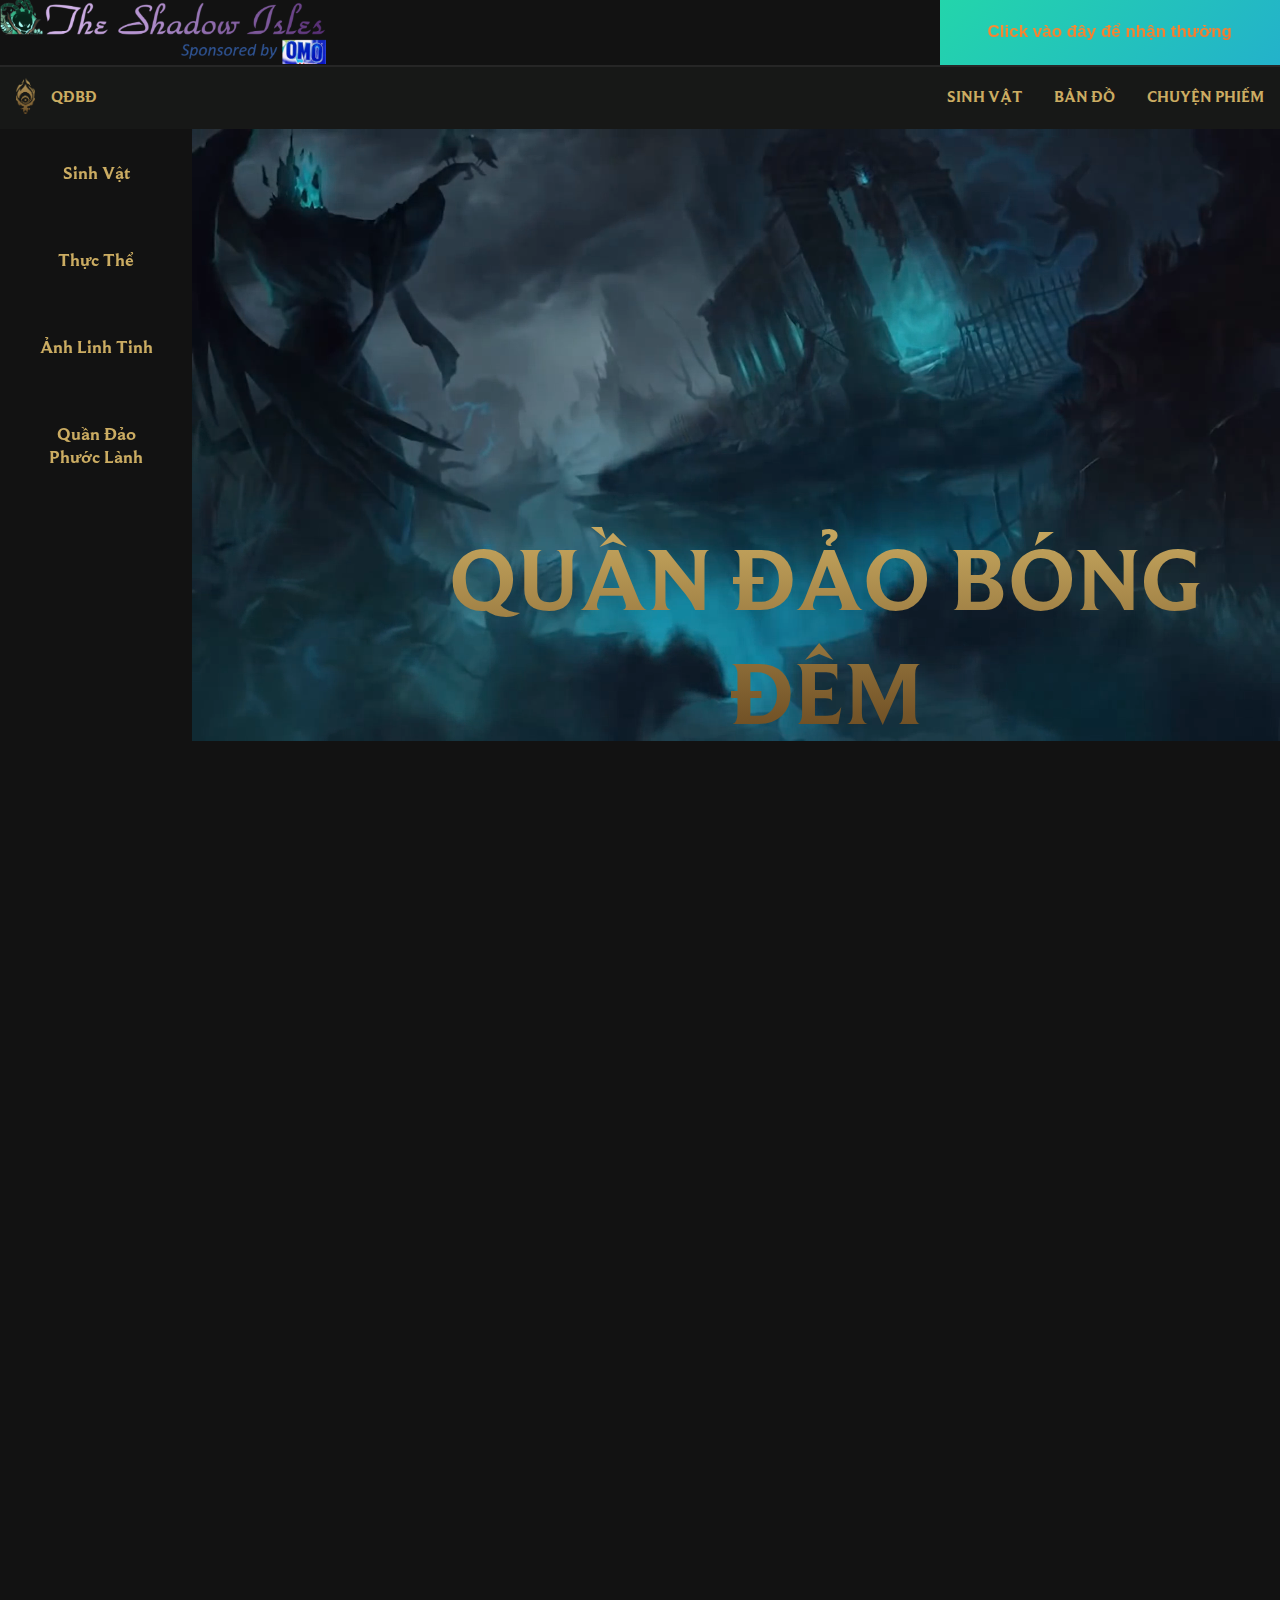
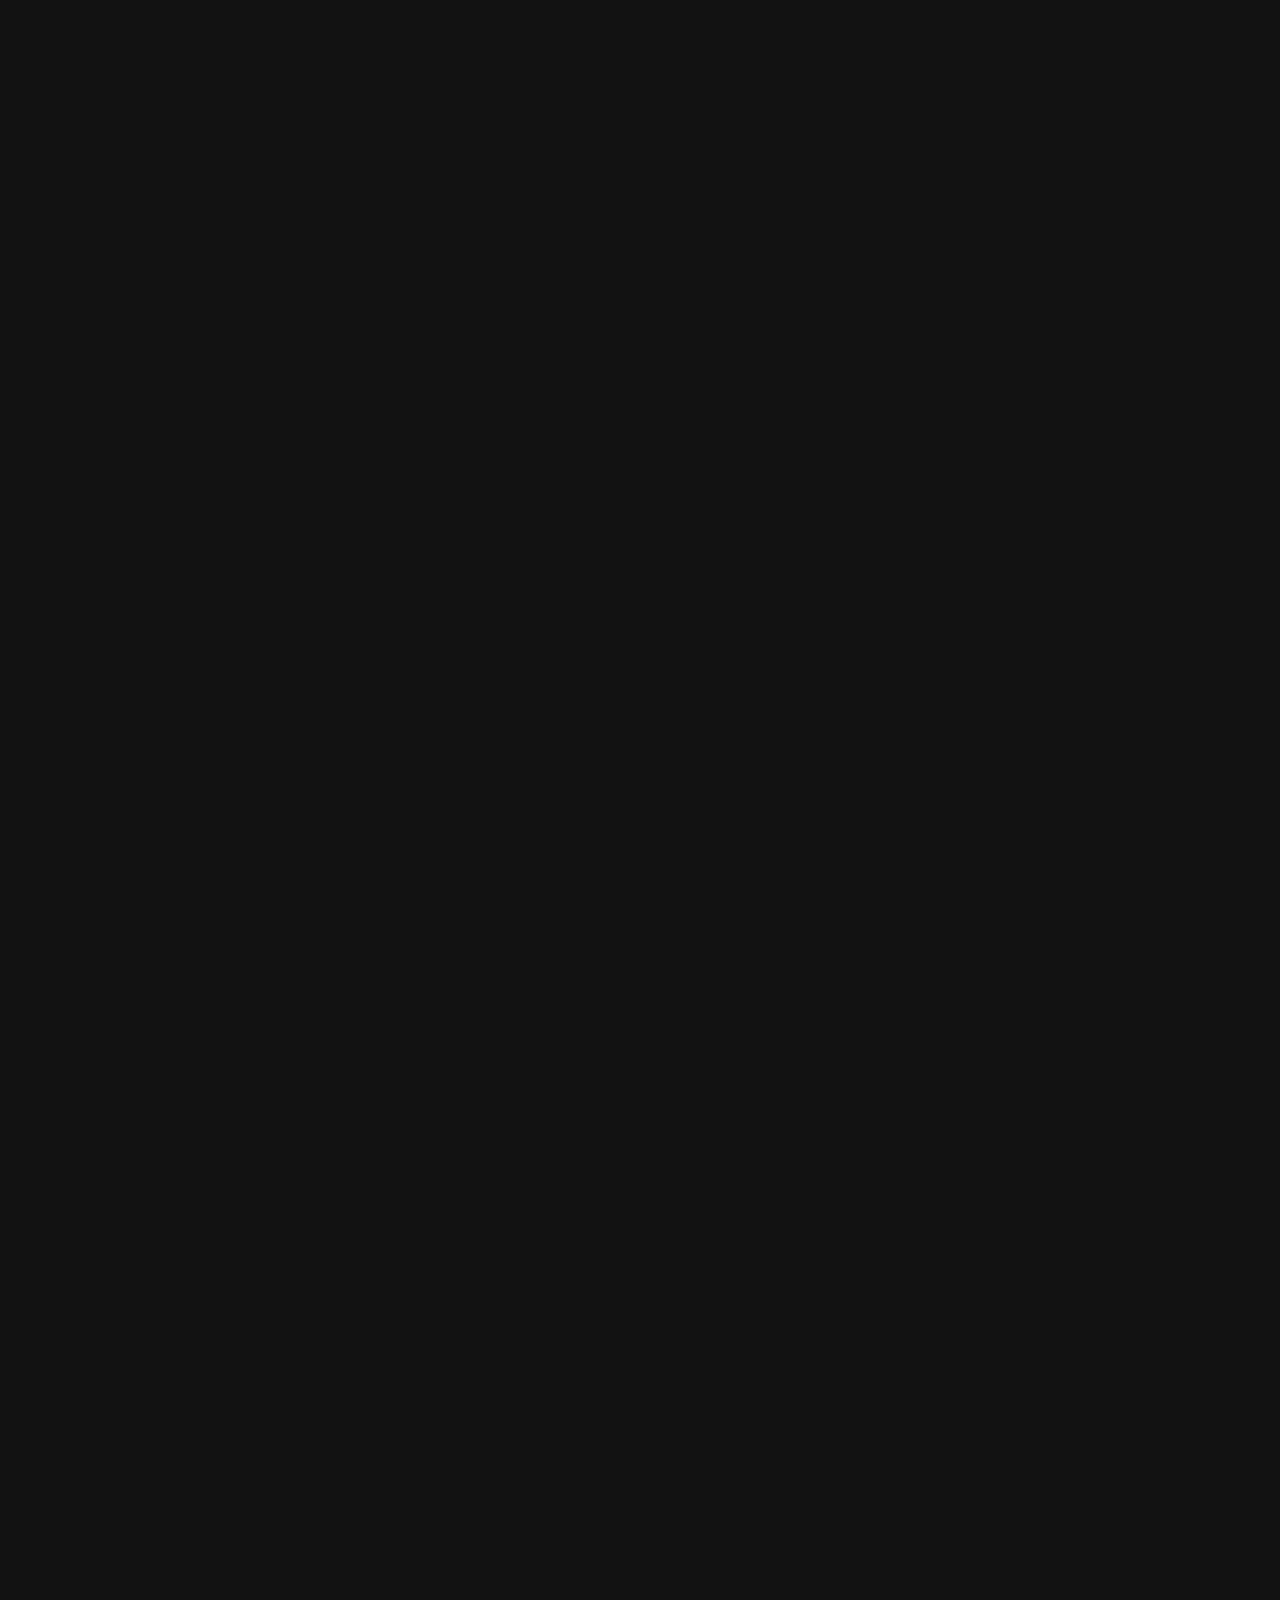
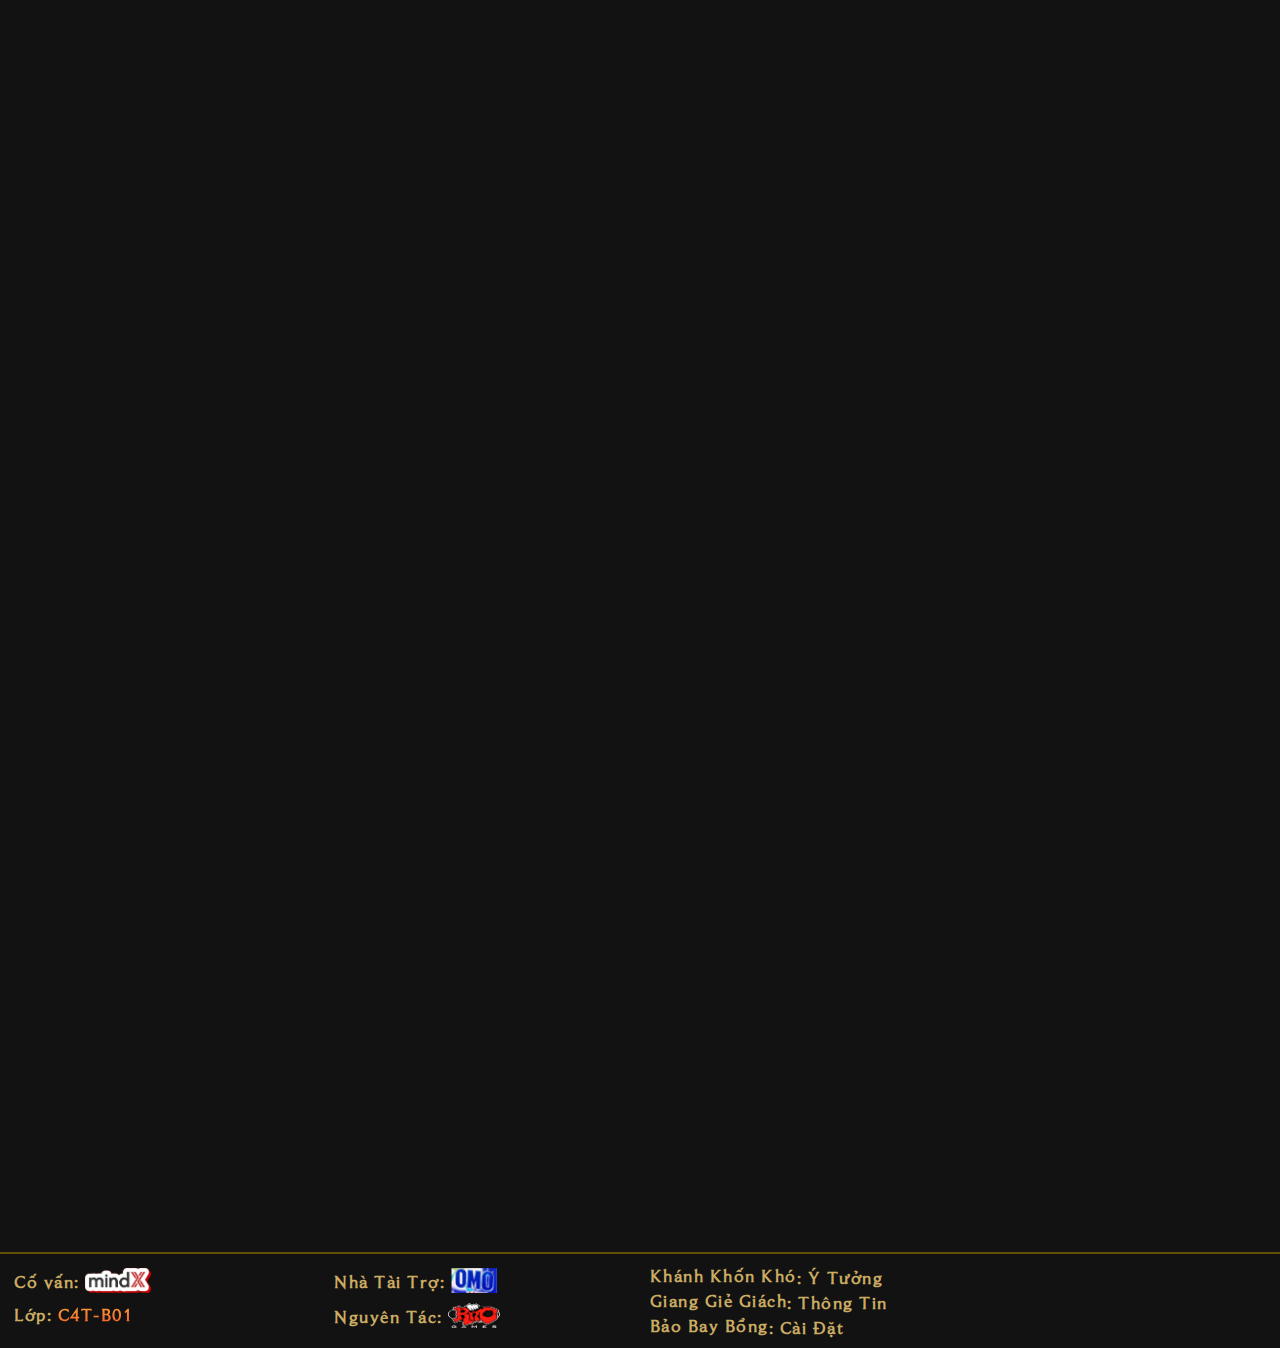
<file: index.html>
<!DOCTYPE html>
<html>
    <head>
    <meta charset="UTF-8">
    <title>Quần Đảo Bóng Đêm</title>
    <link rel="stylesheet" href="css/index.css">
    <link rel="stylesheet" href="css/animation.css">
    <link rel="shortcut icon" href="home/ico.ico"/>
</head>

<body>
    <header>
        <a href="#" style="height: 64px"><img src="home/Shadow_Isles.png" style="height: 4rem"></a>
        <div><button>Click vào đây để nhận thưởng</button></div>
    </header>
    <nav>
        <div>
            <a href="#" style="padding: 0 0"><img src="home/bieutuong.png" class="bieutuong"></a>
            <a href="#" style="padding-left:0">QĐBĐ</a>
        </div>
        <div>
            <a href="#sinhvat">sinh vật</a>
            <a href="bando#bando">bản đồ</a>
            <div class="dropdown">chuyện phiếm<div class="dropdown-content"> 
                    <a href="chuyenphiem/nghile">nghi lễ cuối cùng</a>
                    <a href="chuyenphiem/tangle">tang lễ trên biển</a>
                    <a href="chuyenphiem/nguongoc">nguồn gốc</a>
                </div>
            </div>
        </div>
    </nav>
    <aside>
        <a href="#sinhvat">Sinh Vật</a>
        <a href="#thucthe">Thực Thể</a>
        <a href="#linhtinh">Ảnh Linh Tinh</a>
        <a href="#phuoclanh">Quần Đảo<br>Phước Lành</a>
    </aside>
    <article>
        <video autoplay muted loop preload="auto" style="width:100%">
            <source src="home/video.webm" type="video/webm">
        </video>
        <p class="tit">quần đảo bóng đêm</p>
        <div class="hide"></div>
        <section id="sinhvat">
            <span class="fade">_________________sinh vật_________________</span>
            <div class="slidein">
                <a href="tuong/hecarim"><img src="home/hecarim.png">
                    <div>hecarim</div>
                </a>
                <a href="tuong/karthus"><img src="home/karthus.png">
                    <div>karthus</div>
                </a>
                <a href="tuong/thresh"><img src="home/thresh.png">
                    <div>thresh</div>
                </a>
                <a href="tuong/kalista"><img src="home/kalista.png">
                    <div>kalista</div>
                </a>
                <a href="tuong/mordekaiser"><img src="home/mordekaiser.png">
                    <div>mordekaiser</div>
                </a>
                <a href="tuong/yorick"><img src="home/yorick.png">
                    <div>yorick</div>
                </a>
                <a href="tuong/maokai"><img src="home/maokai.png">
                    <div style="background: rgba(18,18,18,.98)">maokai</div>
                </a>
                <a href="tuong/elise"><img src="home/elise.png">
                    <div>elise</div>
                </a>
            </div>
        </section>
        <section id="thucthe">
            <span class="fade">_________________thực thể_________________</span>
            <img class="slidein" src="home/thucthe.png" style="width:80%;margin-top: 2.4rem" align="middle">
        </section>
        <section id="linhtinh">
            <span class="fade">______________ảnh linh tinh_______________</span>
            <img class="slidein" src="home/linhtinh.png" style="width:80%;margin-top: 2.4rem" align="middle">
        </section>
        <section id="phuoclanh">
            <span class="fade">___________quần đảo phước lành____________</span>
            <img class="slidein" src="home/phuoclanh.png" style="width:80%;margin-top: 2.4rem" align="middle">
        </section>
    </article>
    <div style="color: rgb(18,18,18)">.</div>
    <footer>
        <section>
            <div>Cố vấn: <a href="https://mindx.edu.vn/" target="blank"><img src="home/mindx.png"></a></div>
            <div>Lớp: <span class="lop">C4T-B01</span></div>
        </section>
        <section>
            <div>Nhà Tài Trợ: <a href="https://bit.ly/clipkhoitinnhat19" target="blank"><img src="home/omo.png"></a></div>
            <div>Nguyên Tác: <a href="https://universe.leagueoflegends.com/vn_VN/region/shadow-isles/" target="blank"><img src="home/rito.png"></a></div>
        </section>
        <section class="mem">
            <div><a href="https://fb.com/duong.khanh.94402" target="blank"><span class="text color-text-flow">Khánh Khốn Khó</span></a>: Ý Tưởng</div>
            <div><a href="https://fb.com/profile.php?id=100035484336314" target="blank"><span class="text color-text-flow">Giang Giẻ Giách</span></a>: Thông Tin</div>
            <div><a href="https://fb.com/baobaybong" target="blank"><span class="text color-text-flow">Bảo Bay Bổng</span></a>: Cài Đặt</div>
        </section>
    </footer>
    <script src="js/jquery.js"></script>
    <script src="js/index.js"></script>
    <script src="js/animation.js"></script>
</body>

</html>
</file>
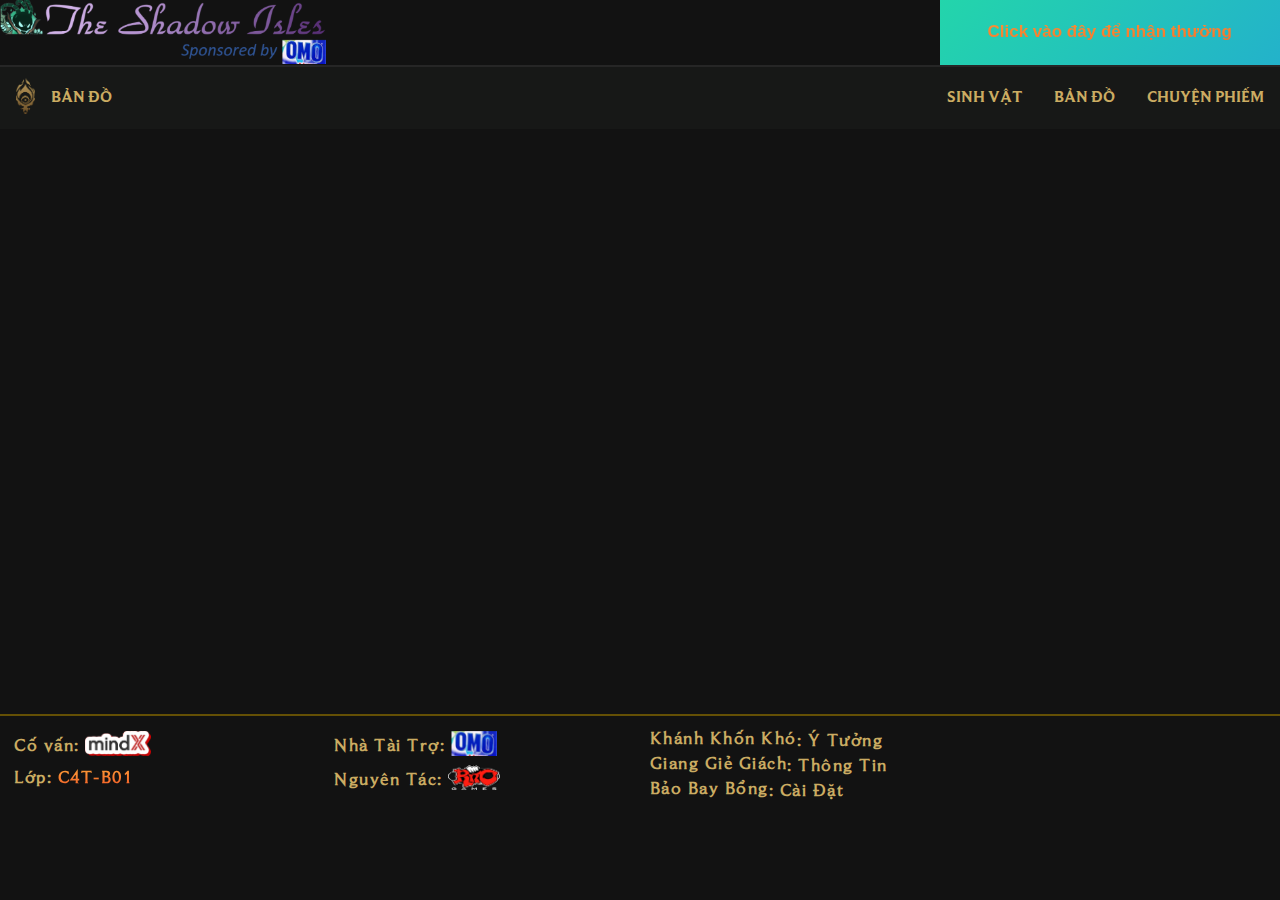
<file: bando.html>
<!DOCTYPE html>
<html>
    <head>
    <meta charset="UTF-8">
    <title>Bản Đồ</title>
    <link rel="stylesheet" href="../css/index.css">
    <link rel="stylesheet" href="../css/animation.css">
    <link rel="shortcut icon" href="../home/ico.ico"/>
</head>

<body>
    <header>
        <a href="../" style="height: 64px"><img src="../home/Shadow_Isles.png" style="height: 4rem"></a>
        <div><button>Click vào đây để nhận thưởng</button></div>
    </header>
    <div id="bando" style="color: rgb(18,18,18); height: 0;">.</div>
    <nav>
        <div>
            <a href="../" style="padding: 0 0"><img src="../home/bieutuong.png" class="bieutuong"></a>
            <a href="#bando" style="padding-left:0">Bản Đồ</a>
        </div>
        <div>
            <a href="../#sinhvat">sinh vật</a>
            <a href="#bando">bản đồ</a>
            <div class="dropdown">chuyện phiếm<div class="dropdown-content"> 
                    <a href="../chuyenphiem/nghile">nghi lễ cuối cùng</a>
                    <a href="../chuyenphiem/tangle">tang lễ trên biển</a>
                    <a href="../chuyenphiem/nguongoc">nguồn gốc</a>
                </div>
            </div>
        </div>
    </nav>
    <img class="fade" src="bando.png" style="width: 100%; cursor: pointer" onclick="location.href='#bando'">
    <footer>
        <section>
            <div>Cố vấn: <a href="https://mindx.edu.vn/" target="blank"><img src="../home/mindx.png"></a></div>
            <div>Lớp: <span class="lop">C4T-B01</span></div>
        </section>
        <section>
            <div>Nhà Tài Trợ: <a href="https://bit.ly/clipkhoitinnhat19" target="blank"><img src="../home/omo.png"></a></div>
            <div>Nguyên Tác: <a href="https://universe.leagueoflegends.com/vn_VN/region/shadow-isles/" target="blank"><img src="../home/rito.png"></a></div>
        </section>
        <section class="mem">
            <div><a href="https://fb.com/duong.khanh.94402" target="blank"><span class="text color-text-flow">Khánh Khốn Khó</span></a>: Ý Tưởng</div>
            <div><a href="https://fb.com/profile.php?id=100035484336314" target="blank"><span class="text color-text-flow">Giang Giẻ Giách</span></a>: Thông Tin</div>
            <div><a href="https://fb.com/baobaybong" target="blank"><span class="text color-text-flow">Bảo Bay Bổng</span></a>: Cài Đặt</div>
        </section>
    </footer>
    <script src="../js/jquery.js"></script>
    <script src="../js/index.js"></script>
    <script src="../js/animation.js"></script>
</body>

</html>
</file>
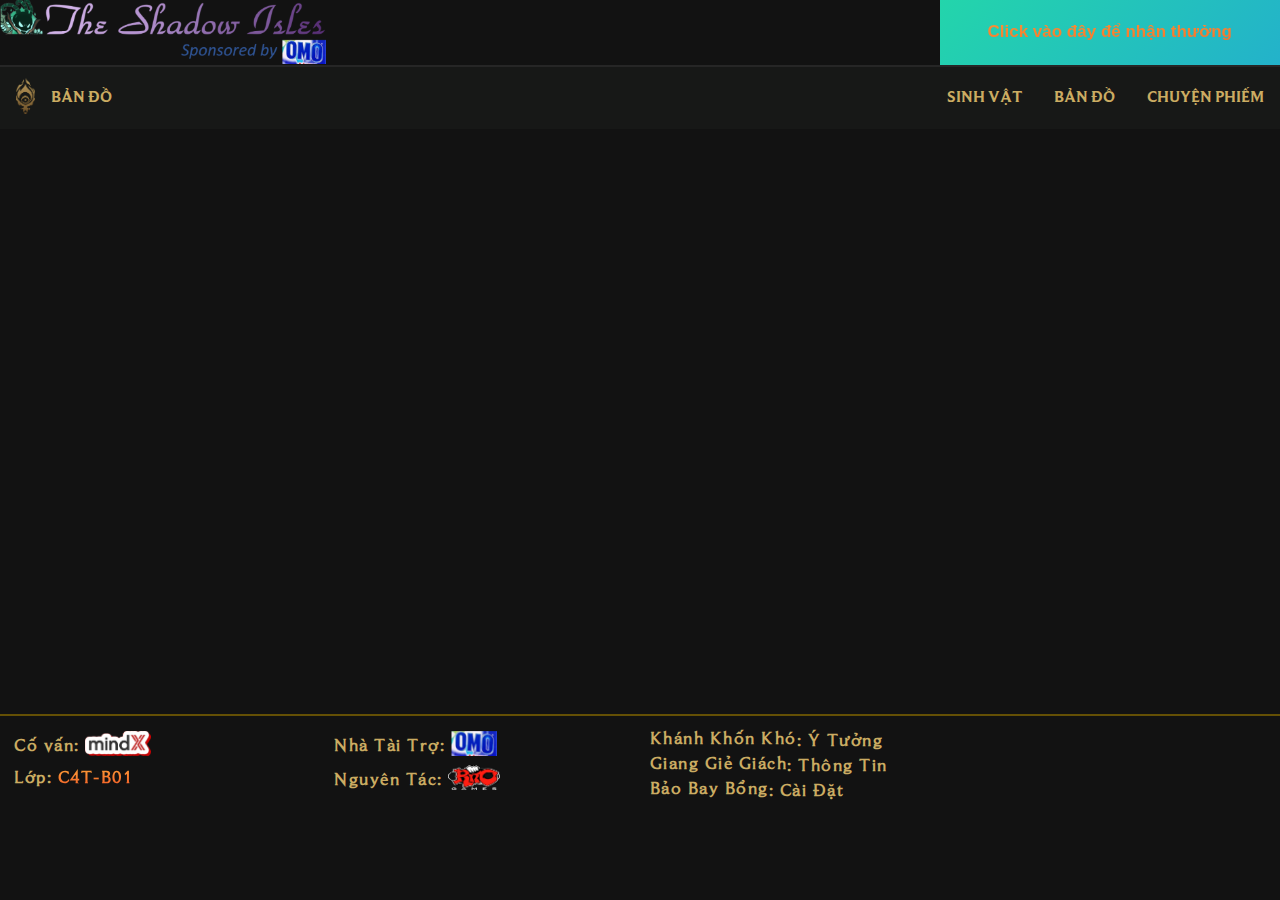
<file: bando/bando.html>
<!DOCTYPE html>
<html>
    <head>
    <meta charset="UTF-8">
    <title>Bản Đồ</title>
    <link rel="stylesheet" href="../css/index.css">
    <link rel="stylesheet" href="../css/animation.css">
    <link rel="shortcut icon" href="../home/ico.ico"/>
</head>

<body>
    <header>
        <a href="../index.html" style="height: 64px"><img src="../home/Shadow_Isles.png" style="height: 4rem"></a>
        <div><button>Click vào đây để nhận thưởng</button></div>
    </header>
    <div id="bando" style="color: rgb(18,18,18); height: 0;">.</div>
    <nav>
        <div>
            <a href="../index.html" style="padding: 0 0"><img src="../home/bieutuong.png" class="bieutuong"></a>
            <a href="#bando" style="padding-left:0">Bản Đồ</a>
        </div>
        <div>
            <a href="../index.html#s1">sinh vật</a>
            <a href="#bando">bản đồ</a>
            <div class="dropdown">chuyện phiếm<div class="dropdown-content"> 
                    <a href="../chuyenphiem/nghile.html">nghi lễ cuối cùng</a>
                    <a href="../chuyenphiem/tangle.html">tang lễ trên biển</a>
                    <a href="../chuyenphiem/nguongoc.html">nguồn gốc</a>
                </div>
            </div>
        </div>
    </nav>
    <img class="fade" src="bando.png" style="width: 100%; cursor: pointer" onclick="location.href='#bando'">
    <footer>
        <section>
            <div>Cố vấn: <a href="https://mindx.edu.vn/" target="blank"><img src="../home/mindx.png"></a></div>
            <div>Lớp: <span class="lop">C4T-B01</span></div>
        </section>
        <section>
            <div>Nhà Tài Trợ: <a href="https://bit.ly/clipkhoitinnhat19" target="blank"><img src="../home/omo.png"></a></div>
            <div>Nguyên Tác: <a href="https://universe.leagueoflegends.com/vn_VN/region/shadow-isles/" target="blank"><img src="../home/rito.png"></a></div>
        </section>
        <section class="mem">
            <div><a href="https://fb.com/duong.khanh.94402" target="blank"><span class="text color-text-flow">Khánh Khốn Khó</span></a>: Ý Tưởng</div>
            <div><a href="https://fb.com/profile.php?id=100035484336314" target="blank"><span class="text color-text-flow">Giang Giẻ Giách</span></a>: Thông Tin</div>
            <div><a href="https://fb.com/baobaybong" target="blank"><span class="text color-text-flow">Bảo Bay Bổng</span></a>: Cài Đặt</div>
        </section>
    </footer>
    <script src="../js/jquery.js"></script>
    <script src="../js/index.js"></script>
    <script src="../js/animation.js"></script>
</body>

</html>
</file>
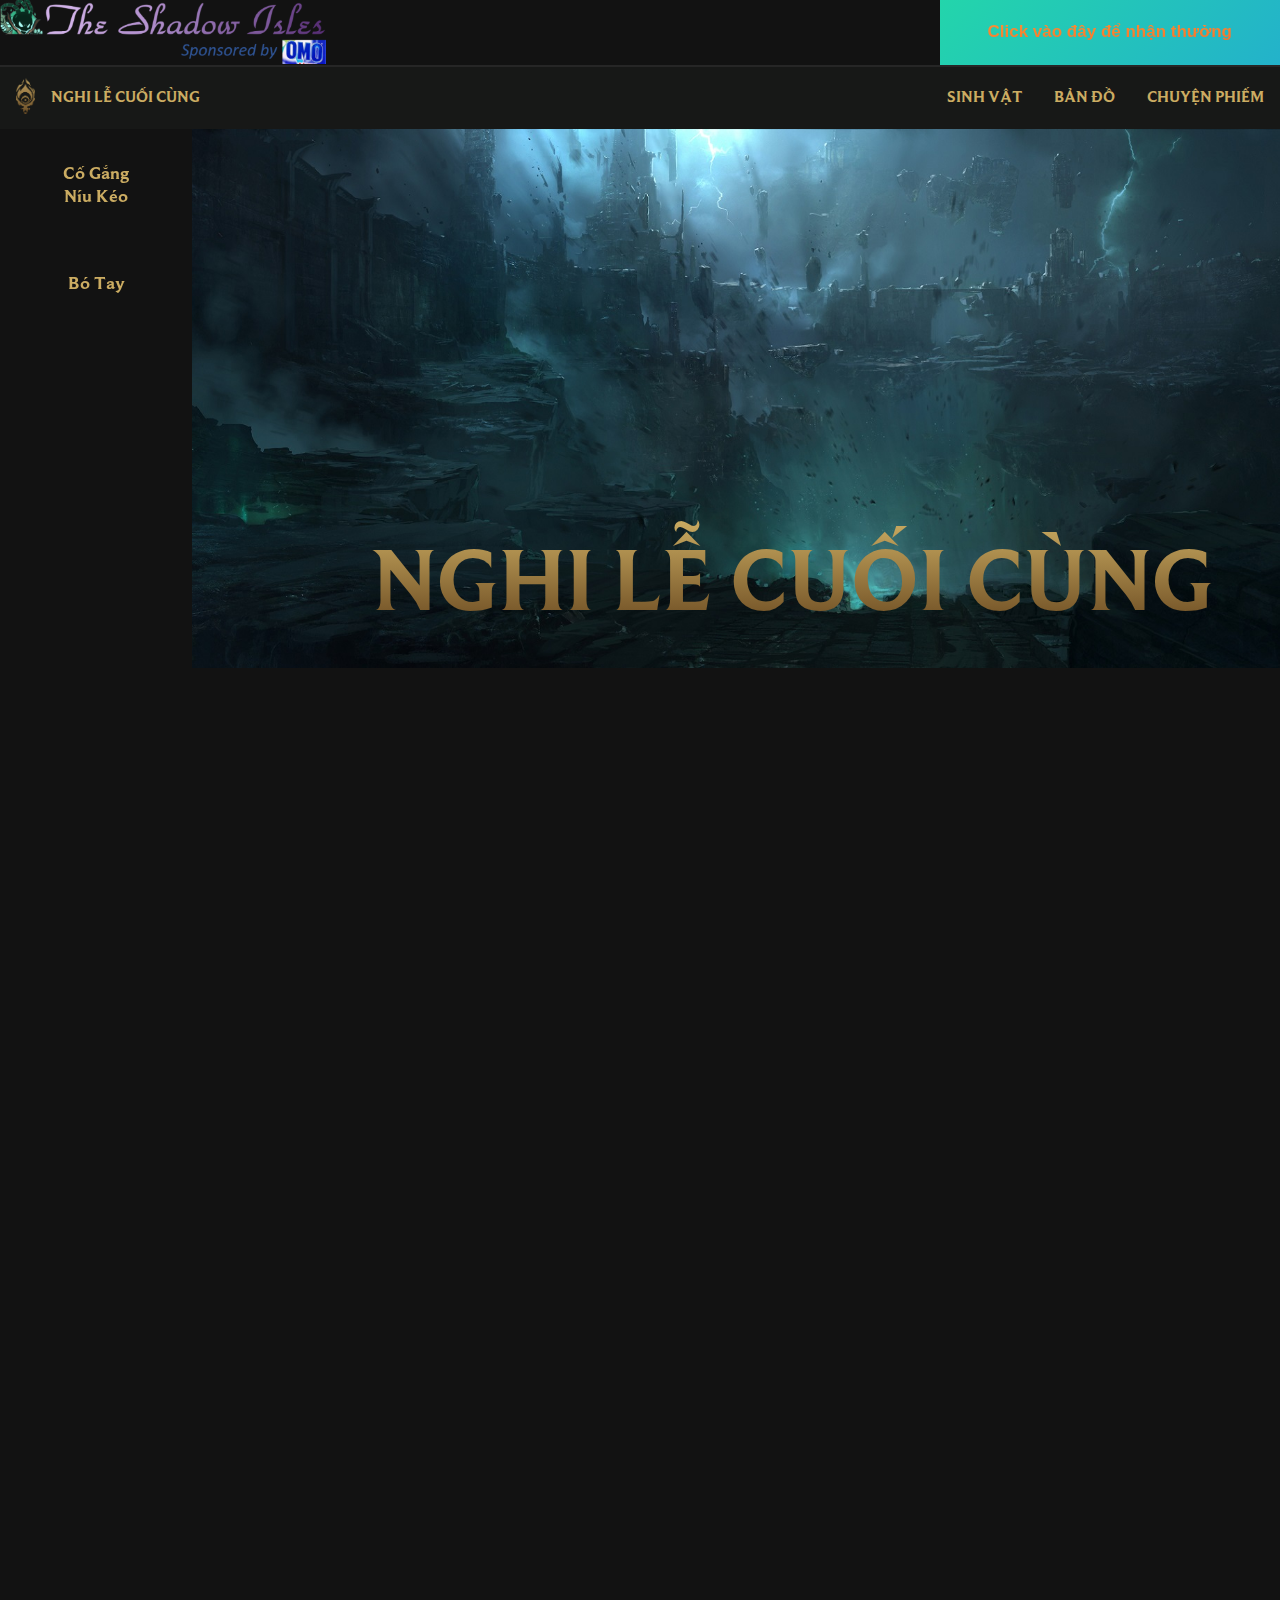
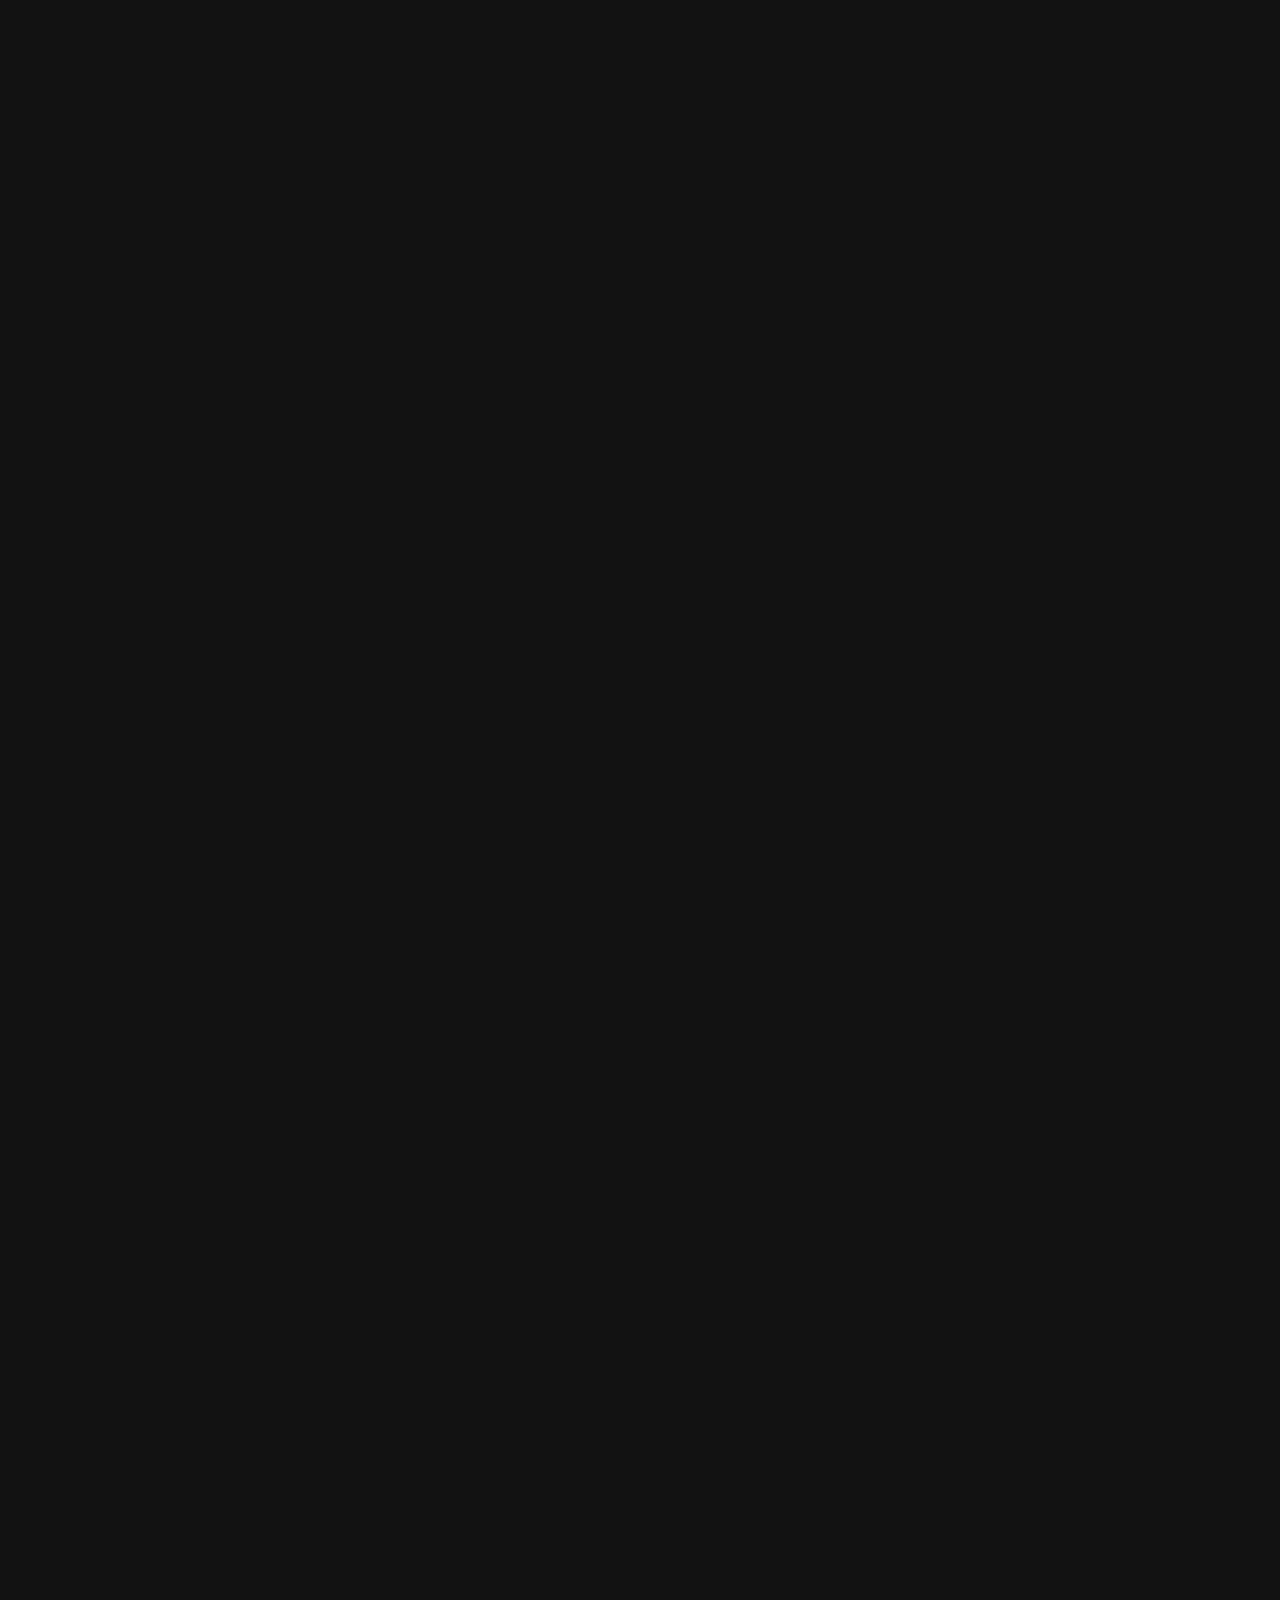
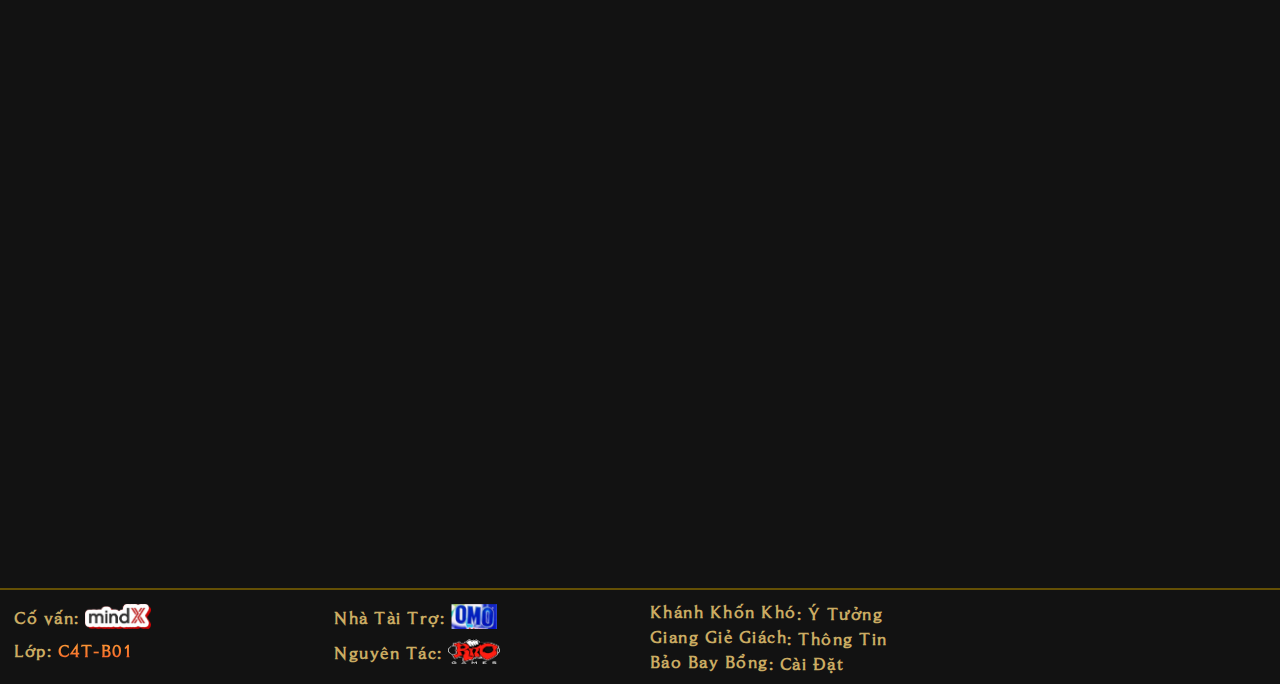
<file: chuyenphiem/nghile.html>
<!DOCTYPE html>
<html>
    <head>
    <meta charset="UTF-8">
    <title>Nghi Lễ Cuối Cùng</title>
    <link rel="stylesheet" href="../css/index.css">
    <link rel="stylesheet" href="../css/animation.css">
    <link rel="shortcut icon" href="../home/ico.ico"/>
</head>

<body>
    <header>
        <a href="../" style="height: 64px"><img src="../home/Shadow_Isles.png" style="height: 4rem"></a>
        <div><button>Click vào đây để nhận thưởng</button></div>
    </header>
    <nav>
        <div>
            <a href="../" style="padding: 0 0"><img src="../home/bieutuong.png" class="bieutuong"></a>
            <a href="#" style="padding-left:0">nghi lễ cuối cùng</a>
        </div>
        <div>
            <a href="../#sinhvat">sinh vật</a>
            <a href="../bando#bando">bản đồ</a>
            <div class="dropdown">chuyện phiếm<div class="dropdown-content"> 
                    <a href="#">nghi lễ cuối cùng</a>
                    <a href="tangle">tang lễ trên biển</a>
                    <a href="nguongoc">nguồn gốc</a>
                </div>
            </div>
        </div>
    </nav>
    <aside>
        <a href="#niukeo">Cố Gắng<br>Níu Kéo</a>
        <a href="#botay">Bó Tay</a>
    </aside>
    <article>
        <img src="anh/nghile.jpg" style="width: 100%">
        <p class="tit">nghi lễ cuối cùng</p>
        <div class="hide"></div>
        <section id="niukeo">
            <p class="fade">_____________cố gắng níu kéo______________</p>
            <h1 class="slidein">“Giúp… tôi,” kẻ bị đắm tàu khẩn nài.</h1><br>
            <h1 class="slidein">Yorick không biết kẻ sống sót đã nằm đây bao lâu, xương gãy, máu chảy xuống đống tàn tích của chiếc thuyền buồm vỡ nát. Gã đang lớn tiếng rên rỉ, nhưng kêu la thế nào cũng chìm nghỉm giữa muôn tầng ai oán của những bóng ma đang trú ngụ trên đảo. Một vòng xoáy linh hồn tụ lại quanh gã, bị thu hút bởi chút sức sống đang lập lòe như đèn hiệu, chực chờ thu lấy một thành viên mới. Mắt gã trợn tròn vì kinh hoảng.</h1><br>
            <h1 class="slidein">Gã sợ là đúng. Yorick đã chứng kiến chuyện xảy ra cho những linh hồn lạc lối bị Màn Sương Đen bắt lấy, còn đây—đây là máu thịt nóng hổi, của hiếm trên Quần Đảo Bóng Đêm. Bao lâu rồi—một trăm năm chăng?—kể từ khi Yorick nhìn thấy một sinh vật sống? Hắn cảm nhận Màn Sương sau lưng run lên, háo hức được bao bọc kẻ lạ mặt trong vòng tay lạnh lẽo. Nhưng, nhìn thấy gã thanh niên đã gợi lên trong Yorick thứ gì đó hắn lãng quên nhiều năm rồi, và dù là gì thì nó cũng không cho phép hắn từ bỏ mạng sống này. Lão thầy tu lực lưỡng vác kẻ đang thập tử nhất sinh lên vai và đưa gã trở lên đồi, đến chỗ tu viện cũ của hắn.</h1><br>
            <h1 class="slidein">Yorick nhìn kỹ gương mặt của kẻ bị thương trong lúc gã kêu rên thống khổ theo mỗi bước chân của hắn. Kẻ sống kia, sao ngươi lại tới đây?</h1><br>
            <h1 class="slidein">Leo lên đến nơi, Yorick mang vị khách của mình đi qua nhiều hành lang trong tu viện, trước khi dừng lại ở một trạm xá cũ kỹ. Hắn đặt kẻ bị đắm tàu nằm dài trên cái bàn đá khổng lồ và bắt đầu xem xét những chỗ trọng yếu. Xương sườn gã đã gãy gần hết, và một bên phổi đã bị chọc thủng.</h1><br>
            <h1 class="slidein">“Sao ngươi phải phí thời gian?” một dàn giọng nói đồng loạt cất lên từ Màn Sương sau lưng Yorick.</h1><br>
            <h1 class="slidein">Yorick im lặng. Hắn rời bàn và đi tới trước một cánh cửa nặng nề bên hông trạm xá. Hắn đẩy cửa, nhưng nó kẹt cứng, bàn tay hắn chỉ để lại một dấu hằn trên lớp bụi dày. Hắn tì vai lên mặt gỗ và dồn hết trọng lượng vào đó.</h1><br>
            <h1 class="slidein">“Cố gắng nhiều thế mà chẳng làm được gì,” Màn Sương châm chọc. “Để chúng ta bắt gã đi.”</h1><br>
            <h1 class="slidein">Một lần nữa, Yorick đáp trả bằng sự im lặng khinh khỉnh trong lúc hắn húc tung cánh cửa. Phiến gỗ sồi nặng nề bị kéo lê trên nền đá của tu viện, để lộ một căn phòng đầy những cuộn giấy, thảo dược, và thuốc đắp. Trong chốc lát, Yorick nhìn chăm chăm vào những đồ vật từ cuộc đời trước đây của hắn, chật vật nhớ lại cách sử dụng. Hắn nhặt nhạnh vài thứ trông quen thuộc—băng vải, đã vàng xỉn và giòn vụn theo thời gian, cùng ít thuốc mỡ đã khô cứng từ lâu—rồi quay lại chỗ gã thanh niên đang nằm trên bàn đá.</h1><br>
            <h1 class="slidein">“Kệ gã đi,” Màn Sương nói. “Gã là của chúng ta kể từ giây phút gã dạt lên bờ rồi.”</h1><br>
            <h1 class="slidein">“Im!” Yorick gắt.</h1><br>
            <h1 class="slidein">Kẻ bị thương trên bàn đang thở hổn hển. Hiểu rằng mình có rất ít thời gian để cứu gã, Yorick cố băng các vết thương lại, nhưng đống băng vải mục nát tuột ra nhanh như khi hắn buộc vào.</h1><br>
            <h1 class="slidein">Theo hơi thở ngày một khó nhọc hơn, gã thanh niên co giật. Gã túm lấy cánh tay lão thầy tu trong cơn đau tuyệt vọng. Yorick biết chỉ có một thứ đủ sức cứu sống gã. Hắn mở nút lọ pha lê đeo trên cổ, cân nhắc lượng nước bảo mệnh chứa trong đó. Còn lại chút ít quý giá mà thôi. Yorick không chắc có cứu nổi kẻ kia không, mà kể cả nếu có...</h1>
        </section>
        <section id="botay">
            <p class="fade">__________________bó tay__________________</p>
            <h1 class="slidein">Yorick buộc phải đối mặt với sự thật. Cố gắng cứu gã thanh niên chỉ là chạy theo ký ức về cuộc đời trước đây, khi chốn bị nguyền rủa này còn có tên Quần Đảo Phước Lành. Đám linh hồn trong Màn Sương chế nhạo hắn, nhưng chế nhạo đúng lắm. Kẻ kia đã xong rồi, và nếu Yorick dùng Nước Mắt Sinh Mệnh, hắn cũng xong luôn. Hắn đóng nút lọ lại và để nó yên vị trên cổ.</h1><br>
            <h1 class="slidein">Bước lùi khỏi bàn, Yorick nhìn lồng ngực kẻ hấp hối phập phồng một lần cuối. Màn Sương Đen choán đầy căn phòng, những hồn ma giương vuốt lên trông đợi. Màn Sương run lên háo hức, rồi giật linh hồn kẻ đã chết ra khỏi thể xác. Nó kêu lên một tiếng yếu ớt trước khi bị vật chủ mới nuốt chửng.</h1><br>
            <h1 class="slidein">Yorick đứng bất động trong phòng, môi mấp máy bài cầu nguyện hắn còn nhớ mang máng. Hắn nhìn cái đống vô hồn trên bàn, lời nhắc nhở chua cay về phần việc hắn chưa hoàn thành. Chừng nào oán chú từ Đại Suy Vong còn tồn tại, bất kỳ ai đặt chân lên quần đảo đều chịu số phận tương tự. Hắn phải đem hòa bình đến với chốn bị nguyền rủa này, nhưng suốt nhiều năm tìm kiếm, tất cả những gì hắn có được là những đồn đại về một vị vua đã tiêu tan.</h1><br>
            <h1 class="slidein">Hắn cần câu trả lời.</h1><br>
            <h1 class="slidein">Yorick phất tay. Một dải sương mỏng chui vào trong cơ thể gã thanh niên. Không lâu sau, nó đứng dậy khỏi cái bàn, gần như vô tri vô giác. Nhưng nó nhìn được, nó nghe được, và nó đi được.</h1><br>
            <h1 class="slidein">“Giúp ta,” Yorick nói.</h1><br>
            <h1 class="slidein">Cái xác lê bước ra ngoài trạm xá, tiếng chân nặng nề của nó vang khắp các sảnh trong tu viện. Nó tiếp tục đi sâu vào bầu không khí ghê tởm của nghĩa trang, qua những hàng huyệt mộ trống không.</h1><br>
            <h1 class="slidein">Yorick nhìn theo thây ma lết đến trung tâm hòn đảo cho tới khi nó biến mất giữa Màn Sương. Biết đâu gã này sẽ trở về cùng câu trả lời.</h1>
        </section>
    </article>
    <div style="color: rgb(18,18,18)">.</div>
    <footer>
        <section>
            <div>Cố vấn: <a href="https://mindx.edu.vn/" target="blank"><img src="../home/mindx.png"></a></div>
            <div>Lớp: <span class="lop">C4T-B01</span></div>
        </section>
        <section>
            <div>Nhà Tài Trợ: <a href="https://bit.ly/clipkhoitinnhat19" target="blank"><img src="../home/omo.png"></a></div>
            <div>Nguyên Tác: <a href="https://universe.leagueoflegends.com/vn_VN/region/shadow-isles/" target="blank"><img src="../home/rito.png"></a></div>
        </section>
        <section class="mem">
            <div><a href="https://fb.com/duong.khanh.94402" target="blank"><span class="text color-text-flow">Khánh Khốn Khó</span></a>: Ý Tưởng</div>
            <div><a href="https://fb.com/profile.php?id=100035484336314" target="blank"><span class="text color-text-flow">Giang Giẻ Giách</span></a>: Thông Tin</div>
            <div><a href="https://fb.com/baobaybong" target="blank"><span class="text color-text-flow">Bảo Bay Bổng</span></a>: Cài Đặt</div>
        </section>
    </footer>
    <script src="../js/jquery.js"></script>
    <script src="../js/index.js"></script>
    <script src="../js/animation.js"></script>
</body>

</html>
</file>
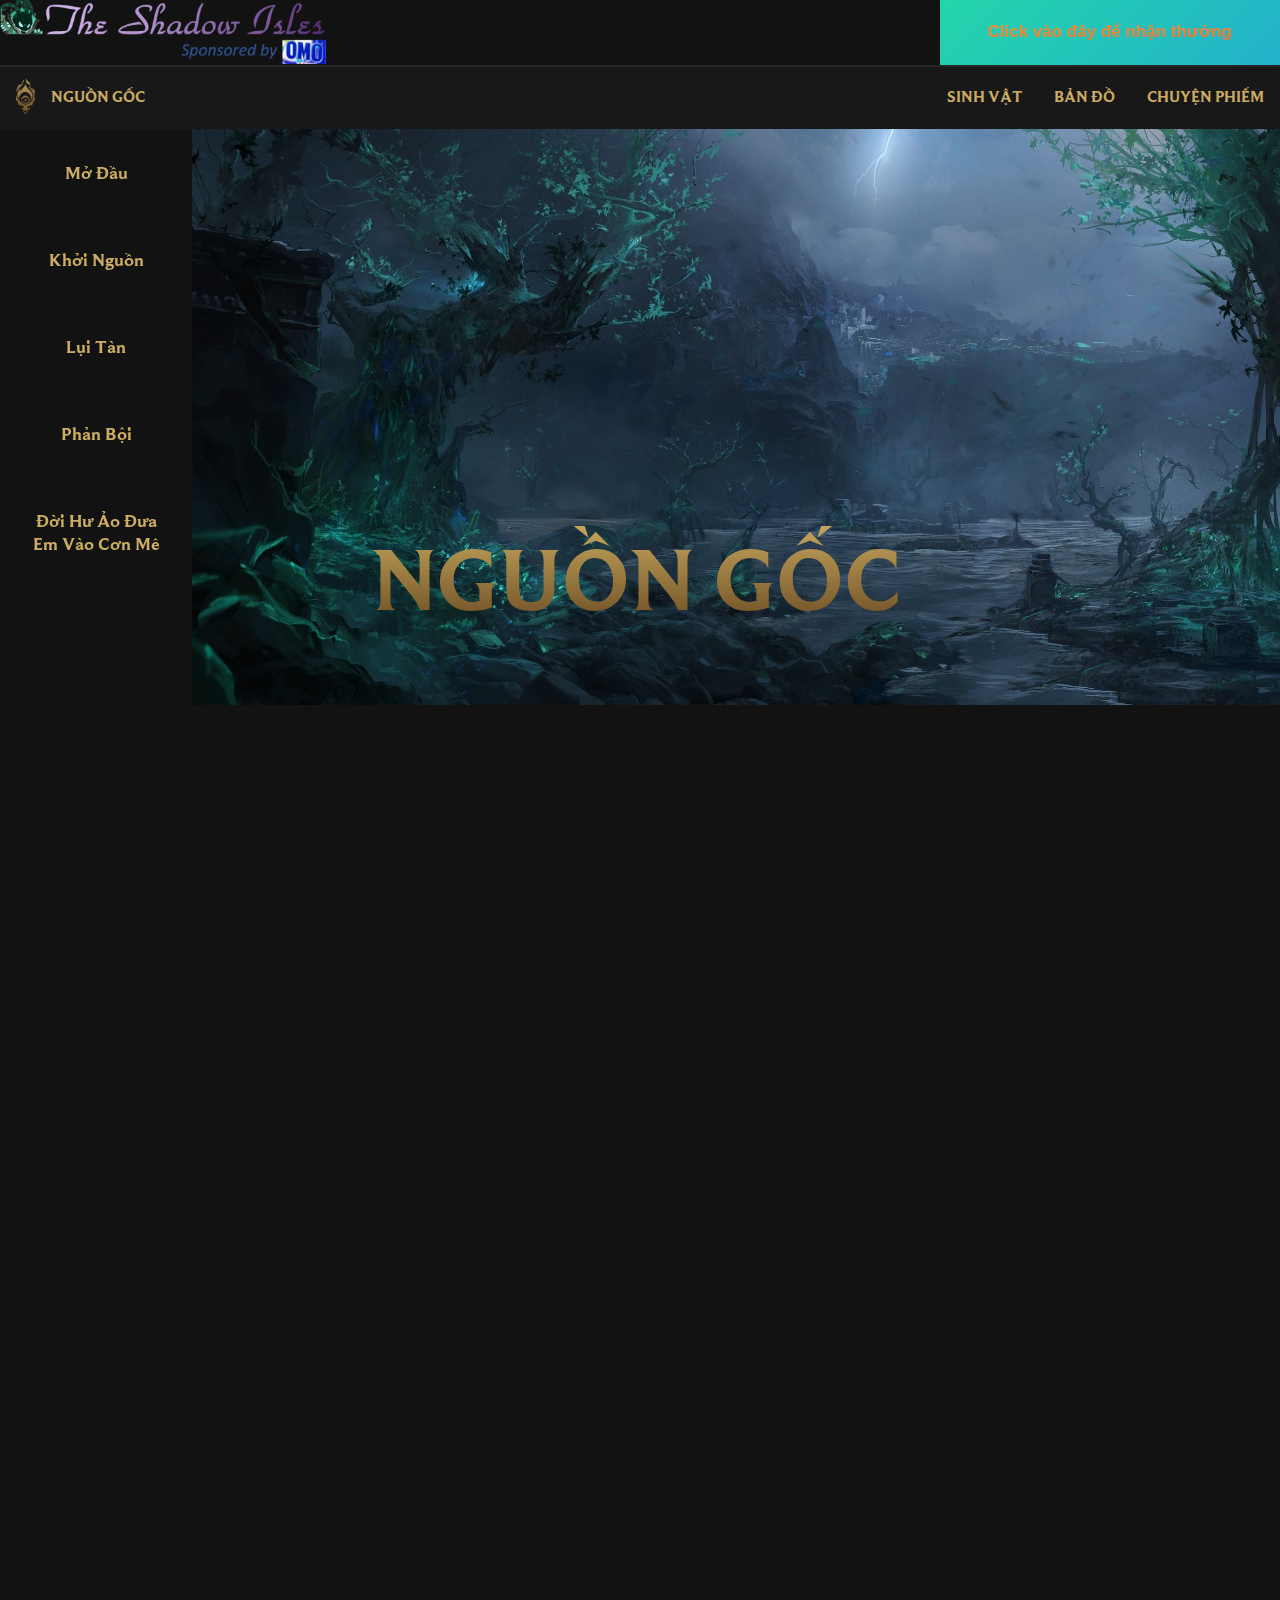
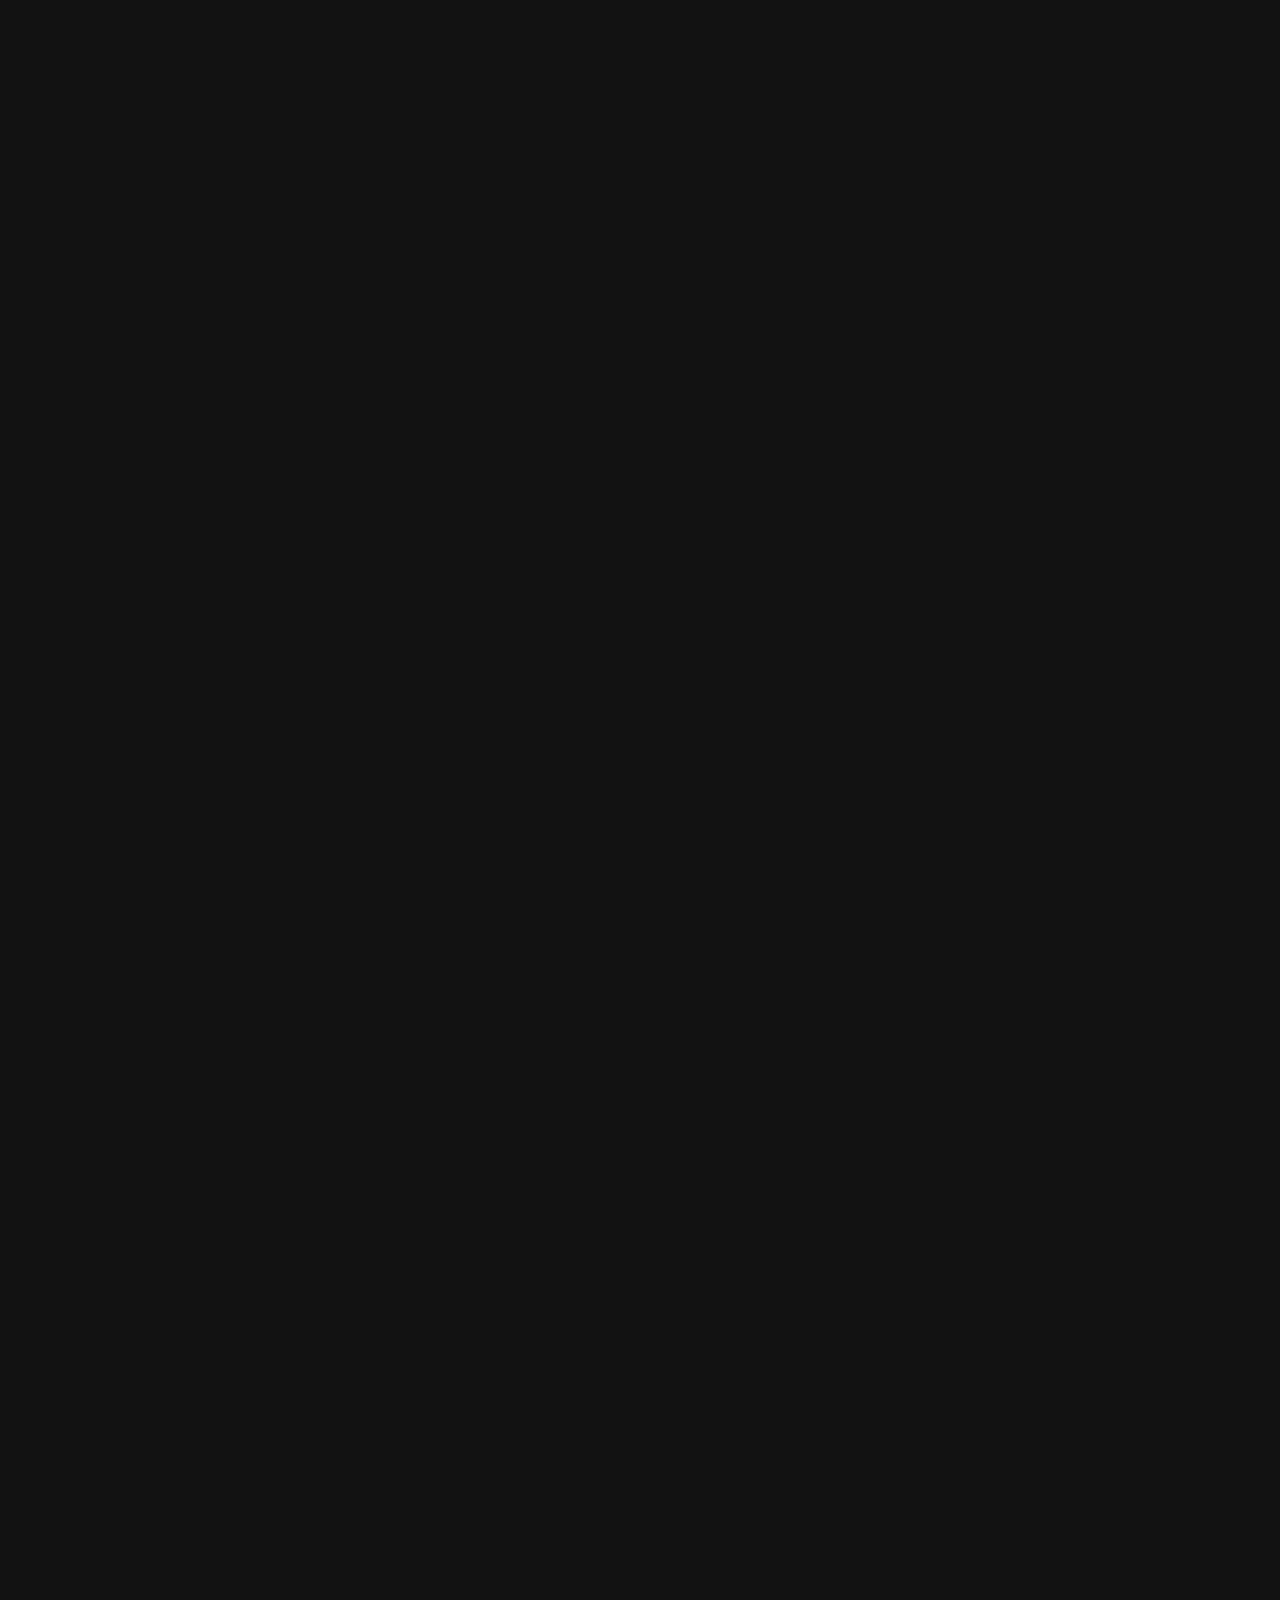
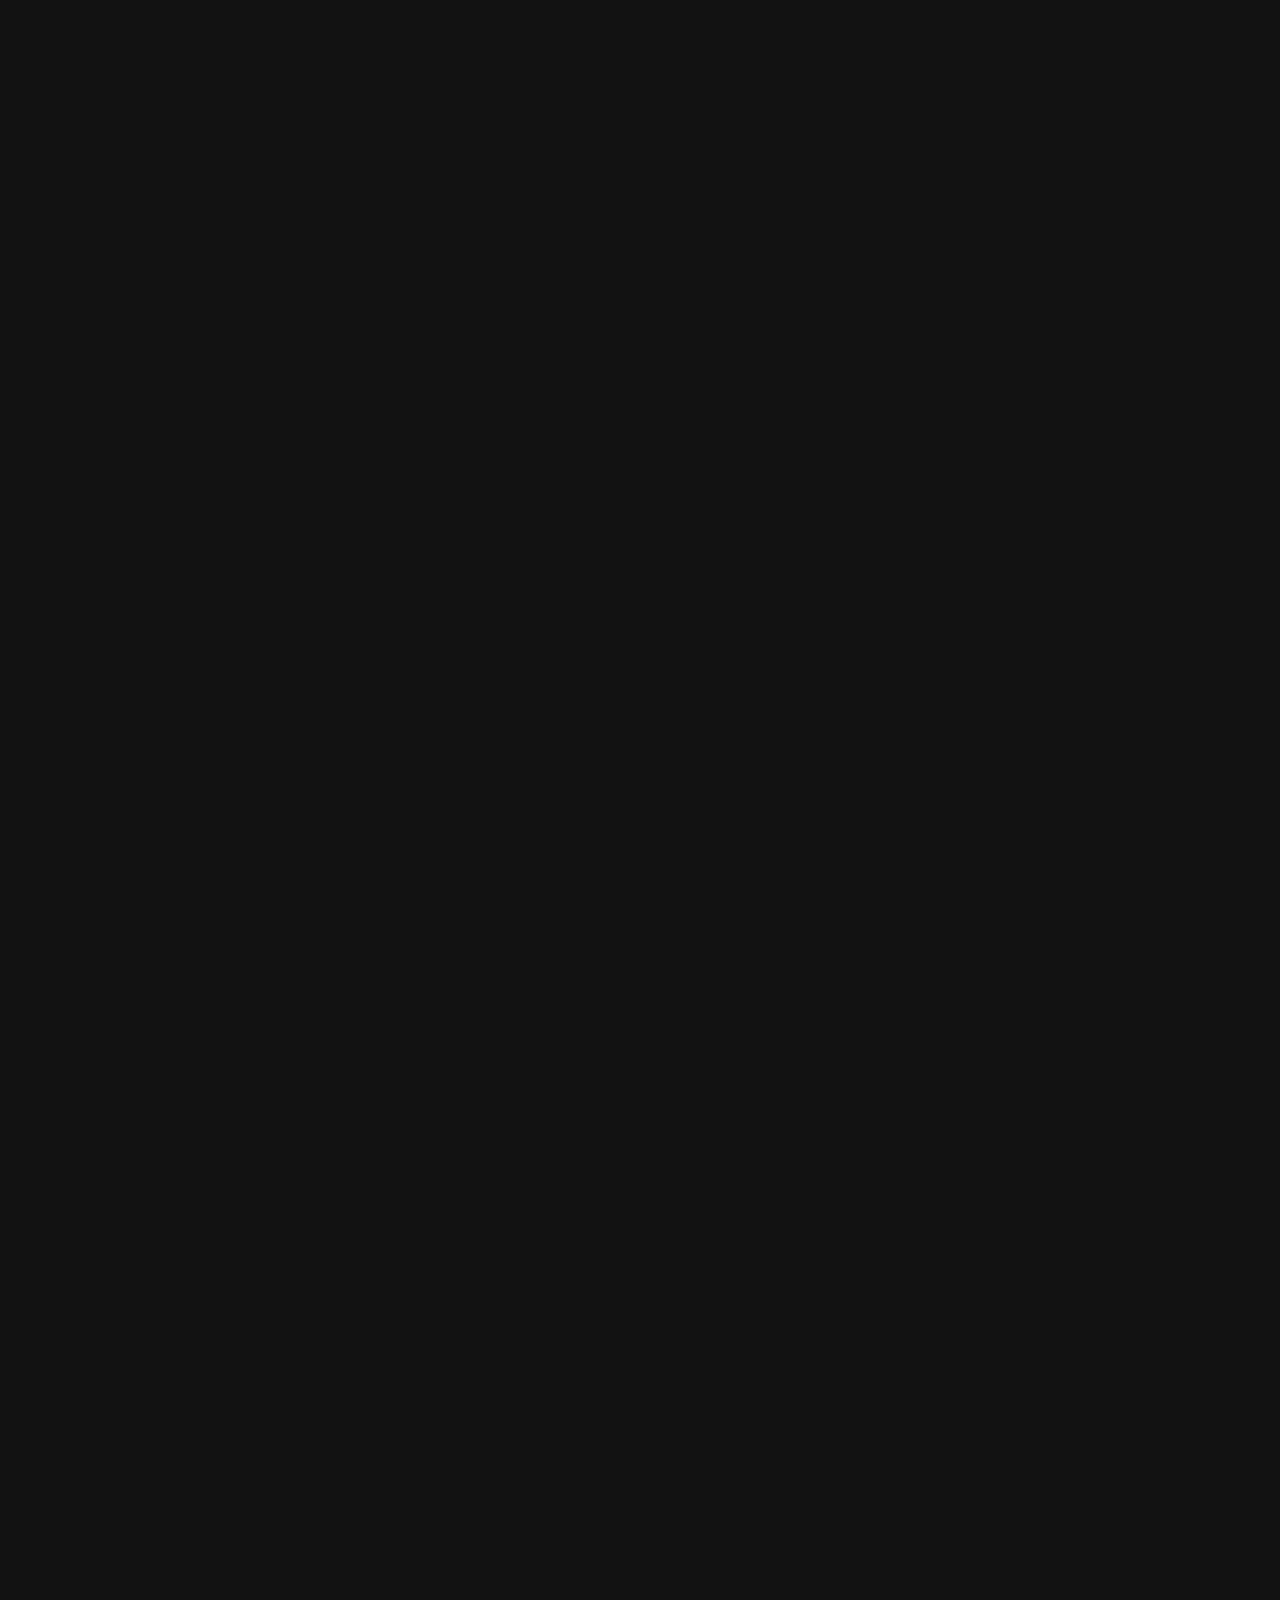
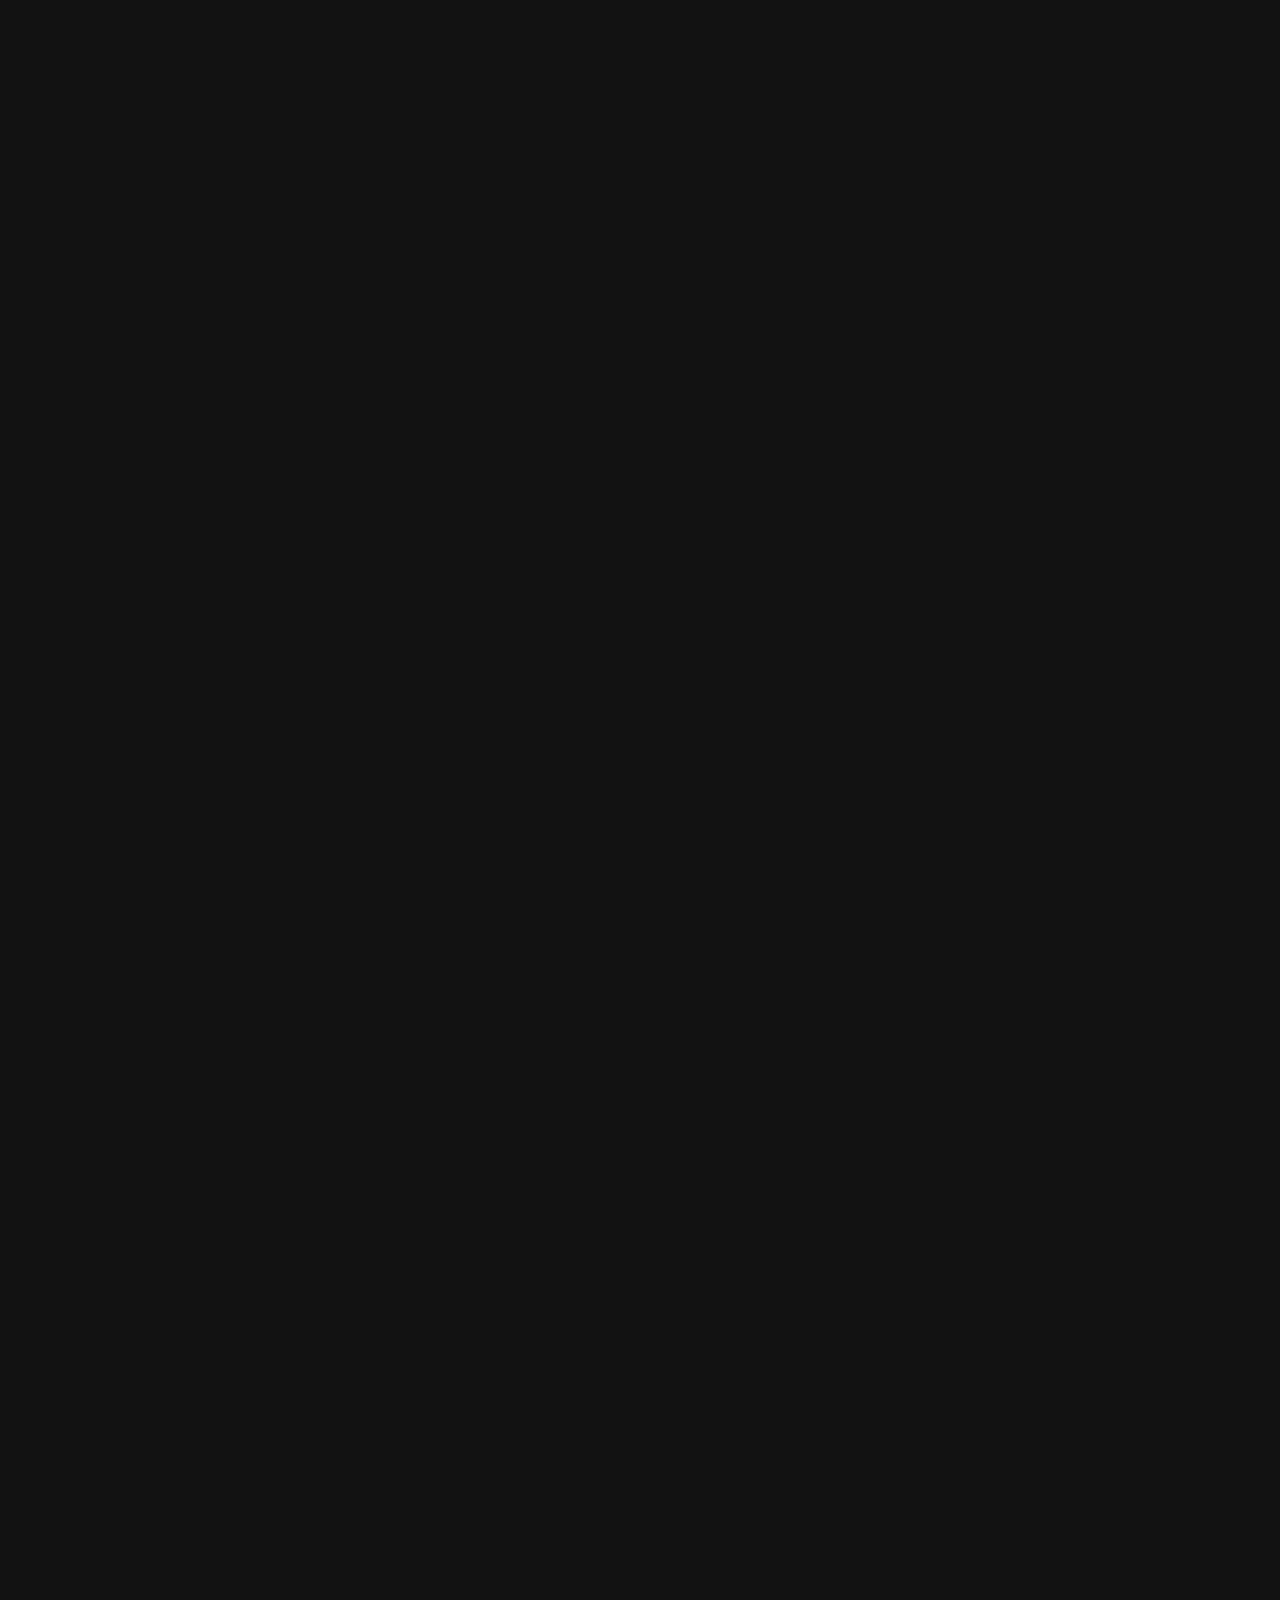
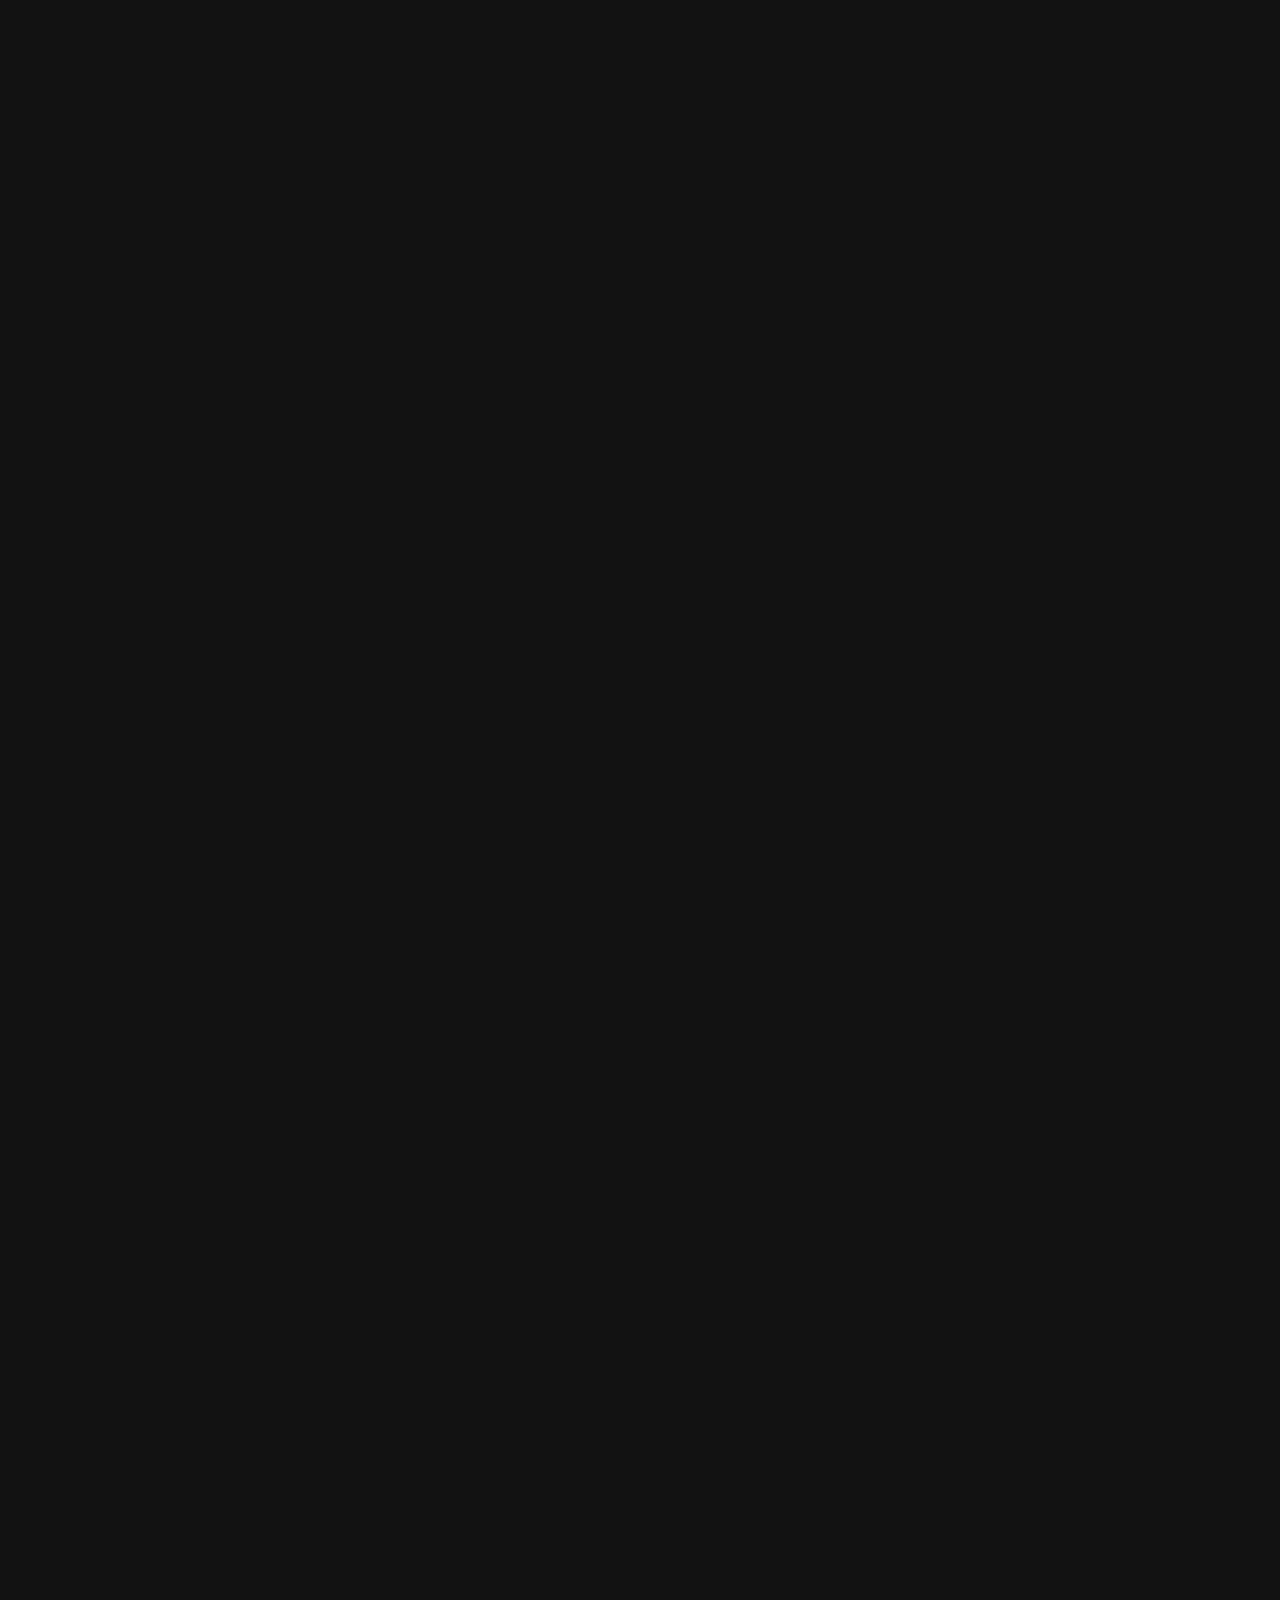
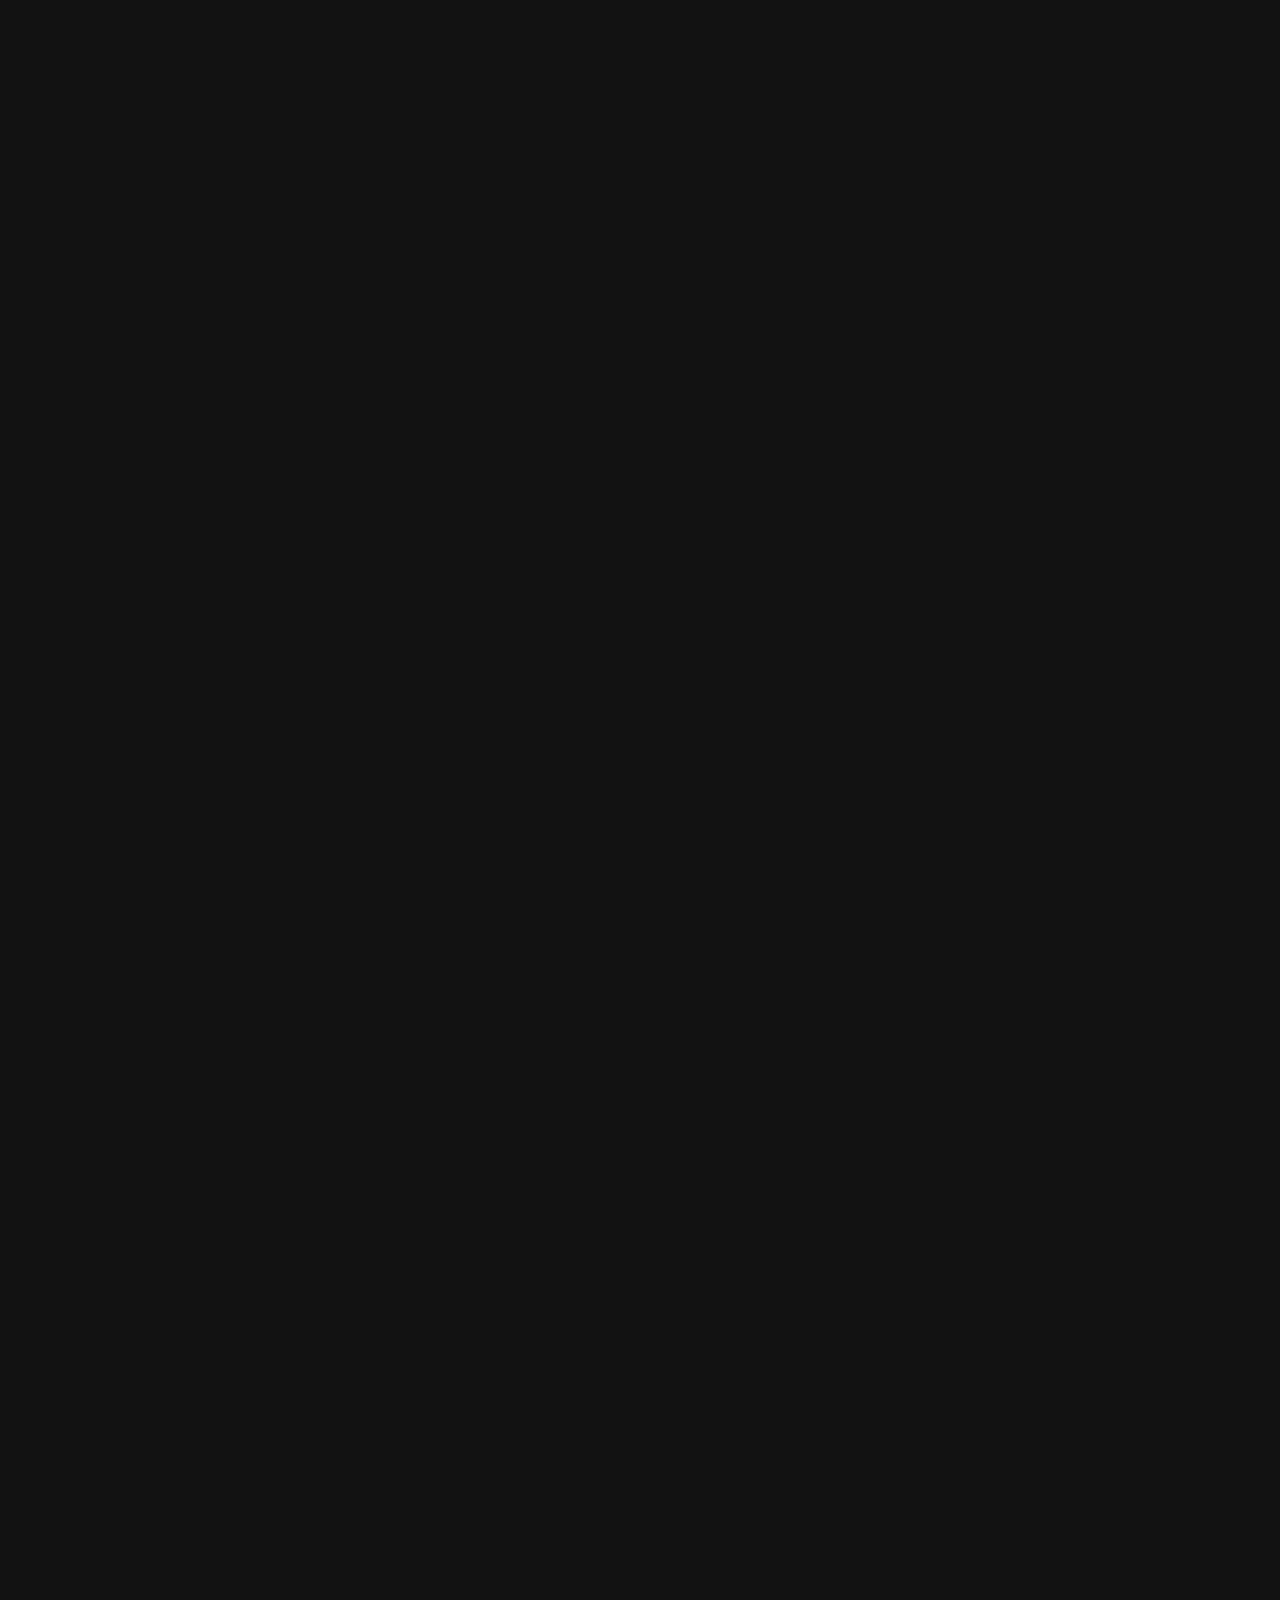
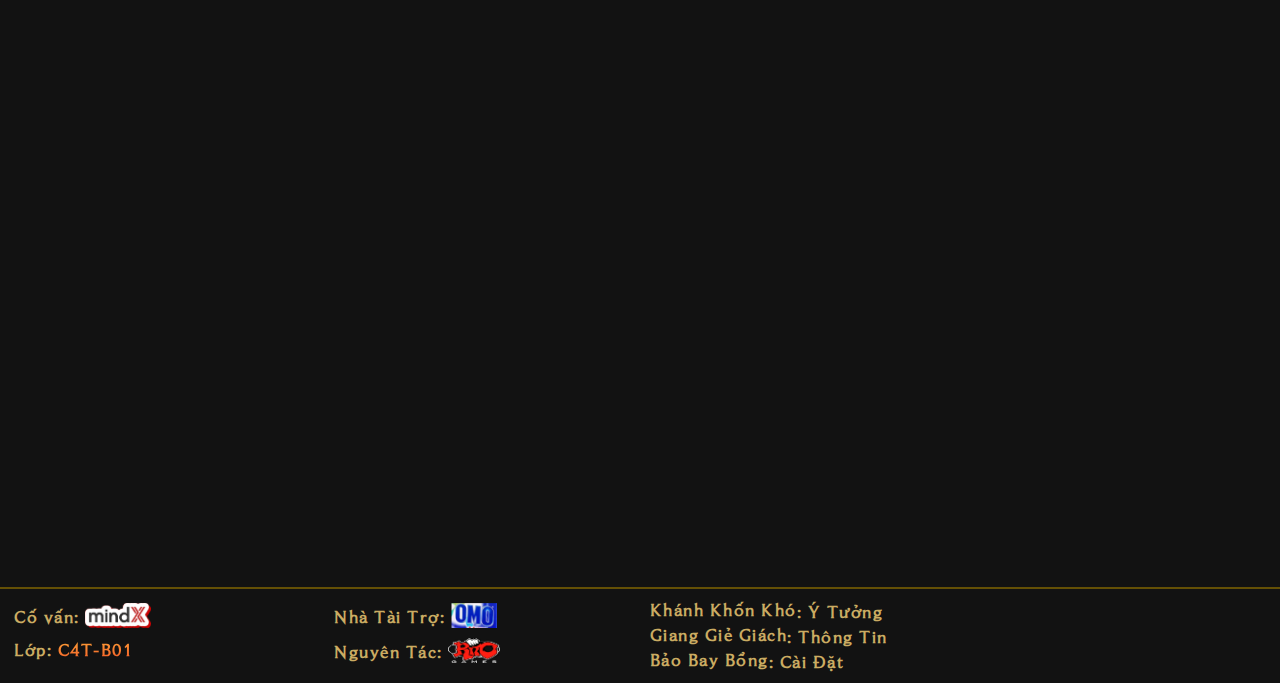
<file: chuyenphiem/nguongoc.html>
<!DOCTYPE html>
<html>
    <head>
    <meta charset="UTF-8">
    <title>Nguồn Gốc</title>
    <link rel="stylesheet" href="../css/index.css">
    <link rel="stylesheet" href="../css/animation.css">
    <link rel="shortcut icon" href="../home/ico.ico"/>
</head>

<body>
    <header>
        <a href="../" style="height: 64px"><img src="../home/Shadow_Isles.png" style="height: 4rem"></a>
        <div><button>Click vào đây để nhận thưởng</button></div>
    </header>
    <nav>
        <div>
            <a href="../" style="padding: 0 0"><img src="../home/bieutuong.png" class="bieutuong"></a>
            <a href="#" style="padding-left:0">nguồn gốc</a>
        </div>
        <div>
            <a href="../#sinhvat">sinh vật</a>
            <a href="../bando#bando">bản đồ</a>
            <div class="dropdown">chuyện phiếm<div class="dropdown-content"> 
                    <a href="nghile">nghi lễ cuối cùng</a>
                    <a href="tangle">tang lễ trên biển</a>
                    <a href="#">nguồn gốc</a>
                </div>
            </div>
        </div>
    </nav>
    <aside>
        <a href="#modau">Mở Đầu</a>
        <a href="#khoinguon">Khởi Nguồn</a>
        <a href="#luitan">Lụi Tàn</a>
        <a href="#phanboi">Phản Bội</a>
        <a href="#conme">Đời Hư Ảo Đưa Em Vào Cơn Mê</a>
    </aside>
    <article>
        <img src="anh/nguongoc.jpg" style="width: 100%">
        <p class="tit">nguồn gốc</p>
        <div class="hide"></div>
        <section id="modau">
            <p class="fade">____________MỞ ĐẦU____________</p>
            <h1 class="slidein">Rất ít người biết những bí ẩn được giấu đằng sau những lớp sương mù dày đặc của Quần Đảo Bóng Đêm. Hầu hết đều chỉ biết rằng, 
                nơi đó là một vùng tử địa, nơi cư ngụ của vô vàn những sinh vật bóng tối, những kẻ mãi mãi không thể bước vào vòng luân hồi. 
                Và sự thật đằng sau những câu chuyện xuất phát từ nơi đó, đến tận bây giờ, vẫn khiến cho con người ta cảm thấy mờ mịt.</h1><br>
            <h1 class="slidein">Bên trong Khu Rừng Quỷ Dị của Quần Đảo Bóng Đêm, tồn tại hai điện thờ ma thuật. Chúng được xây dựng từ lúc nào ? Bởi ai ? Không ai biết cả. 
                Nhưng bên trong đó chứa đựng những mảnh ghép cho một câu chuyện dài, đầy bi thương và uất hận của Quần Đảo Bóng Đêm, nơi đã từng được gọi 
                là Quần Đảo Phước Lành.</h1>

        </section>
        <section id="khoinguon">
                <p class="fade">____________Khởi nguồn____________</p>
                <h1 class="slidein">Xưa kia, Quần Đảo Bóng Đêm là một nơi sinh khí dạt dào và xinh đẹp. Các sinh vật ở nơi đây, cây cối, muôn thú lẫn các tinh linh đều sống vui vẻ và hạnh phúc. Có thể nói, nó như một thiên đường của những thần thánh. Và tất nhiên Quần Đảo Phước Lành này được bảo vệ bởi những phép thuật và kết giới đầy quyền năng mà chỉ vài người biết cách đi qua.</h1><br>
                <h1 class="slidein">Ở một nơi khác, cách rất xa Quần Đảo Phước Lành, có một vương quốc, mà cho đến nay chẳng ai có thể nhớ nổi tên của nó. Nơi đây là nhà của một vị tướng rất nổi danh, Kalista. Suốt cuộc đời, cô sống, chiến đấu bằng tất cả danh dự và rất trung thành với nhà vua của mình.</h1>
                <img class="slidein" src="anh/1.jpg">
                <h1 class="slidein">Vị vua này là một người hùng mạnh và có rất nhiều kẻ thù, dẫn đến việc có không ít người muốn ám sát ngài. Trong một cuộc tấn công của sát thủ, dưới sự hộ giá đắc lực của Kalista, nhà vua được bảo vệ an toàn, nhưng hoàng hậu thì không may mắn như thế.</h1><br>
                <img class="slidein" src="anh/2.jpg">
                <h1 class="slidein">Lưỡi gươm kịch độc của tên sát thủ đã đâm trúng cánh tay của hoàng hậu. Những giáo sĩ, những y sĩ và những thuật sĩ giỏi nhất đều được triệu tới, nhưng chẳng có lời nói nào cất lên, chỉ là sự im lặng và những cái lắc đầu. Kể cả phép thuật tối thượng của nhà vua cũng chỉ có thể khiến cho quá trình xâm hại của độc bị chậm đi một chút mà thôi. Cõi lòng tan nát và đau đớn, nhà vua ra lệnh cho Kalista phải đi tìm thuốc giải độc.</h1><br>
                <img class="slidein" src="anh/3.jpg">
                <h1 class="slidein">Trước khi rời đi, Kalista đã giao nhiệm vụ cho Hecarim, chỉ huy đội kị binh của Iron Order, phải luôn bảo vệ bệ hạ thay cho cô. Và cô không biết rằng, mặc dù miễn cưỡng tuân lệnh, nhưng với bản tính khát máu thích giết chóc của Hecarim, hắn cảm thấy không ít khó chịu với Kalista, điều đó đã tạo ra một trong những kẻ bội phản nổi tiếng khắp thế gian sau này...</h1><br>
                
        </section>

        <section id="luitan">
                <p class="fade">_________________Lụi tàn__________________</p>
                <h1 class="slidein">Sau khi Kalista dấn thân vào hành trình đi tìm thuốc giải độc, nhà vua ngày càng xuống dốc trong sự đau buồn. Đến mức phát điên, người tự giam mình trong tòa tháp với xác chết thối rữa của nữ hoàng.</h1>
                <img class="slidein" src="anh/4.jpg">
                <h1 class="slidein">Bị sự hoang tưởng nhấn chìm, nhà vua cuồng nộ với tất cả những ai mở lời khuyên người nên ra khỏi tòa tháp. Người cho rằng, hành động đó là muốn chia cắt ngài khỏi hoàng hậu, là một hành động phản bội thấp hèn.</h1><br>
                <h1 class="slidein">Không còn có thể phân biệt đúng sai, nhà vua ra lệnh cho lực lượng Iron Order đàn áp tất cả những kẻ dám trái ý kiến trên toàn vương quốc. Hecarim đã dẫn đầu đội quân này và hắn chẳng ngần ngại tắm máu bất cứ nơi nào hắn thích. Vương quốc bao trùm bởi bóng tối, máu, đau buồn và tang thương.</h1>
                <img class="slidein" src="anh/5.jpg">
                <h1 class="slidein">Những ngôi làng bị đốt cháy, những người dân than khóc trong đau thương và tang tóc. Những người mạnh mẽ dám đứng lên chống lại đều bị giày xéo dưới vó ngựa hung ác của Hecarim và những kị sĩ của hắn. Hắn báo cáo những điều dối trá để tiếp tục được phép dấy quân và giết chóc. Nhưng trước khi hắn kịp thực hiện được âm mưu của mình, Kalista đã trở về.</h1><br>
                <h1 class="slidein">Qua một hành trình dài và nhiều gian nguy, Kalista cuối cùng tìm ra được phương thuốc giải độc, nhưng tất cả đã quá muộn. Không thể cứu chữa được cho nữ hoàng, cũng như không được phép nói ra những gì mà mình đã tìm hiểu được. Cô bị gán cho tội danh phản bội và bị tống vào nhà ngục tăm tối nhất...</h1><br>
                <h1 class="slidein">Lấy lí do để tìm lại sự thanh thản trong tâm hồn của đức vua, Hecarim đã dẫn dụ Kalista đưa nhà vua cùng hắn đến đảo Quần Đảo Phước Lành và chôn cất nữ hoàng nơi đó. Mặc dù có chút ngập ngừng do nhận thấy có điểm gì đó không đúng, nhưng vì nhà vua, Kalista vẫn đồng ý. Và thỏa thuận đó đã trở thành một khởi đầu cho bi kịch làm rung động toàn cõi Runeterra.</h1><br>
            </section>
        <section id="phanboi">
                <p class="fade">_________________Phản bội_________________</p>
                <h1 class="slidein">Trên con thuyền của nhà vua, Kalista đọc những chú ngữ mở ra kết giới phòng hộ của quần đảo. Phía trước xa xa, là một thành phố màu trắng nổi bật rực rỡ, hiện lên tại trung tâm hòn đảo như biểu trưng cho sức mạnh toàn năng của các thánh thần.</h1><br>
                <img class="slidein" src="anh/6.jpg">
                <h1 class="slidein">Diện kiến được người đứng đầu của toàn hòn đảo, nhà vua yêu cầu họ hãy giúp ngài hồi sinh cho hoàng hậu. Dù cảm thông sâu sắc trước sự mất mát của nhà vua, nhưng những người hộ vệ của Thánh đảo vẫn phải khước từ yêu cầu này của người. Bởi lẽ điều đó là đi ngược lại quy luật tự nhiên của vũ trụ.</h1><br>
                <h1 class="slidein">Trong cơn giận dữ và điên cuồng, nhà vua ra lệnh cho Kalista phải giết chết tất cả những người hộ vệ đảo. Kalista không thể nào chấp nhận một mệnh lệnh như thế. Đứng chắn giữa người đàn ông mà cô từng hết mực kính phục và những cư dân đảo, bằng tất cả những danh dự, cô chống lại nhà vua và kêu gọi Hecarim hãy đứng về phía mình.</h1><br>
                <h1 class="slidein">Hecarim hiểu được đây là lúc mà hắn phải đưa ra một lựa chọn cực kỳ quan trọng. Hắn đã mong mỏi thời điểm này quá lâu rồi. Đây chính là cơ hội cho hắn thay thế vị trí của Kalista và có được sự sủng ái của nhà vua. Hắn bước đến Kalista cứ như đã sẵn sàng về phe cô, nhưng sau đó là một hành động đã khiến cho hắn bị nguyền rủa vĩnh viễn.</h1><br>
                <h1 class="slidein">Trong lúc Kalista không chú ý, Hecarim đã xuyên ngọn giáo của mình vào lưng cô. Tiếp bước theo hành động phản bội đáng ghê tởm đó là những tên lính trong hội Iron Order, không ngần ngại đâm những mũi thương sắc nhọn vào người vị tướng kiêu hùng này. Và cứ mỗi một ngọn giáo, là sự hận thù trong linh hồn cô lại lớn thêm một phần.</h1><br>
                <h1 class="slidein">Sau khi hạ gục Kalista, Hecarim đã chuẩn bị cho một cuộc thảm sát những cư dân Quần Đảo Phước Lành, thì một gã quái dị cầm lồng đèn xuất hiện, hắn tên là Thresh. Thresh có một gương mặt hốc hác và kì dị với làn da trắng bệt khiến cho người ta có thể lầm tưởng hắn là một bộ xương được bọc sau lớp quần áo. Với một nụ cười mang chút giễu cợt và đôi mắt ánh lên sự quỷ quyệt, Thresh dẫn nhà vua đến với điều mà ông vẫn luôn tìm kiếm – Bí mật của sự hồi sinh.</h1><br>
                <img class="slidein" src="anh/7.png">
        </section>
        <section id="conme">
                <p class="fade">_______Đời hư ảo đưa em vào cơn mê________</p>
                <h1 class="slidein">Bên trong căn hầm tăm tối của Thresh, hắn và các pháp sư vẽ lên nền đất một đồ hình kì dị. Những biểu tượng cổ ngữ, những hoa văn phép thuật ẩn hiện một sức mạnh khiến cho người ta phải cảm thấy rùng mình.</h1><br>
                <h1 class="slidein">Bằng phương pháp mà Thresh đã chỉ dẫn, những pháp sư của nhà vua lợi dụng sức mạnh của những cánh rừng thiêng, phá vỡ rào cản ngăn cách giữa sự sống và cái chết, đem hoàng hậu mà nhà vua hằng yêu quý trở về. Nhưng trớ trêu thay, người trở về trong hình dáng của một vật thể kinh tởm được tạo nên bởi sự mục rữa và hư thối. Trong đôi mắt nàng là sự thống khổ, và tiếng nói của nàng thì đau đớn khi van xin được chết một lần nữa.</h1><br>
                <h1 class="slidein">Hối hận trước những gì đã gây nên cho người vợ mình yêu thương, nhà vua đã vận dụng một phép thuật gắn kết hai người mãi mãi trong cái chết. Phép thuật của người đã thành công, nhưng năng lượng của hòn đảo đã vượt quá khỏi sự kiểm soát. Sức mạnh của những kết giới và phép thuật bảo vệ hòn đảo bỗng cộng hưởng vào những bùa chú tà dị trước đó, nhân sức mạnh của chúng lên hàng trăm lần và đem năng lượng của hai cõi kịch liệt trộn lẫn vào nhau.</h1><br>
                <img class="slidein" src="anh/8.jpg">
                <h1 class="slidein">Một cơn lốc màu đen khổng lồ hình thành, và ngày càng lớn hơn, lan rộng dần trên khắp cả quần đảo. Nơi đâu cơn lốc này đi qua, những sinh vật đều bị tước hết sự sống. Cây cối xanh tươi bỗng khô héo chỉ còn lại lớp vỏ khô sần sùi. Muôn thú và con người thì bị tan xương nát thịt, chỉ còn lại mỗi hồn ma vất vưởng không thể siêu sinh. Những tinh linh thì bị vấy bẩn trở thành những vong linh ai oán. Từng người, từng thứ một như bị gieo một thứ bóng tối tà độc vào trong linh hồn.</h1><br>
                <h1 class="slidein">Hecarim không thể chạy thoát khỏi cơn lốc đó, hắn và con ngựa của hắn bị phép thuật hắc ám đem hòa làm một và biến đổi hắn thành thứ quái vật đúng với bản chất: Tàn Bạo, Hung Ác và Dũng Mãnh. Bóng Ma Chiến Tranh đã ra đời.</h1><br>
                <video class="slidein" autoplay muted loop preload="auto" style="width:45%">
                        <source src="../tuong/anh/hecarim.webm" type="video/webm">
                </video>
                <h1 class="slidein">Kalista cũng không thoát khỏi cảnh kẹt giữa luân hồi như những kẻ khác. Mở mắt ra, cô kinh ngạc trước những gì đã xảy ra bởi lẽ kí ức cuối cùng còn lại trong Kalista là hình ảnh mình bị phản bội. Bước đi với lòng căm thù lấp đầy tâm trí, Kalista quyết định sẽ trả lại tất cả những gì kẻ khác đã làm với cô. Từ đó, bắt đầu câu chuyện của Mũi Giáo Phục Hận.</h1>
                <video class="slidein" autoplay muted loop preload="auto" style="width:45%">
                        <source src="../tuong/anh/kalista.webm" type="video/webm">
                </video>
                <h1 class="slidein">Thresh trở thành một ác ma. Chẳng những không kinh sợ trước sự biến đổi này, mà sự tà ác bên trong hắn lại càng bộc lộ mạnh mẽ hơn. Hắn đã có được quyền năng để đày đọa những linh hồn thống khổ đến mãi mãi. Hắn, giờ đây, là nỗi kinh hoàng tận sâu trong linh hồn, là sự khiếp sợ đày đọa tâm trí kẻ khác, là hiện thân cái ác tột cùng, là Thresh - Cai Ngục Xiềng Xích.</h1>
                <video class="slidein" autoplay muted loop preload="auto" style="width:45%;">
                        <source src="../tuong/anh/thresh.webm" type="video/webm">
                </video>
                <h1 class="slidein">Quần Đảo Phước Lành đã không còn nữa, tất cả bị bao trùm trong bóng tối với đầy rẫy những tiếng tru ai oán, thê lương. Tất cả chỉ còn là những bóng ma, vong hồn phải chịu đày đọa trong cơn ác mộng vĩnh hằng. Và giờ người ta gọi nơi này bằng một cái tên khác: Quần Đảo Bóng Đêm.</h1>
            </section>
        
    </article>
    <div style="color: rgb(18,18,18)">.</div>
    <footer>
        <section>
            <div>Cố vấn: <a href="https://mindx.edu.vn/" target="blank"><img src="../home/mindx.png"></a></div>
            <div>Lớp: <span class="lop">C4T-B01</span></div>
        </section>
        <section>
            <div>Nhà Tài Trợ: <a href="https://bit.ly/clipkhoitinnhat19" target="blank"><img src="../home/omo.png"></a></div>
            <div>Nguyên Tác: <a href="https://universe.leagueoflegends.com/vn_VN/region/shadow-isles/" target="blank"><img src="../home/rito.png"></a></div>
        </section>
        <section class="mem">
            <div><a href="https://fb.com/duong.khanh.94402" target="blank"><span class="text color-text-flow">Khánh Khốn Khó</span></a>: Ý Tưởng</div>
            <div><a href="https://fb.com/profile.php?id=100035484336314" target="blank"><span class="text color-text-flow">Giang Giẻ Giách</span></a>: Thông Tin</div>
            <div><a href="https://fb.com/baobaybong" target="blank"><span class="text color-text-flow">Bảo Bay Bổng</span></a>: Cài Đặt</div>
        </section>
    </footer>
    <script src="../js/jquery.js"></script>
    <script src="../js/index.js"></script>
    <script src="../js/animation.js"></script>
</body>

</html>
</file>
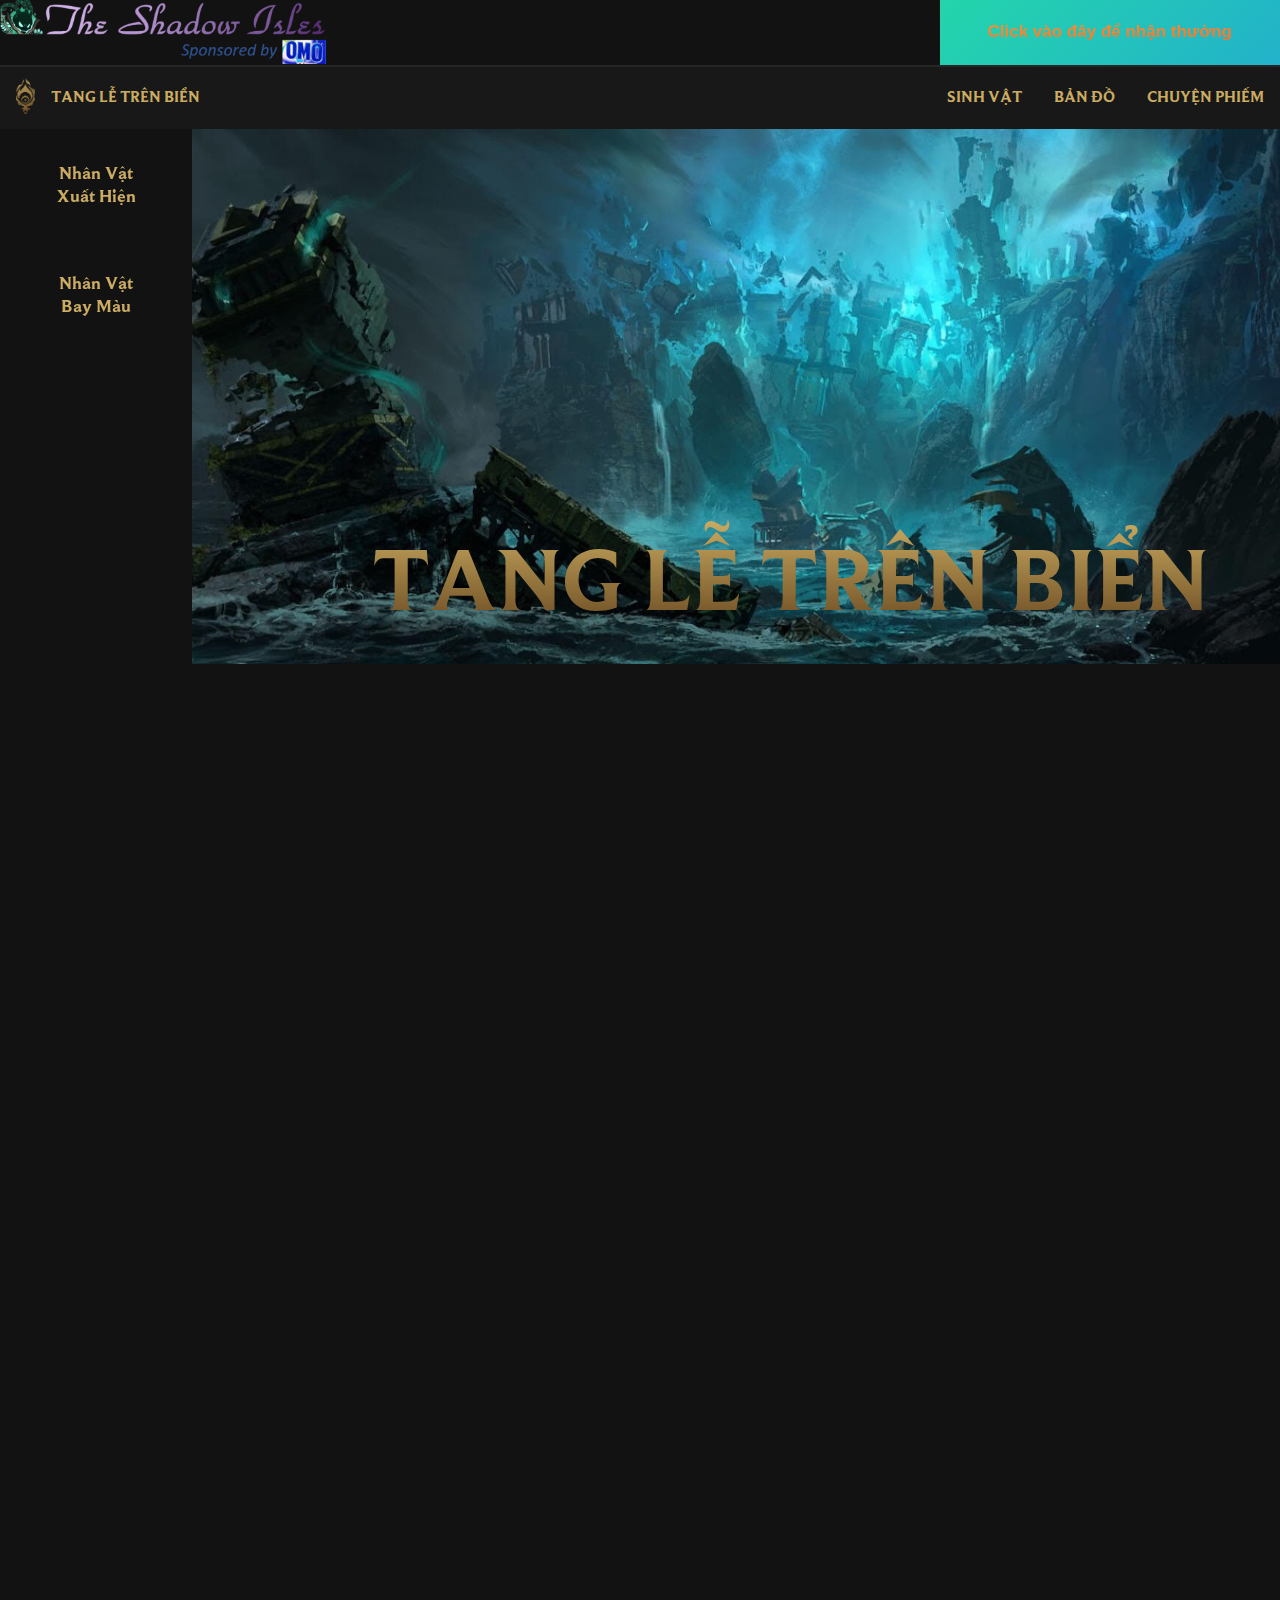
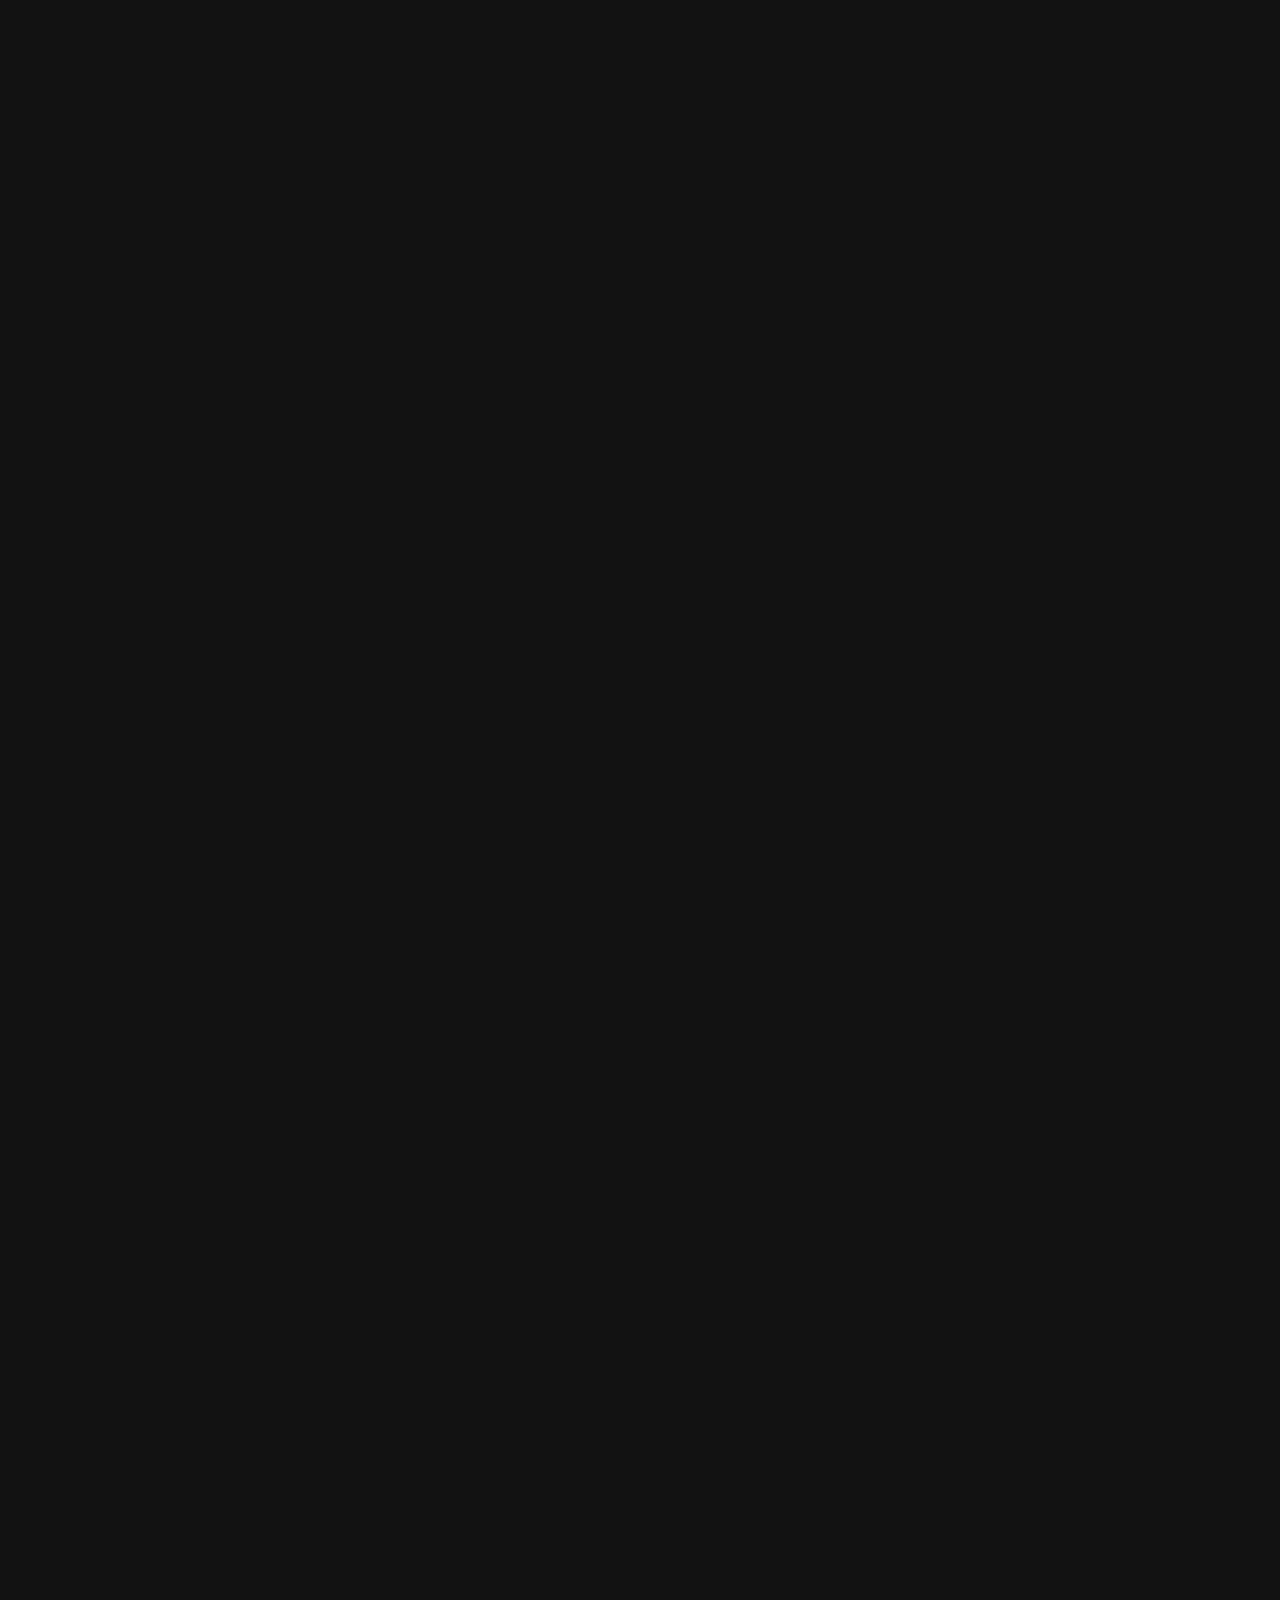
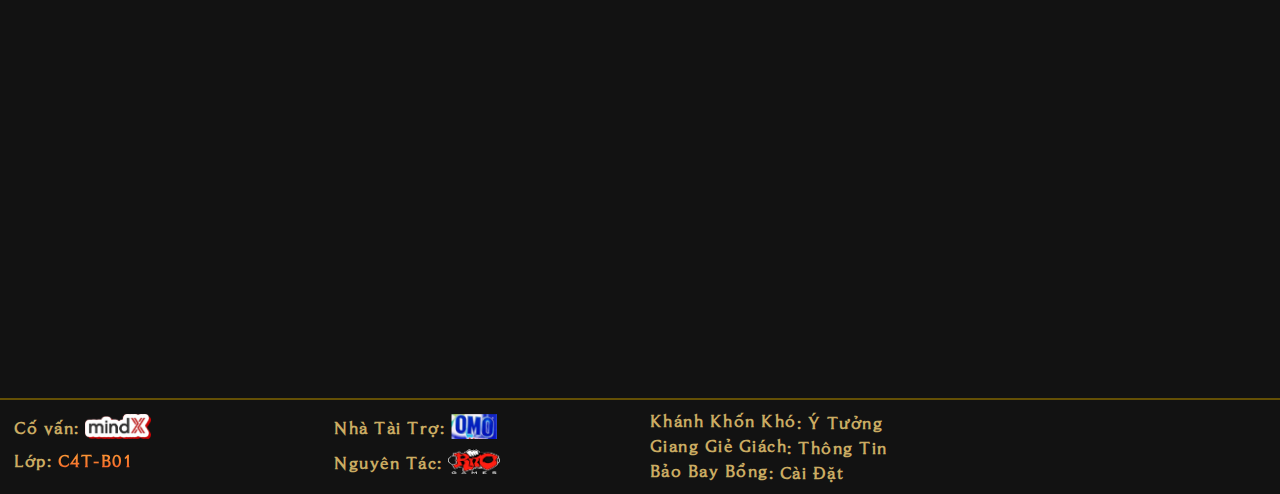
<file: chuyenphiem/tangle.html>
<!DOCTYPE html>
<html>
    <head>
    <meta charset="UTF-8">
    <title>Tang Lễ Trên Biển</title>
    <link rel="stylesheet" href="../css/index.css">
    <link rel="stylesheet" href="../css/animation.css">
    <link rel="shortcut icon" href="../home/ico.ico"/>
</head>

<body>
    <header>
        <a href="../" style="height: 64px"><img src="../home/Shadow_Isles.png" style="height: 4rem"></a>
        <div><button>Click vào đây để nhận thưởng</button></div>
    </header>
    <nav>
        <div>
            <a href="../" style="padding: 0 0"><img src="../home/bieutuong.png" class="bieutuong"></a>
            <a href="#" style="padding-left:0">tang lễ trên biển</a>
        </div>
        <div>
            <a href="../#sinhvat">sinh vật</a>
            <a href="../bando#bando">bản đồ</a>
            <div class="dropdown">chuyện phiếm<div class="dropdown-content"> 
                    <a href="nghile">nghi lễ cuối cùng</a>
                    <a href="#">tang lễ trên biển</a>
                    <a href="nguongoc">nguồn gốc</a>
                </div>
            </div>
        </div>
    </nav>
    <aside>
        <a href="#xuathien">Nhân Vật<br>Xuất Hiện</a>
        <a href="#baymau">Nhân Vật<br>Bay Màu</a>
    </aside>
    <article>
        <img src="anh/tangle.jpg" style="width: 100%">
        <p class="tit">tang lễ trên biển</p>
        <div class="hide"></div>
        <section id="xuathien">
            <p class="fade">____________nhân vật xuất hiện____________</p>
            <h1 class="slidein">Mặt nước đen đặc và phẳng lặng như gương. Vầng trăng thủy thủ là nơi đường chân trời hệt như sáu chín đêm trước. Không chút nhạc sàn khuấy động không gian, chỉ có khúc hát đưa tang chết tiệt chẳng rõ từ đâu vẳng tới. Thảo đã rong ruổi trên những đại dương bao quanh châu Á đủ lâu để biết rằng gần đây có đám ma.</h1><br>
            <h1 class="slidein">Đứng trên boong tàu Gum, Thảo dụi tay lên mặt một lúc. Cơn đói sôi trong bụng kết hợp cùng bóng tối triền miên khiến người ta chẳng cách nào tính toán chính xác thời gian trôi. Thậm chí chiếc tàu Gum cũng đâu phải tàu của cô. Cô giữ vị trí thuyền phó cho đến khi Hà Tiều Phu bổ rìu vào đầu Thuyền trưởng Tài, bất thình lình đưa cô lên chức. Thuyền trưởng và mười lăm chiến binh châu Á khác được bọc trong những cái võng khâu kín đặt trên boong chính. Mùi hôi thối ngày càng nồng nặc bốc ra từ đống thi thể là thước đo chuẩn duy nhất về thời gian.</h1><br>
            <h1 class="slidein">Cô ngước nhìn đại dương trải rộng và trợn tròn mắt khi thấy sương đen dày đặc cuộn trên mặt nước. Nhiều hình thù di động trong màn sương, lờ mờ ẩn hiện những cánh tay xăm trổ và những cái miệng há hốc. Khúc hát đưa tang chết tiệt kia lại vang lên, nhưng giờ lớn hơn và đi kèm những hồi chuông điện thoại.</h1><br>
            <h1 class="slidein">"Màn Sương Đen," cô hét. "Tất cả lên boong!"</h1><br>
            <h1 class="slidein">Tiếng nhạc chuông đầy ám ảnh của những linh hồn lạc lối quét qua con tàu trong lúc thủy thủ đoàn loạng choạng leo lên từ các khoang bên dưới. Dẫu cho nỗi kinh hoàng khiến cô lạnh sống lưng, Thảo vẫn không thể phủ nhận chất thơ ẩn trong giọng hát. Cảm thụ văn học đối với dân Chuyên Ngoại Ngữ như Thảo chỉ là chuyện nhỏ. Lệ nhòa mắt cô, chảy dài xuống hai bên má, không phải vì sợ, mà vì buồn đau vô hạn.</h1>
        </section>
        <section id="baymau">
            <p class="fade">_____________nhân vật bay màu_____________</p>
            <h1 class="slidein">"Để ta chấm dứt u sầu cho cô."</h1><br>
            <h1 class="slidein">Tiếng nói trong đầu cô lạnh lẽo không chút sức sống, tiếng của một kẻ đã chết. Nó gợi lên hình ảnh một chiếc xe rác đi gom xác, một con dao khắc thêm dấu tử nữa lên cây trượng.</h1><br>
            <h1 class="slidein">Cô khựng lại khi đám hồn ma lượn lờ trên đầu xoáy tròn thành một dàn đồng ca tử thần, thủy thủ đoàn của tàu Gum thét lên kinh hoàng. Thảo rút súng lục ra và lên cò khi một bóng hình lù lù bước ra khỏi màn sương; cao lớn, vai rộng, choàng bộ lễ phục rách rưới không khác nào giám mục thời xưa, dù trên vai và cái sọ hốc hác mang giáp trụ như chiến binh. Nó đeo một quyển sách buộc xích bên hông và cầm cây trượng dài với phần cán chi chít dấu khắc. Một thứ ánh sáng ma quái tỏa ra từ đầu trượng, đồng thời cháy như vẫn tinh bên tay kia.</h1><br>
            <h1 class="slidein">"Sao cô lại khóc?" nó cất tiếng. "Ta là Karthus, và ta mang đến cho cô một món quà tuyệt vời đây."</h1><br>
            <h1 class="slidein">"Tao không muốn quà của mày," Thảo nói và bóp cò. Khẩu súng lục nổ vang, nòng tóe lửa. Nhưng cô đã bắn nhầm vào một thủy thủ thay vì con ma xấu xí.</h1><br>
            <h1 class="slidein">"Lũ phàm nhân các người," Karthus lắc đầu. "Các người sợ những gì các người không hiểu và quay lưng với một ân huệ được hào phóng ban tặng."</h1><br>
            <h1 class="slidein">Tên quái vật lướt đến gần hơn, vầng hào quang tà dâm trên cây trượng nhấn chìm cả boong tàu trong ánh sáng nhợt nhạt bệnh hoạn. Thảo lùi lại trước cái lạnh từ con ma trong lúc thủ hạ của cô gục xuống, linh hồn như hơi nước thoát khỏi thể xác. Cô trượt chân, ngã ngồi xuống sàn. Cô bò qua thi thể của những thủy thủ đồng hành, cố gắng tránh thật xa Karthus.</h1><br>
            <h1 class="slidein">Cái võng bên dưới cô chuyển động.</h1><br>
            <h1 class="slidein">Tất cả chúng đều đang chuyển động, quằn quại như thể lũ cá mới bị bắt đang đớp không khí dưới đáy thuyền. Tua sương mù trườn ra từ những lỗ thủng trên tấm vải và những đường may tạm mà người làm buồm đã dùng để khâu võng lại. Những gương mặt đảo qua đảo lại trong sương, những gương mặt đã cùng cô ra khơi bao năm nay, những người đàn ông và phụ nữ cô từng kề vai chiến đấu.</h1><br>
            <h1 class="slidein">"Không việc gì phải sợ cái chết cả, Phu nhân Thảo," Karthus ngâm nga. "Nó sẽ giúp cô thoát khỏi mọi đớn đau. Nó sẽ đưa tầm mắt cô vượt trên sự tồn tại tầm thường này và cho cô thấy sự huy hoàng của cuộc sống vĩnh hằng. Hãy đón nhận vẻ đẹp và kỳ quan của cái chết. Rũ bỏ xác phàm đi. Cô không cần đến nó đâu. Đưa đây mượn tí."</h1><br>
            <h1 class="slidein">Nó chìa tay ra để ánh sáng trên đó bao bọc lấy cô. Cô thét lên khi hào quang ma thuật xuyên qua <strike>quần áo</strike> da thịt, xuyên qua cả xương, vào tận linh hồn cô. Con ma nắm tay lại và Thảo kêu gào trước cảm giác bị xé từ trong ra ngoài.</h1><br>
            <h1 class="slidein">"Hãy để linh hồn cô tự do bay lượn," Karthus dùng chân khắc một vết nữa lên cây trượng. "Cô sẽ thấy không đau đớn, không sợ hãi, không khao khát cảm nhận bất kỳ điều gì ngoài vẻ đẹp của thứ tôi phải cho cô thấy. Bao phép màu đang chờ đón, phàm nhân ạ. Sao cô lại không ao ước một lạc thú như vậy chứ...?"</h1><br>
            <h1 class="slidein">"Không," cô nói trong hơi thở cuối cùng. "Tôi không muốn thấy."</h1><br>
            <h1 class="slidein">(2 tiếng sau) "Mọi thứ đã xong cả rồi," Karthus đáp.</h1>
        </section>
    </article>
    <div style="color: rgb(18,18,18)">.</div>
    <footer>
        <section>
            <div>Cố vấn: <a href="https://mindx.edu.vn/" target="blank"><img src="../home/mindx.png"></a></div>
            <div>Lớp: <span class="lop">C4T-B01</span></div>
        </section>
        <section>
            <div>Nhà Tài Trợ: <a href="https://bit.ly/clipkhoitinnhat19" target="blank"><img src="../home/omo.png"></a></div>
            <div>Nguyên Tác: <a href="https://universe.leagueoflegends.com/vn_VN/region/shadow-isles/" target="blank"><img src="../home/rito.png"></a></div>
        </section>
        <section class="mem">
            <div><a href="https://fb.com/duong.khanh.94402" target="blank"><span class="text color-text-flow">Khánh Khốn Khó</span></a>: Ý Tưởng</div>
            <div><a href="https://fb.com/profile.php?id=100035484336314" target="blank"><span class="text color-text-flow">Giang Giẻ Giách</span></a>: Thông Tin</div>
            <div><a href="https://fb.com/baobaybong" target="blank"><span class="text color-text-flow">Bảo Bay Bổng</span></a>: Cài Đặt</div>
        </section>
    </footer>
    <script src="../js/jquery.js"></script>
    <script src="../js/index.js"></script>
    <script src="../js/animation.js"></script>
</body>

</html>
</file>
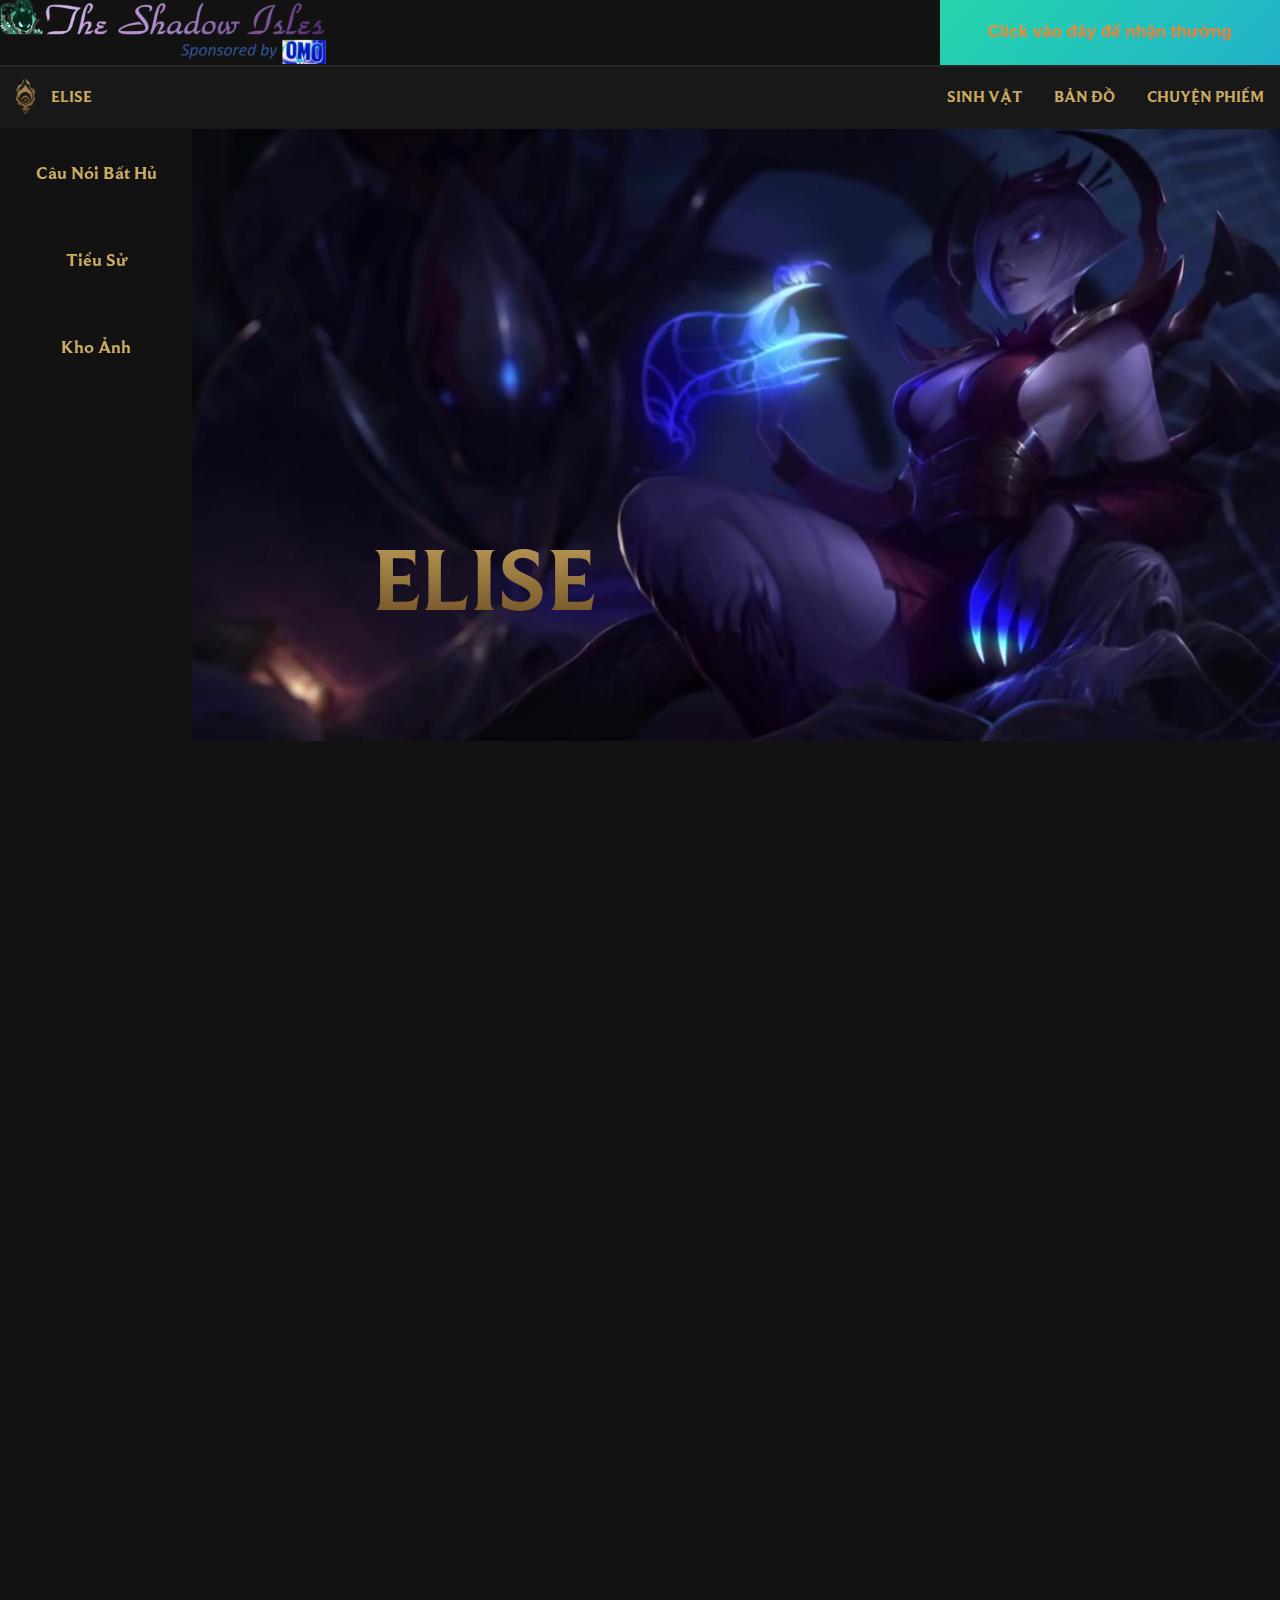
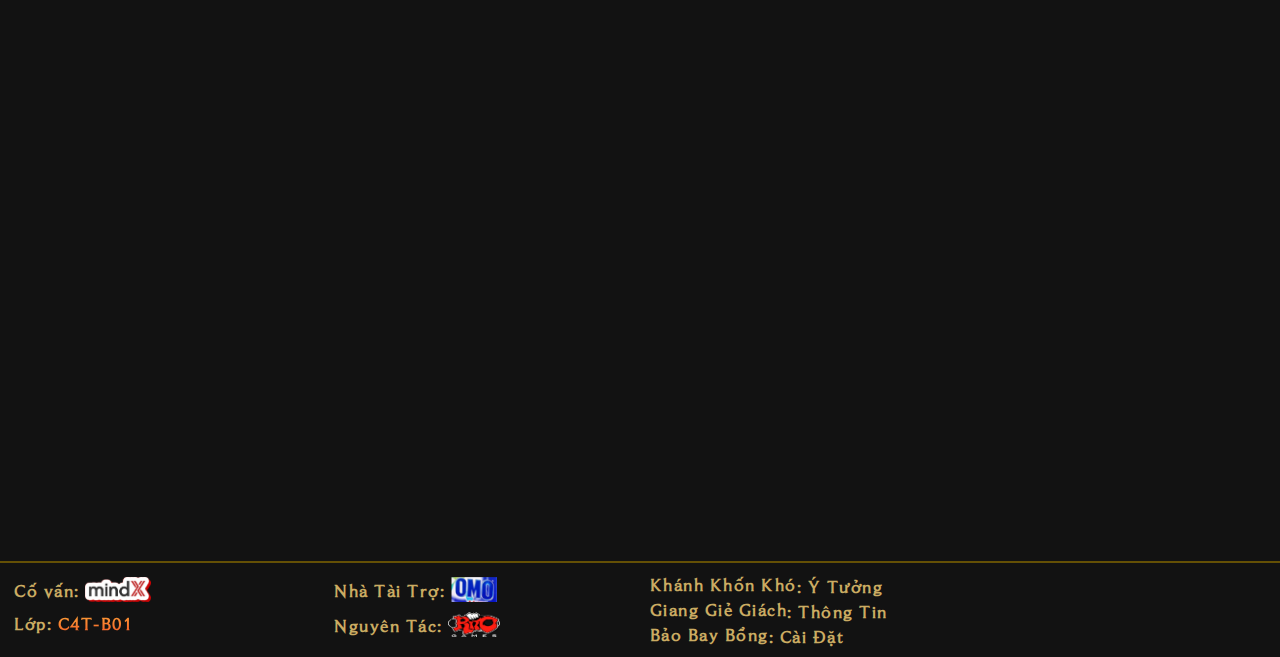
<file: tuong/elise.html>
<!DOCTYPE html>
<html>
    <head>
    <meta charset="UTF-8">
    <title>Elise</title>
    <link rel="stylesheet" href="../css/index.css">
    <link rel="stylesheet" href="../css/animation.css">
    <link rel="shortcut icon" href="../home/ico.ico"/>
</head>

<body>
    <header>
        <a href="../" style="height: 64px"><img src="../home/Shadow_Isles.png" style="height: 4rem"></a>
        <div><button>Click vào đây để nhận thưởng</button></div>
    </header>
    <nav>
        <div>
            <a href="../" style="padding: 0 0"><img src="../home/bieutuong.png" class="bieutuong"></a>
            <a href="#" style="padding-left:0">elise</a>
        </div>
        <div>
            <a href="../#sinhvat">sinh vật</a>
            <a href="../bando#bando">bản đồ</a>
            <div class="dropdown">chuyện phiếm<div class="dropdown-content"> 
                    <a href="../chuyenphiem/nghile">nghi lễ cuối cùng</a>
                    <a href="../chuyenphiem/tangle">tang lễ trên biển</a>
                    <a href="../chuyenphiem/nguongoc">nguồn gốc</a>
                </div>
            </div>
        </div>
    </nav>
    <aside>
        <a href="#bathu">Câu Nói Bất Hủ</a>
        <a href="#tieusu">Tiểu Sử</a>
        <a href="#khoanh">Kho Ảnh</a>
    </aside>
    <article>
        <video autoplay muted loop preload="auto" style="width:100%">
            <source src="anh/elise.webm" type="video/webm">
        </video>
        <p class="tit">elise</p>
        <div class="hide"></div>
        <section id="bathu">
                <p class="fade">______________câu nói bất hủ______________</p>
                <h2 class="slidein">“Sắc đẹp cũng là sức mạnh, và nó ra tay nhanh hơn bất kỳ lưỡi kiếm nào.”</h2><br>
                <p class="slidein" style="color:rgb(147,115,65)">~Elise</p>
        </section>
        <section id="tieusu">
            <p class="fade">_________________Tiểu sử__________________</p>
            <h1 class="first slidein">Elise là một thợ săn mồi đáng sợ cư trú giữa cung điện tăm tối sâu trong Pháo Đài Bất Diệt của Noxus. Ả từng là người thường, cai quản một gia tộc hùng mạnh, nhưng vết cắn từ chúa nhện đã biến đổi ả thành một thứ khác, xinh đẹp, bất tử và hoàn toàn phi nhân loại. Để duy trì tuổi trẻ vĩnh hằng, Elise săn lùng người vô tội, và hiếm ai có thể kháng cự sự quyến rũ của ả.</h1><br>
            <h1 class="slidein">Nhiều thế kỉ trôi qua kể từ chuyến du hành đầu tiên tới Quần Đảo Bóng Đêm, cứ mỗi khi Elise thấy tóc mình điểm bạc hay vết chân chim ở đuôi mắt ả lại ra ngoài tuyển mộ những linh hồn cuồng tín của Hoa Hồng Đen, rồi lên thuyền đến quần đảo bị màn sương đen bao phủ. Không ai đi theo ả mà trở về được, và sau mỗi chuyến đi, nghe đồn ả lại tươi trẻ như xưa, mang theo một cổ vật khác dâng lên Đạm Nữ.</h1>
        </section>
        <section id="khoanh">
            <span class="fade">_________________kho ảnh__________________</span>
            <img class="slidein" src="anh/elise_anh.png" style="width:100%;margin-top: 2.4rem" align="middle">
        </section>
    </article>
    <div style="color: rgb(18,18,18)">.</div>
    <footer>
        <section>
            <div>Cố vấn: <a href="https://mindx.edu.vn/" target="blank"><img src="../home/mindx.png"></a></div>
            <div>Lớp: <span class="lop">C4T-B01</span></div>
        </section>
        <section>
            <div>Nhà Tài Trợ: <a href="https://bit.ly/clipkhoitinnhat19" target="blank"><img src="../home/omo.png"></a></div>
            <div>Nguyên Tác: <a href="https://universe.leagueoflegends.com/vn_VN/region/shadow-isles/" target="blank"><img src="../home/rito.png"></a></div>
        </section>
        <section class="mem">
            <div><a href="https://fb.com/duong.khanh.94402" target="blank"><span class="text color-text-flow">Khánh Khốn Khó</span></a>: Ý Tưởng</div>
            <div><a href="https://fb.com/profile.php?id=100035484336314" target="blank"><span class="text color-text-flow">Giang Giẻ Giách</span></a>: Thông Tin</div>
            <div><a href="https://fb.com/baobaybong" target="blank"><span class="text color-text-flow">Bảo Bay Bổng</span></a>: Cài Đặt</div>
        </section>
    </footer>
    <script src="../js/jquery.js"></script>
    <script src="../js/index.js"></script>
    <script src="../js/animation.js"></script>
</body>

</html>
</file>
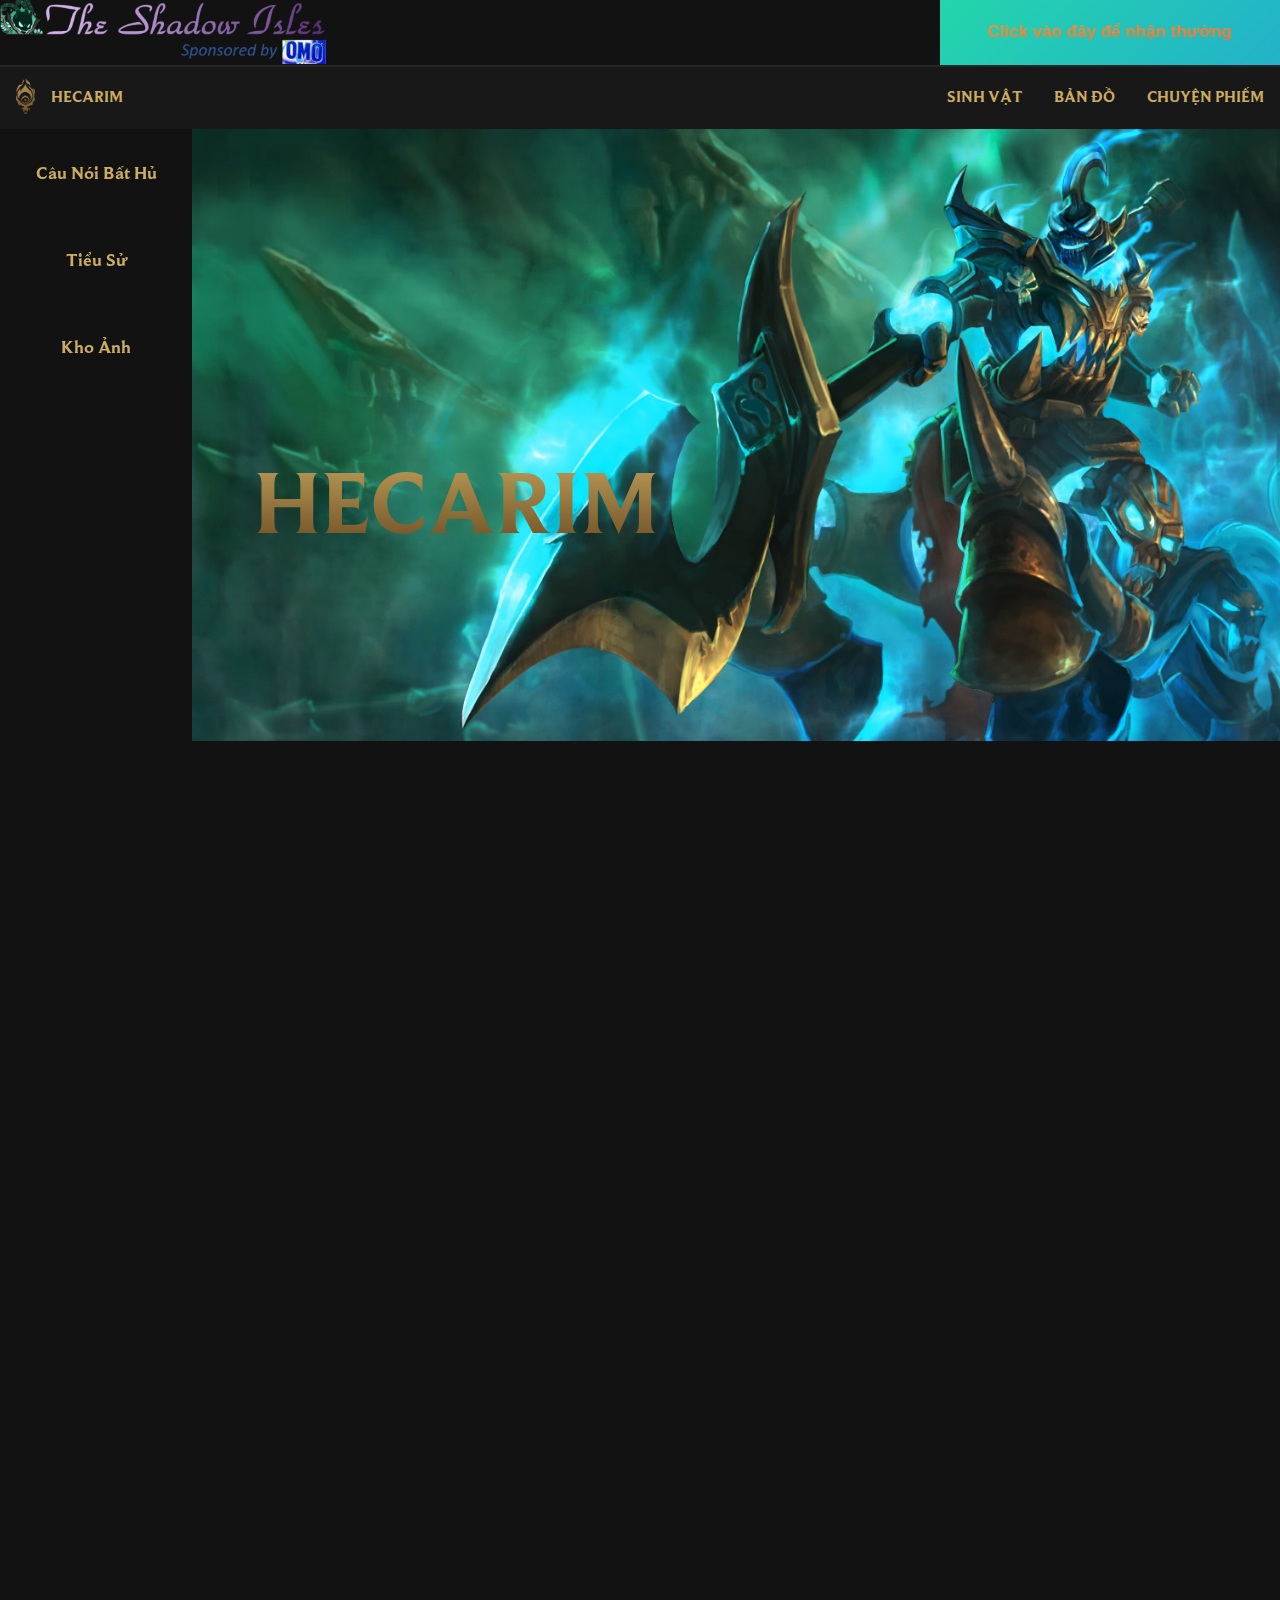
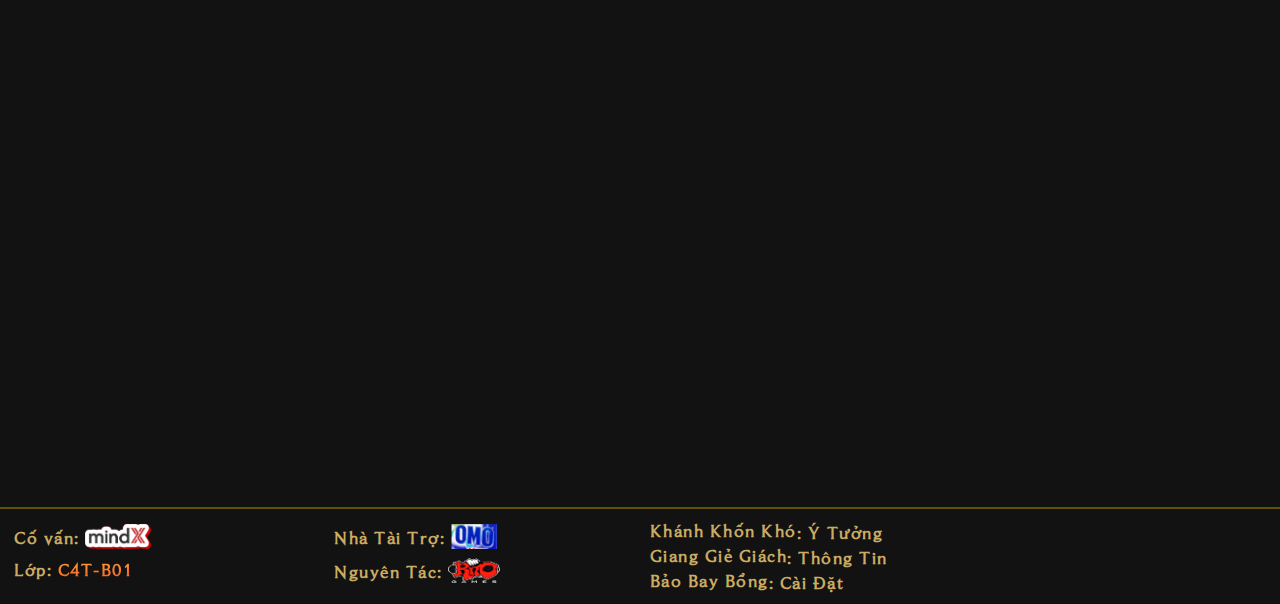
<file: tuong/hecarim.html>
<!DOCTYPE html>
<html>
    <head>
    <meta charset="UTF-8">
    <title>Hecarim</title>
    <link rel="stylesheet" href="../css/index.css">
    <link rel="stylesheet" href="../css/animation.css">
    <link rel="shortcut icon" href="../home/ico.ico"/>
</head>

<body>
    <header>
        <a href="../" style="height: 64px"><img src="../home/Shadow_Isles.png" style="height: 4rem"></a>
        <div><button>Click vào đây để nhận thưởng</button></div>
    </header>
    <nav>
        <div>
            <a href="../" style="padding: 0 0"><img src="../home/bieutuong.png" class="bieutuong"></a>
            <a href="#" style="padding-left:0">hecarim</a>
        </div>
        <div>
            <a href="../#sinhvat">sinh vật</a>
            <a href="../bando#bando">bản đồ</a>
            <div class="dropdown">chuyện phiếm<div class="dropdown-content"> 
                    <a href="../chuyenphiem/nghile">nghi lễ cuối cùng</a>
                    <a href="../chuyenphiem/tangle">tang lễ trên biển</a>
                    <a href="../chuyenphiem/nguongoc">nguồn gốc</a>
                </div>
            </div>
        </div>
    </nav>
    <aside>
        <a href="#bathu">Câu Nói Bất Hủ</a>
        <a href="#tieusu">Tiểu Sử</a>
        <a href="#khoanh">Kho Ảnh</a>
    </aside>
    <article>
        <video autoplay muted loop preload="auto" style="width:100%; transform: rotateY(180deg);">
            <source src="anh/hecarim.webm" type="video/webm">
        </video>
        <p class="tit" style="top: 223px;left:62px">hecarim</p>
        <div class="hide"></div>
        <section id="bathu">
                <p class="fade">______________câu nói bất hủ______________</p>
                <h2 class="slidein">"Phá tan hàng ngũ. Giày xéo không thương tiếc. Nghiền nát kẻ sống. Tận hưởng nỗi kinh hoàng."</h2><br>
                <p class="slidein" style="color:rgb(147,115,65)">~Hecarim</p>
        </section>
        <section id="tieusu">
            <p class="fade">_________________Tiểu sử__________________</p>
            <h1 class="first slidein">Sinh ra từ một đế chế đã từ lâu chỉ còn là cát bụi và dĩ vãng, Hecarim là một thành viên của Hội Sắt—hội kỵ binh đã tuyên thệ sẽ bảo vệ vương quốc được cai trị bởi vị vua của họ. Do khát vọng của vị vua vô danh nọ, Hecarim đã bị cuốn vào Màn Sương Đêm của Quần đảo bóng đêm.</h1><br>
            <h1 class="slidein">Vĩnh viễn bị trói buộc nơi Quần Đảo Bóng Đêm, Hecarim trải qua hàng thế kỷ, trong một hình hài nhạo báng cuộc đời trước đây của hắn, bị nguyền rủa phải đời đời canh giữ quần đảo kinh hoàng nơi hắn từng khát khao chinh phục. Và mỗi khi Màn Sương Đen lan tràn khỏi bờ biển của nó, hắn và những con quái vật đã từng là Hội Sắt trước đây lại một lần nữa chinh phạt, săn đuổi, hạ sát sự sống, như kí ức về những vinh quang từ lâu chỉ còn là dĩ vãng.</h1>
        </section>
        <section id="khoanh">
            <span class="fade">_________________kho ảnh__________________</span>
            <img class="slidein" src="anh/hecarim_anh.png" style="width:100%;margin-top: 2.4rem" align="middle">
        </section>
    </article>
    <div style="color: rgb(18,18,18)">.</div>
    <footer>
        <section>
            <div>Cố vấn: <a href="https://mindx.edu.vn/" target="blank"><img src="../home/mindx.png"></a></div>
            <div>Lớp: <span class="lop">C4T-B01</span></div>
        </section>
        <section>
            <div>Nhà Tài Trợ: <a href="https://bit.ly/clipkhoitinnhat19" target="blank"><img src="../home/omo.png"></a></div>
            <div>Nguyên Tác: <a href="https://universe.leagueoflegends.com/vn_VN/region/shadow-isles/" target="blank"><img src="../home/rito.png"></a></div>
        </section>
        <section class="mem">
            <div><a href="https://fb.com/duong.khanh.94402" target="blank"><span class="text color-text-flow">Khánh Khốn Khó</span></a>: Ý Tưởng</div>
            <div><a href="https://fb.com/profile.php?id=100035484336314" target="blank"><span class="text color-text-flow">Giang Giẻ Giách</span></a>: Thông Tin</div>
            <div><a href="https://fb.com/baobaybong" target="blank"><span class="text color-text-flow">Bảo Bay Bổng</span></a>: Cài Đặt</div>
        </section>
    </footer>
    <script src="../js/jquery.js"></script>
    <script src="../js/index.js"></script>
    <script src="../js/animation.js"></script>
</body>

</html>
</file>
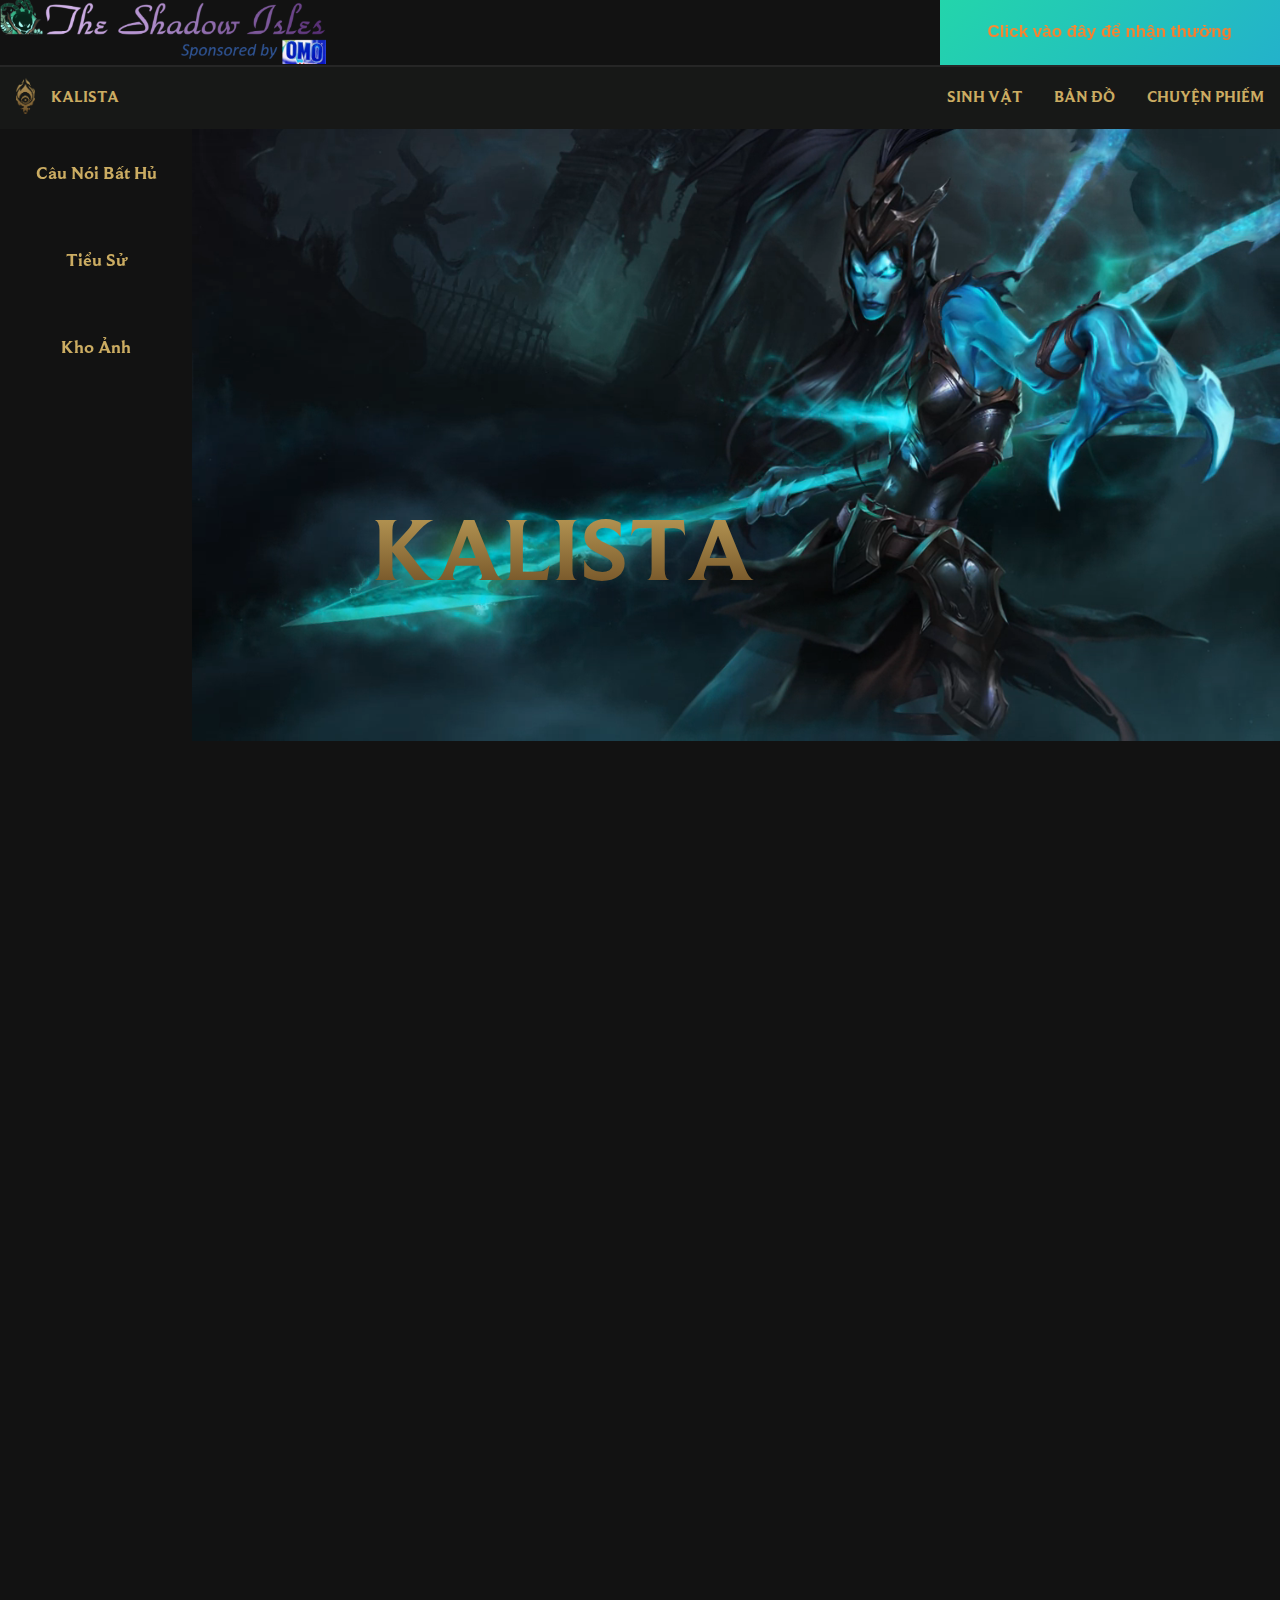
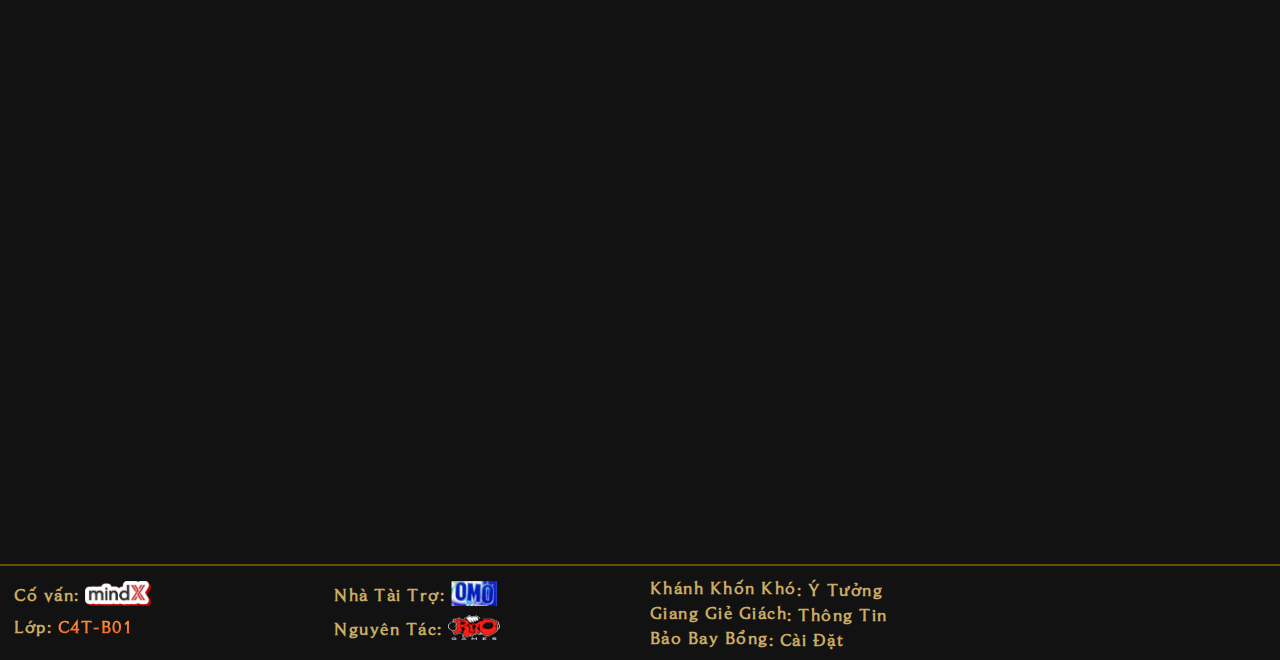
<file: tuong/kalista.html>
<!DOCTYPE html>
<html>
    <head>
    <meta charset="UTF-8">
    <title>Kalista</title>
    <link rel="stylesheet" href="../css/index.css">
    <link rel="stylesheet" href="../css/animation.css">
    <link rel="shortcut icon" href="../home/ico.ico"/>
</head>

<body>
    <header>
        <a href="../" style="height: 64px"><img src="../home/Shadow_Isles.png" style="height: 4rem"></a>
        <div><button>Click vào đây để nhận thưởng</button></div>
    </header>
    <nav>
        <div>
            <a href="../" style="padding: 0 0"><img src="../home/bieutuong.png" class="bieutuong"></a>
            <a href="#" style="padding-left:0">kalista</a>
        </div>
        <div>
            <a href="../#sinhvat">sinh vật</a>
            <a href="../bando#bando">bản đồ</a>
            <div class="dropdown">chuyện phiếm<div class="dropdown-content"> 
                    <a href="../chuyenphiem/nghile">nghi lễ cuối cùng</a>
                    <a href="../chuyenphiem/tangle">tang lễ trên biển</a>
                    <a href="../chuyenphiem/nguongoc">nguồn gốc</a>
                </div>
            </div>
        </div>
    </nav>
    <aside>
        <a href="#bathu">Câu Nói Bất Hủ</a>
        <a href="#tieusu">Tiểu Sử</a>
        <a href="#khoanh">Kho Ảnh</a>
    </aside>
    <article>
        <video autoplay muted loop preload="auto" style="width:100%">
            <source src="anh/kalista.webm" type="video/webm">
        </video>
        <p class="tit" style="top: 270px">kalista</p>
        <div class="hide"></div>
        <section id="bathu">
                <p class="fade">______________câu nói bất hủ______________</p>
                <h2 class="slidein">"Phản đồ, bội thề, và phụ bạc... chúng ta ghét tất cả chúng."</h2><br>
                <p class="slidein" style="color:rgb(147,115,65)">~Kalista</p>
        </section>
        <section id="tieusu">
            <p class="fade">_________________Tiểu sử__________________</p>
            <h1 class="first slidein">Khi còn sống, Kalista từng là một chiến tướng kiêu hãnh, cháu gái vị vua của một đế chế giờ chẳng còn ai nhớ đến. Cô sống theo những nguyên tắc nghiêm ngặt của danh dự, phục vụ vương quốc với một lòng trung thành tối cao. Nhà vua có rất nhiều kẻ thù, và khi họ cử một sát thủ đến để hạ sát ông, chính sự cảnh giác cao độ của Kalista đã ngăn chặn một thảm kịch. Tuy vậy, Kalista không thể bảo vệ người vợ yêu quý của nhà vua.</h1><br>
            <h1 class="slidein">Bây giờ đã là một bóng ma của trừng phạt và báo thù, Kalista là linh hồn bất tử của sự phục hận, một cơn ác mộng được triệu hồi từ Quần Đảo Bóng Đêm để săn đuổi những kẻ lật lọng và phản bội. Những nạn nhân của chúng có thể khóc lóc cầu xin được trả thù, nhưng Kalista chỉ trả lời những ai cô thấy xứng đáng với kỹ năng của mình nhất. Đau khổ sẽ đến với những ai trở thành mục tiêu của Kalista, vì mọi giao kèo với người thợ săn tàn nhẫn này chỉ có thể kết thúc với ngọn lửa lạnh lẽo trên mũi giáo của cô.</h1>
        </section>
        <section id="khoanh">
            <span class="fade">_________________kho ảnh__________________</span>
            <img class="slidein" src="anh/kalista_anh.png" style="width:100%;margin-top: 2.4rem" align="middle">
        </section>
    </article>
    <div style="color: rgb(18,18,18)">.</div>
    <footer>
        <section>
            <div>Cố vấn: <a href="https://mindx.edu.vn/" target="blank"><img src="../home/mindx.png"></a></div>
            <div>Lớp: <span class="lop">C4T-B01</span></div>
        </section>
        <section>
            <div>Nhà Tài Trợ: <a href="https://bit.ly/clipkhoitinnhat19" target="blank"><img src="../home/omo.png"></a></div>
            <div>Nguyên Tác: <a href="https://universe.leagueoflegends.com/vn_VN/region/shadow-isles/" target="blank"><img src="../home/rito.png"></a></div>
        </section>
        <section class="mem">
            <div><a href="https://fb.com/duong.khanh.94402" target="blank"><span class="text color-text-flow">Khánh Khốn Khó</span></a>: Ý Tưởng</div>
            <div><a href="https://fb.com/profile.php?id=100035484336314" target="blank"><span class="text color-text-flow">Giang Giẻ Giách</span></a>: Thông Tin</div>
            <div><a href="https://fb.com/baobaybong" target="blank"><span class="text color-text-flow">Bảo Bay Bổng</span></a>: Cài Đặt</div>
        </section>
    </footer>
    <script src="../js/jquery.js"></script>
    <script src="../js/index.js"></script>
    <script src="../js/animation.js"></script>
</body>

</html>
</file>
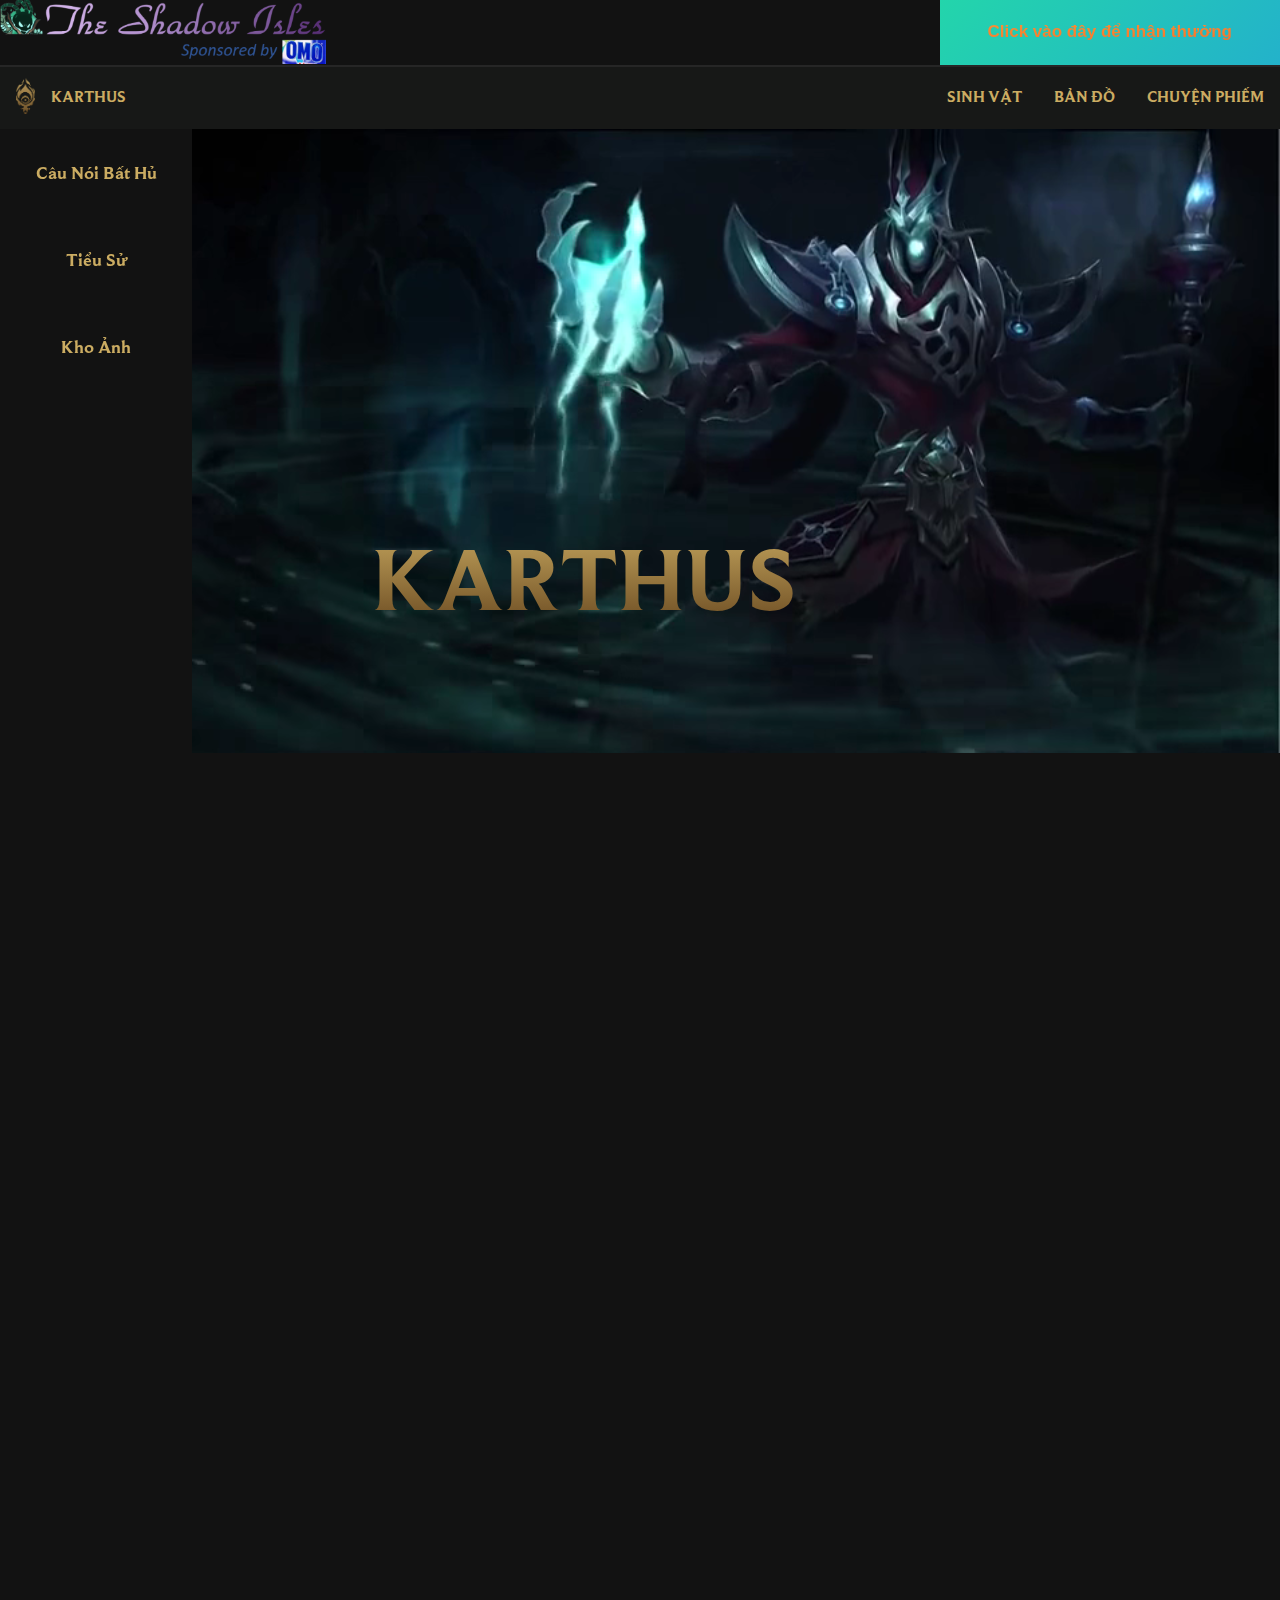
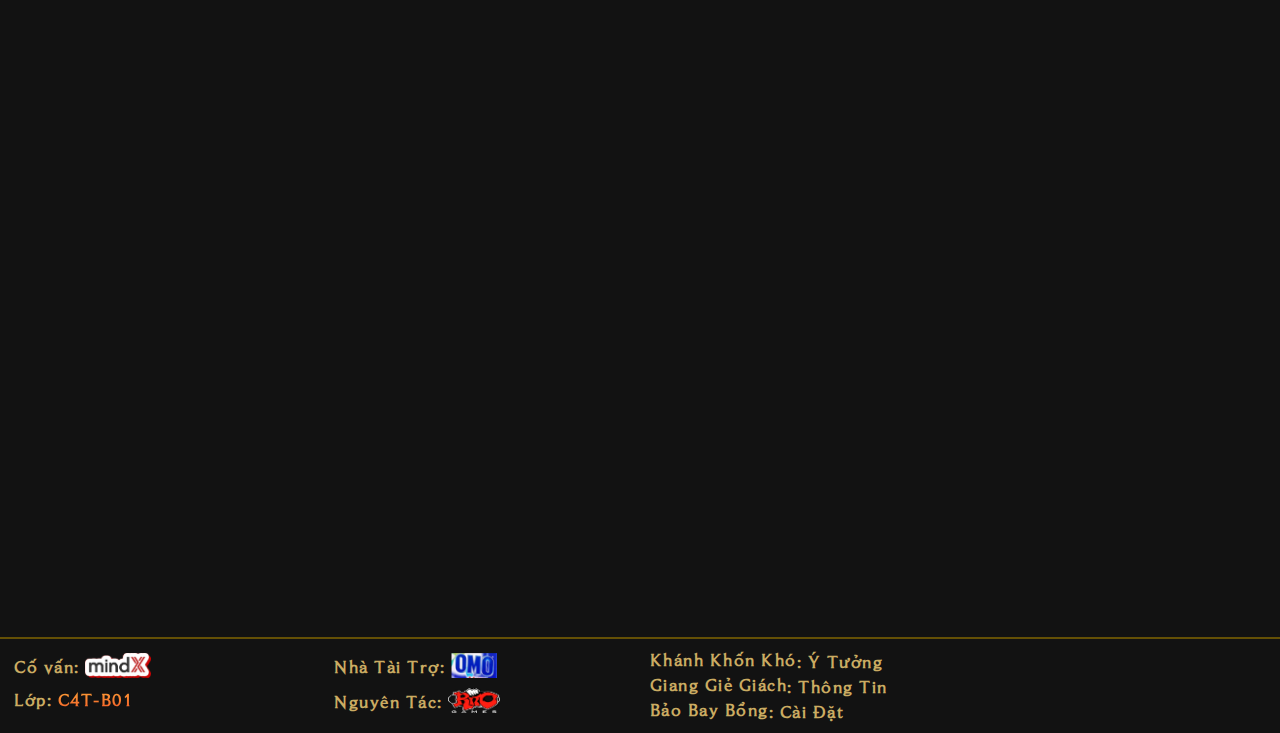
<file: tuong/karthus.html>
<!DOCTYPE html>
<html>
    <head>
    <meta charset="UTF-8">
    <title>Karthus</title>
    <link rel="stylesheet" href="../css/index.css">
    <link rel="stylesheet" href="../css/animation.css">
    <link rel="shortcut icon" href="../home/ico.ico"/>
</head>

<body>
    <header>
        <a href="../" style="height: 64px"><img src="../home/Shadow_Isles.png" style="height: 4rem"></a>
        <div><button>Click vào đây để nhận thưởng</button></div>
    </header>
    <nav>
        <div>
            <a href="../" style="padding: 0 0"><img src="../home/bieutuong.png" class="bieutuong"></a>
            <a href="#" style="padding-left:0">karthus</a>
        </div>
        <div>
            <a href="../#sinhvat">sinh vật</a>
            <a href="../bando#bando">bản đồ</a>
            <div class="dropdown">chuyện phiếm<div class="dropdown-content"> 
                    <a href="../chuyenphiem/nghile">nghi lễ cuối cùng</a>
                    <a href="../chuyenphiem/tangle">tang lễ trên biển</a>
                    <a href="../chuyenphiem/nguongoc">nguồn gốc</a>
                </div>
            </div>
        </div>
    </nav>
    <aside>
        <a href="#bathu">Câu Nói Bất Hủ</a>
        <a href="#tieusu">Tiểu Sử</a>
        <a href="#khoanh">Kho Ảnh</a>
    </aside>
    <article>
        <video autoplay muted loop preload="auto" style="width:100%">
            <source src="anh/karthus.webm" type="video/webm">
        </video>
        <p class="tit">karthus</p>
        <div class="hide"></div>
        <section id="bathu">
                <p class="fade">______________câu nói bất hủ______________</p>
                <h2 class="slidein">“Cái chết không phải là kết thúc của một chuyến hành trình, nó mới là sự bắt đầu...”</h2><br>
                <p class="slidein" style="color:rgb(147,115,65)">~Karthus</p>
        </section>
        <section id="tieusu">
            <p class="fade">_________________Tiểu sử__________________</p>
            <h1 class="first slidein">Kẻ báo hiệu cho sự diệt vong, Karthus là một linh hồn bất tử ngân nga những bài hát ám ảnh như khúc dạo đầu cho nỗi kinh hoàng của sự hiện diện ác mộng của hắn. Người sống sợ sự vĩnh hằng của những hoạt tử nhân, nhưng Karthus chỉ thấy vẻ đẹp và sự thuần khiết trong đó, một kết hợp hoàn hảo giữa sinh và tử. Karthus rời khỏi Quần Đảo Bóng Đêm để mang đến niềm vui của cái chết cho đám người phàm, vị thánh tông đồ của những kẻ ''không sống''.</h1><br>
            <h1 class="slidein">Karthus đã trở thành người truyền đạo của Quần Đảo Bóng Đêm, sứ giả của sự diệt vong với những lời than vãn ca tụng vinh quang của cái chết. Đạo quân những linh hồn được giải thoát hòa giọng cùng hắn khúc hát truy điệu, tiếng ca đầy ám ảnh của chúng vượt ra ngoài màn sương đen và văng vẳng trong những đêm lạnh trên khắp các nghĩa địa và nhà xác ở Valoran.</h1>
        </section>
        <section id="khoanh">
            <span class="fade">_________________kho ảnh__________________</span>
            <img class="slidein" src="anh/karthus_anh.png" style="width:100%;margin-top: 2.4rem" align="middle">
        </section>
    </article>
    <div style="color: rgb(18,18,18)">.</div>
    <footer>
        <section>
            <div>Cố vấn: <a href="https://mindx.edu.vn/" target="blank"><img src="../home/mindx.png"></a></div>
            <div>Lớp: <span class="lop">C4T-B01</span></div>
        </section>
        <section>
            <div>Nhà Tài Trợ: <a href="https://bit.ly/clipkhoitinnhat19" target="blank"><img src="../home/omo.png"></a></div>
            <div>Nguyên Tác: <a href="https://universe.leagueoflegends.com/vn_VN/region/shadow-isles/" target="blank"><img src="../home/rito.png"></a></div>
        </section>
        <section class="mem">
            <div><a href="https://fb.com/duong.khanh.94402" target="blank"><span class="text color-text-flow">Khánh Khốn Khó</span></a>: Ý Tưởng</div>
            <div><a href="https://fb.com/profile.php?id=100035484336314" target="blank"><span class="text color-text-flow">Giang Giẻ Giách</span></a>: Thông Tin</div>
            <div><a href="https://fb.com/baobaybong" target="blank"><span class="text color-text-flow">Bảo Bay Bổng</span></a>: Cài Đặt</div>
        </section>
    </footer>
    <script src="../js/jquery.js"></script>
    <script src="../js/index.js"></script>
    <script src="../js/animation.js"></script>
</body>

</html>
</file>
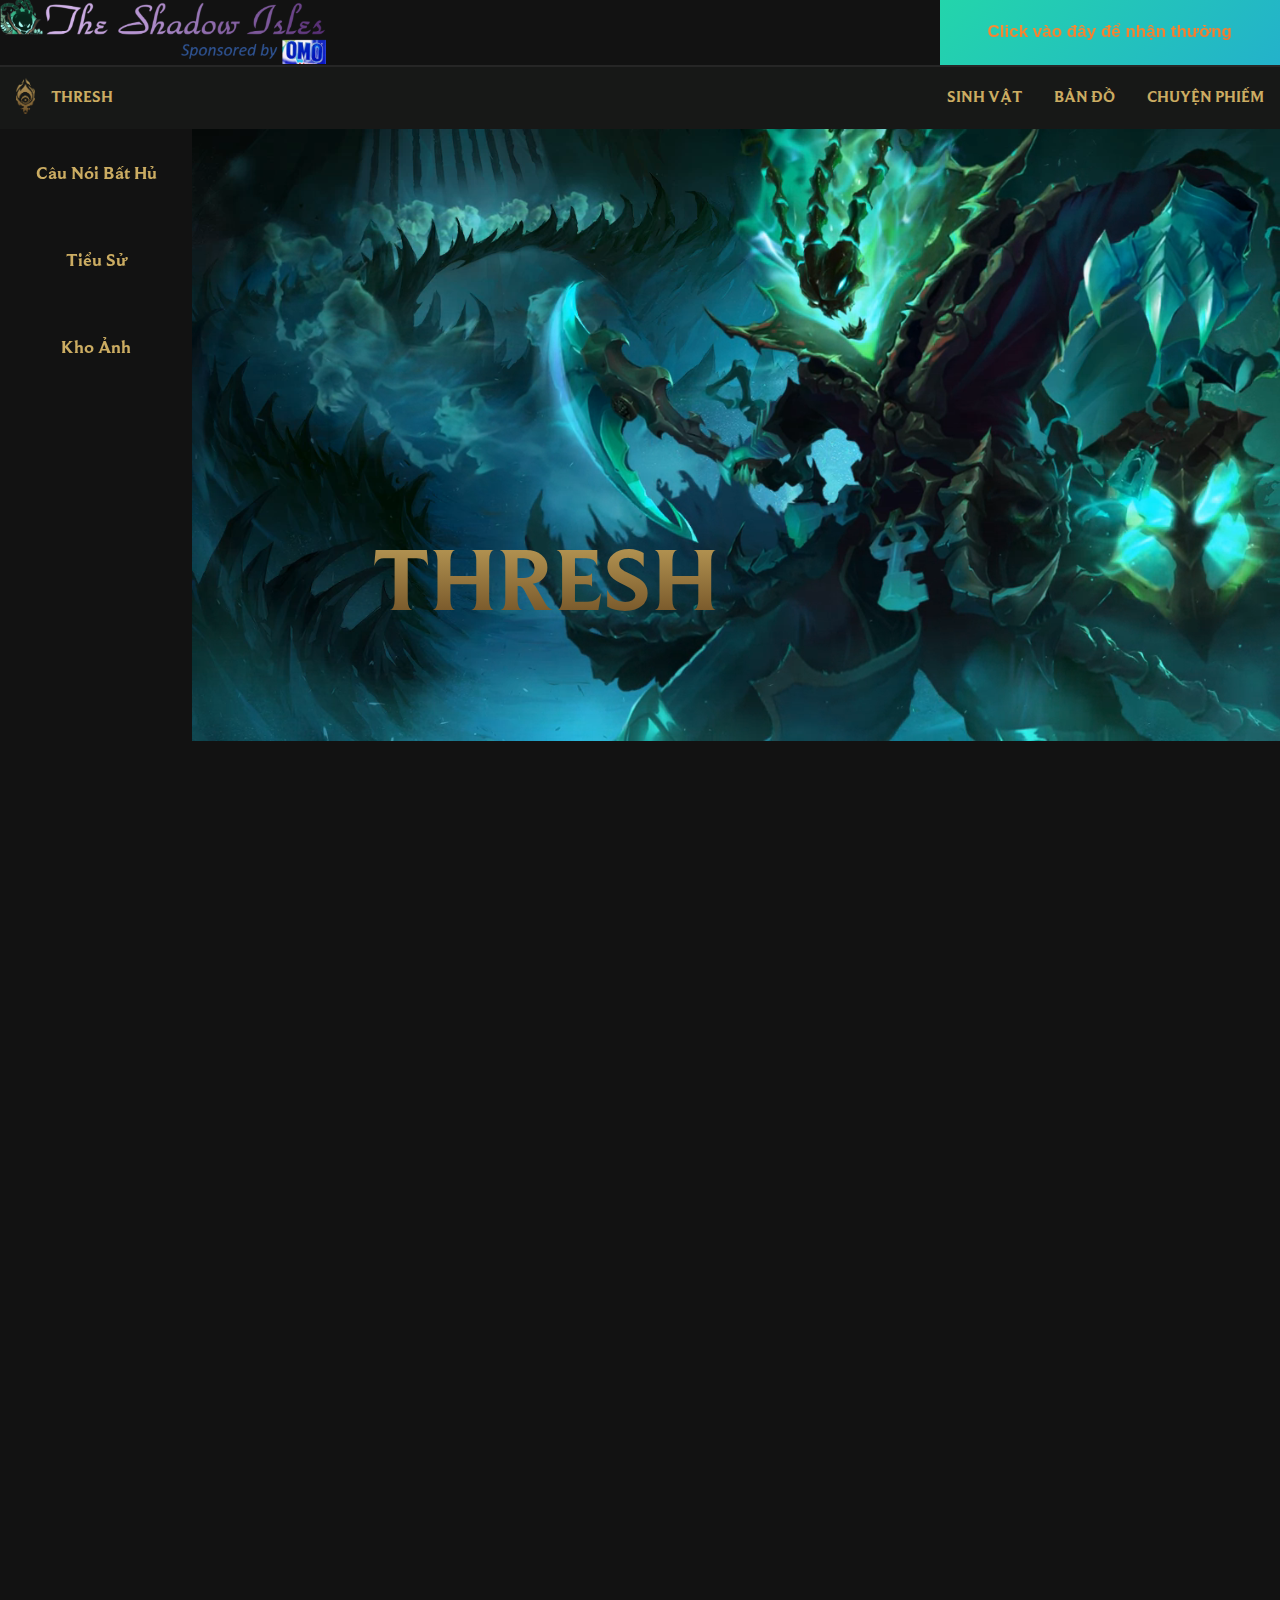
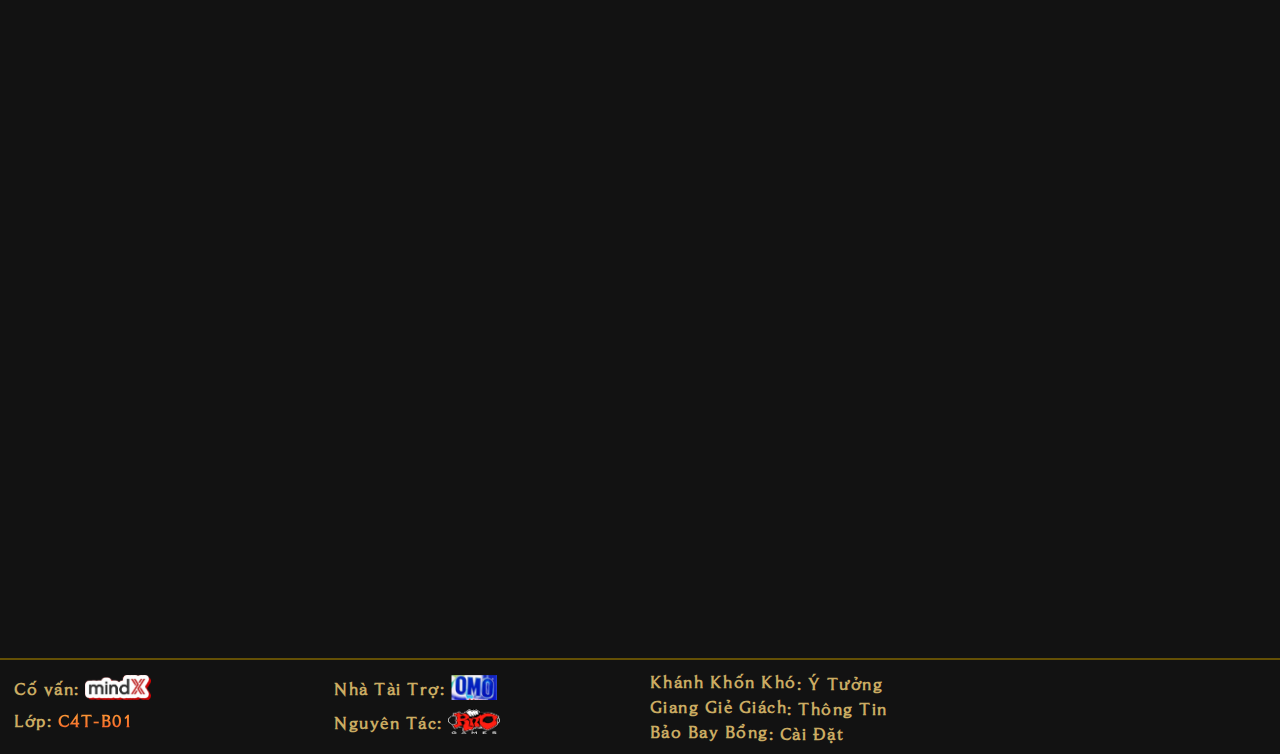
<file: tuong/thresh.html>
<!DOCTYPE html>
<html>
    <head>
    <meta charset="UTF-8">
    <title>Thresh</title>
    <link rel="stylesheet" href="../css/index.css">
    <link rel="stylesheet" href="../css/animation.css">
    <link rel="shortcut icon" href="../home/ico.ico"/>
</head>

<body>
    <header>
        <a href="../" style="height: 64px"><img src="../home/Shadow_Isles.png" style="height: 4rem"></a>
        <div><button>Click vào đây để nhận thưởng</button></div>
    </header>
    <nav>
        <div>
            <a href="../" style="padding: 0 0"><img src="../home/bieutuong.png" class="bieutuong"></a>
            <a href="#" style="padding-left:0">thresh</a>
        </div>
        <div>
            <a href="../#sinhvat">sinh vật</a>
            <a href="../bando#bando">bản đồ</a>
            <div class="dropdown">chuyện phiếm<div class="dropdown-content"> 
                    <a href="../chuyenphiem/nghile">nghi lễ cuối cùng</a>
                    <a href="../chuyenphiem/tangle">tang lễ trên biển</a>
                    <a href="../chuyenphiem/nguongoc">nguồn gốc</a>
                </div>
            </div>
        </div>
    </nav>
    <aside>
        <a href="#bathu">Câu Nói Bất Hủ</a>
        <a href="#tieusu">Tiểu Sử</a>
        <a href="#khoanh">Kho Ảnh</a>
    </aside>
    <article>
            <video autoplay muted loop preload="auto" style="width:100%">
                    <source src="anh/thresh.webm" type="video/webm">
                </video>
        <p class="tit">thresh</p>
        <div class="hide"></div>
        <section id="bathu">
                <p class="fade">______________câu nói bất hủ______________</p>
                <h2 class="slidein">"Tâm trí là một điều kỳ diệu để xé tan."</h2><br>
                <p class="slidein" style="color:rgb(147,115,65)">~Thresh</p>
        </section>
        <section id="tieusu">
            <p class="fade">_________________Tiểu sử__________________</p>
            <h1 class="first slidein">Tàn bạo và xảo quyệt, Thresh là một linh hồn đầy tham vọng và không ngừng nghỉ của Shadow Isles. Từng là người giám sát vô số bí mật phức tạp, hắn ta tìm kiếm một sức mạnh lớn hơn sự sống hay cái chết, và bây giờ duy trì bản thân bằng cách hành hạ và phá vỡ những người khác bằng sự sáng tạo chậm chạp, khó chịu. Các nạn nhân của hắn ta phải chịu đau khổ vượt xa cuộn dây phàm trần ngắn ngủi của họ khi Thresh tàn phá linh hồn của họ, giam cầm họ trong chiếc đèn lồng vô hồn của hắn ta để tra tấn đến muôn đời.</h1><br>
            <h1 class="slidein">Hắn ta tận hưởng cơ hội để tiếp tục sự tàn nhẫn của mình mà không sợ bị trả thù, không bị làm phiền bởi các giới hạn của cái chết. Như một kết thúc, Thresh có thể hành hạ người sống và người chết vô tận, vui sướng trong sự tuyệt vọng của họ trước khi tuyên bố linh hồn của họ về sự vĩnh hằng của đau khổ.</h1><br>
            <h1 class="slidein">Thresh bây giờ chỉ tìm kiếm những nạn nhân cụ thể: thông minh và kiên cường nhất, và những người có ý chí mạnh mẽ. Niềm vui lớn nhất của hắn ta đến từ việc hành hạ các nạn nhân của anh ta cho đến khi họ mất đi bất kỳ tia hy vọng cuối cùng nào, sau đó đối mặt với sự trói buộc định mệnh trong xiềng xích của hắn.</h1>
        </section>
        <section id="khoanh">
            <span class="fade">_________________kho ảnh__________________</span>
            <img class="slidein" src="anh/thresh_anh.png" style="width:100%;margin-top: 2.4rem" align="middle">
        </section>
    </article>
    <div style="color: rgb(18,18,18)">.</div>
    <footer>
        <section>
            <div>Cố vấn: <a href="https://mindx.edu.vn/" target="blank"><img src="../home/mindx.png"></a></div>
            <div>Lớp: <span class="lop">C4T-B01</span></div>
        </section>
        <section>
            <div>Nhà Tài Trợ: <a href="https://bit.ly/clipkhoitinnhat19" target="blank"><img src="../home/omo.png"></a></div>
            <div>Nguyên Tác: <a href="https://universe.leagueoflegends.com/vn_VN/region/shadow-isles/" target="blank"><img src="../home/rito.png"></a></div>
        </section>
        <section class="mem">
            <div><a href="https://fb.com/duong.khanh.94402" target="blank"><span class="text color-text-flow">Khánh Khốn Khó</span></a>: Ý Tưởng</div>
            <div><a href="https://fb.com/profile.php?id=100035484336314" target="blank"><span class="text color-text-flow">Giang Giẻ Giách</span></a>: Thông Tin</div>
            <div><a href="https://fb.com/baobaybong" target="blank"><span class="text color-text-flow">Bảo Bay Bổng</span></a>: Cài Đặt</div>
        </section>
    </footer>
    <script src="../js/jquery.js"></script>
    <script src="../js/index.js"></script>
    <script src="../js/animation.js"></script>
</body>

</html>
</file>
<file: css/index.css>
@font-face{
    font-family: font;
    src: url(../font/font.ttf);
}
@font-face{
    font-family: bolde;
    src: url(../font/bold.ttf);
    font-weight: bold;
}
* {
    box-sizing: border-box;
    transition: all .5s ease-out;
}
html {
    scroll-behavior: smooth;
    background: rgb(18,18,18);
    color: rgb(203,172,98);
    font-family:bolde,Arial,sans-serif;
    text-transform: uppercase;
}
body{
    margin: 0;
}
header{
    display:flex;
    justify-content: space-between;
    width: 100%;
    border-bottom: 2px solid rgb(38,38,38)
}
.bieutuong{
    height: 36px;
    margin: 11.2px 1rem;
    padding: 0 0;
}
a {
    display: block;
    text-decoration: none;
    color: rgb(203,172,98);
}
footer{
    text-transform: none;
    font-family:font,Arial,sans-serif;
    font-size: 18px;
    font-weight: bold;
    letter-spacing: 1.5px;
    width: 100%;
    border-top:  2px solid rgb(100,80,5);
}
footer section{
    float: left;
    width: 25%;
    padding: .6rem;
}
footer div{
    padding: .3rem;
}
.mem div{
    padding: 0;
}
footer a,footer img{
    display: inline-block;
    cursor: pointer;
    height: 25px;
    vertical-align:bottom;
}
/* Content */
h1,h2{
    font-family:font,Arial,sans-serif;
    font-size: 17.5px;
    font-weight: bold;
    color: rgb(196,185,152);
    text-transform: none;
    text-align: justify;
    line-height: 2em;
    width: 65%;
    margin: 0 auto;
    
}
h2{
    font-size: 30px;
    text-align: center;
}
.first::first-letter{
    text-decoration: underline;
    font-size: 35px;
    margin: 0 .2em 0 0;
    float: left;
}
section {
    padding: 6.25rem 2rem 0;
    
}
article section div a{
    border: 0px solid rgb(18,18,18);
    width:17%;
    margin:2.4rem .6rem 0; 
    transition: all .3s ease-out;
    display: inline-block;
    position: relative;
    vertical-align: top;
    height: 364.788px;
}
article section div a:hover{
    border: 1.3px solid rgb(100,80,5);
    width: 18.565%;
    margin:.42rem 0 0;
    height: 396.437px;
}
article section div a *{
    width:100%;
}
article section div a div{
    transition: all .3s ease-out;
    position: absolute;
    bottom: 0;
    background: rgba(18,18,18,.9);
    padding: 1.2rem 0;
    border-top:1.3px solid rgb(100,80,5);
}
article section div a:hover div{
    padding: 1.5rem 0;
    font-size:1.2em;
}
aside,article{
    float:left;
    text-align: center;
}
aside {
    font-size: 18px;
    position: sticky;
    top:3.9rem;
    width: 15%;
}
aside a{
    text-transform: none;
    padding: 2rem;
}
aside a.current{
    background: rgb(40,100,100);
    color: rgb(241,230,190);
}
article {
    margin-bottom: 100px;
    font-size: 18px;
    position:relative;
    width: 85%;
}

/* Navigator */
nav {
    z-index: 1;
    background: rgb(23,24,23);
    width: 100%;
    position: sticky;
    top: 0;
    display: flex;
    justify-content: space-between;
}
nav div *:hover, .dropdown-content a:hover {
    color: rgb(241,230,190);
}
nav div *, .dropdown-content a {
    padding: 1.2rem 1rem;
    flex: none;
    background: rgb(23,24,23);
}
nav div{
    display: flex;
}
.dropdown {
    position: relative;
    display: inline-block;
}
.dropdown-content {
    font-size: 14px;
    top: 3.9rem;
    right:0;
    padding:0;
    position: absolute;
    display: flex;
    justify-content: flex-end;
    visibility: hidden;
    opacity: 0;
    transition: all .15s .1s;
}
.dropdown:hover .dropdown-content {
    visibility: visible;
    opacity: 1;
    transition: all .5s 0s;
}
/* sau 0.25s di lại nó vẫn chuyển sang visible */
/*Linh tinh*/
.tit{
    position: absolute;
    top: 300px;
    left:180px;
    font-size: 90px;
    background: -webkit-linear-gradient(bottom, rgb(103, 71, 31), rgb(203, 172, 98));
    -webkit-background-clip: text;
    -webkit-text-fill-color: transparent;
}
.hide{
    position: absolute;
    top: 624px;
    width: 100%;
    height: 139px;
    background:rgb(18,18,18);
}
</file>
<file: css/animation.css>
.lop{
    background-image: -webkit-linear-gradient(92deg, #f35626, #feab3a);
    -webkit-background-clip: text;
	-webkit-text-fill-color: transparent;
	-webkit-animation: hue 4s infinite linear;
}
.color-text-flow span,
.color-text-flow-hover:hover span {
    -webkit-animation: rainbow 15s infinite alternate forwards;
}
.slidein{
    transform: translateY(150px);
    opacity: 0;
}
.come-in {
    animation: come-in 0.8s ease forwards 0.5s;
}
.fade{
    opacity:0;
}
.fadein {
    animation: fade 0.8s ease forwards 0.2s;
}
header div{
    background: linear-gradient(-45deg, #ee7752, #e73c7e, #23a6d5, #23d5ab);
	background-size: 400% 400%;
    animation: gradientBG 4s ease infinite;
    letter-spacing: 2px;
}
button{
    outline: none;
    cursor: pointer;
    padding: 1.4rem 3rem;
    border: none;
    color: #f35626;
    font-size: 17px;
    font-weight: bold;
    background-image: -webkit-linear-gradient(92deg, #f35626, #feab3a);
    -webkit-background-clip: text;
	-webkit-text-fill-color: transparent;
	-webkit-animation: hue 4s infinite linear;
}
@keyframes come-in {
    to {
        transform: translateY(0); 
        opacity: 1;
    }
}
@keyframes fade {
    to {opacity: 1;}
}
@keyframes gradientBG {
	0% {background-position: 0% 50%;}
	50% {background-position: 100% 50%;}
	100% {background-position: 0% 50%;}
}
@-webkit-keyframes hue {
    from {-webkit-filter: hue-rotate(0deg);}
    to {-webkit-filter: hue-rotate(-360deg);}
}
@-webkit-keyframes rainbow {
    0% {color: #d65c97;}
    5% {color: #5cd666;}
    10% {color: #a55cd6;}
    15.0% {color: #5c7cd6;}
    20% {color: #d65c7a;}
    25% {color: #81d65c;}
    30.0% {color: #835cd6;}
    35% {color: #685cd6;}
    40% {color: #5c9dd6;}
    45% {color: #5cd670;}
    50% {color: #d6625c;}
    55.0% {color: #d6835c;}
    60.0% {color: #d6605c;}
    65% {color: #be5cd6;}
    70% {color: #5c8dd6;}
    75% {color: #95d65c;}
    80% {color: #d69d5c;}
    85.0% {color: #d65c81;}
    90% {color: #5cd666;}
    95% {color: #d67e5c;}
    100% {color: #64d65c;}
}
.color-text-flow span:nth-of-type(1),
.color-text-flow-hover:hover span:nth-of-type(1) {
-webkit-animation-delay: -19.8s;
        animation-delay: -19.8s;
}
.color-text-flow span:nth-of-type(2),
.color-text-flow-hover:hover span:nth-of-type(2) {
-webkit-animation-delay: -19.6s;
        animation-delay: -19.6s;
}
.color-text-flow span:nth-of-type(3),
.color-text-flow-hover:hover span:nth-of-type(3) {
-webkit-animation-delay: -19.4s;
        animation-delay: -19.4s;
}
.color-text-flow span:nth-of-type(4),
.color-text-flow-hover:hover span:nth-of-type(4) {
-webkit-animation-delay: -19.2s;
        animation-delay: -19.2s;
}
.color-text-flow span:nth-of-type(5),
.color-text-flow-hover:hover span:nth-of-type(5) {
-webkit-animation-delay: -19s;
        animation-delay: -19s;
}
.color-text-flow span:nth-of-type(6),
.color-text-flow-hover:hover span:nth-of-type(6) {
-webkit-animation-delay: -18.8s;
        animation-delay: -18.8s;
}
.color-text-flow span:nth-of-type(7),
.color-text-flow-hover:hover span:nth-of-type(7) {
-webkit-animation-delay: -18.6s;
        animation-delay: -18.6s;
}
.color-text-flow span:nth-of-type(8),
.color-text-flow-hover:hover span:nth-of-type(8) {
-webkit-animation-delay: -18.4s;
        animation-delay: -18.4s;
}
.color-text-flow span:nth-of-type(9),
.color-text-flow-hover:hover span:nth-of-type(9) {
-webkit-animation-delay: -18.2s;
        animation-delay: -18.2s;
}
.color-text-flow span:nth-of-type(10),
.color-text-flow-hover:hover span:nth-of-type(10) {
-webkit-animation-delay: -18s;
        animation-delay: -18s;
}
.color-text-flow span:nth-of-type(11),
.color-text-flow-hover:hover span:nth-of-type(11) {
-webkit-animation-delay: -17.8s;
        animation-delay: -17.8s;
}
.color-text-flow span:nth-of-type(12),
.color-text-flow-hover:hover span:nth-of-type(12) {
-webkit-animation-delay: -17.6s;
        animation-delay: -17.6s;
}
.color-text-flow span:nth-of-type(13),
.color-text-flow-hover:hover span:nth-of-type(13) {
-webkit-animation-delay: -17.4s;
        animation-delay: -17.4s;
}
.color-text-flow span:nth-of-type(14),
.color-text-flow-hover:hover span:nth-of-type(14) {
-webkit-animation-delay: -17.2s;
        animation-delay: -17.2s;
}
.color-text-flow span:nth-of-type(15),
.color-text-flow-hover:hover span:nth-of-type(15) {
-webkit-animation-delay: -17s;
        animation-delay: -17s;
}
.color-text-flow span:nth-of-type(16),
.color-text-flow-hover:hover span:nth-of-type(16) {
-webkit-animation-delay: -16.8s;
        animation-delay: -16.8s;
}
.color-text-flow span:nth-of-type(17),
.color-text-flow-hover:hover span:nth-of-type(17) {
-webkit-animation-delay: -16.6s;
        animation-delay: -16.6s;
}
.color-text-flow span:nth-of-type(18),
.color-text-flow-hover:hover span:nth-of-type(18) {
-webkit-animation-delay: -16.4s;
        animation-delay: -16.4s;
}
.color-text-flow span:nth-of-type(19),
.color-text-flow-hover:hover span:nth-of-type(19) {
-webkit-animation-delay: -16.2s;
        animation-delay: -16.2s;
}
.color-text-flow span:nth-of-type(20),
.color-text-flow-hover:hover span:nth-of-type(20) {
-webkit-animation-delay: -16s;
        animation-delay: -16s;
}
.color-text-flow span:nth-of-type(21),
.color-text-flow-hover:hover span:nth-of-type(21) {
-webkit-animation-delay: -15.8s;
        animation-delay: -15.8s;
}
.color-text-flow span:nth-of-type(22),
.color-text-flow-hover:hover span:nth-of-type(22) {
-webkit-animation-delay: -15.6s;
        animation-delay: -15.6s;
}
.color-text-flow span:nth-of-type(23),
.color-text-flow-hover:hover span:nth-of-type(23) {
-webkit-animation-delay: -15.4s;
        animation-delay: -15.4s;
}
.color-text-flow span:nth-of-type(24),
.color-text-flow-hover:hover span:nth-of-type(24) {
-webkit-animation-delay: -15.2s;
        animation-delay: -15.2s;
}
.color-text-flow span:nth-of-type(25),
.color-text-flow-hover:hover span:nth-of-type(25) {
-webkit-animation-delay: -15s;
        animation-delay: -15s;
}
.color-text-flow span:nth-of-type(26),
.color-text-flow-hover:hover span:nth-of-type(26) {
-webkit-animation-delay: -14.8s;
        animation-delay: -14.8s;
}
.color-text-flow span:nth-of-type(27),
.color-text-flow-hover:hover span:nth-of-type(27) {
-webkit-animation-delay: -14.6s;
        animation-delay: -14.6s;
}
.color-text-flow span:nth-of-type(28),
.color-text-flow-hover:hover span:nth-of-type(28) {
-webkit-animation-delay: -14.4s;
        animation-delay: -14.4s;
}
.color-text-flow span:nth-of-type(29),
.color-text-flow-hover:hover span:nth-of-type(29) {
-webkit-animation-delay: -14.2s;
        animation-delay: -14.2s;
}
.color-text-flow span:nth-of-type(30),
.color-text-flow-hover:hover span:nth-of-type(30) {
-webkit-animation-delay: -14s;
        animation-delay: -14s;
}
.color-text-flow span:nth-of-type(31),
.color-text-flow-hover:hover span:nth-of-type(31) {
-webkit-animation-delay: -13.8s;
        animation-delay: -13.8s;
}
.color-text-flow span:nth-of-type(32),
.color-text-flow-hover:hover span:nth-of-type(32) {
-webkit-animation-delay: -13.6s;
        animation-delay: -13.6s;
}
.color-text-flow span:nth-of-type(33),
.color-text-flow-hover:hover span:nth-of-type(33) {
-webkit-animation-delay: -13.4s;
        animation-delay: -13.4s;
}
.color-text-flow span:nth-of-type(34),
.color-text-flow-hover:hover span:nth-of-type(34) {
-webkit-animation-delay: -13.2s;
        animation-delay: -13.2s;
}
.color-text-flow span:nth-of-type(35),
.color-text-flow-hover:hover span:nth-of-type(35) {
-webkit-animation-delay: -13s;
        animation-delay: -13s;
}
.color-text-flow span:nth-of-type(36),
.color-text-flow-hover:hover span:nth-of-type(36) {
-webkit-animation-delay: -12.8s;
        animation-delay: -12.8s;
}
.color-text-flow span:nth-of-type(37),
.color-text-flow-hover:hover span:nth-of-type(37) {
-webkit-animation-delay: -12.6s;
        animation-delay: -12.6s;
}
.color-text-flow span:nth-of-type(38),
.color-text-flow-hover:hover span:nth-of-type(38) {
-webkit-animation-delay: -12.4s;
        animation-delay: -12.4s;
}
.color-text-flow span:nth-of-type(39),
.color-text-flow-hover:hover span:nth-of-type(39) {
-webkit-animation-delay: -12.2s;
        animation-delay: -12.2s;
}
.color-text-flow span:nth-of-type(40),
.color-text-flow-hover:hover span:nth-of-type(40) {
-webkit-animation-delay: -12s;
        animation-delay: -12s;
}
.color-text-flow span:nth-of-type(41),
.color-text-flow-hover:hover span:nth-of-type(41) {
-webkit-animation-delay: -11.8s;
        animation-delay: -11.8s;
}
.color-text-flow span:nth-of-type(42),
.color-text-flow-hover:hover span:nth-of-type(42) {
-webkit-animation-delay: -11.6s;
        animation-delay: -11.6s;
}
.color-text-flow span:nth-of-type(43),
.color-text-flow-hover:hover span:nth-of-type(43) {
-webkit-animation-delay: -11.4s;
        animation-delay: -11.4s;
}
.color-text-flow span:nth-of-type(44),
.color-text-flow-hover:hover span:nth-of-type(44) {
-webkit-animation-delay: -11.2s;
        animation-delay: -11.2s;
}
.color-text-flow span:nth-of-type(45),
.color-text-flow-hover:hover span:nth-of-type(45) {
-webkit-animation-delay: -11s;
        animation-delay: -11s;
}
.color-text-flow span:nth-of-type(46),
.color-text-flow-hover:hover span:nth-of-type(46) {
-webkit-animation-delay: -10.8s;
        animation-delay: -10.8s;
}
.color-text-flow span:nth-of-type(47),
.color-text-flow-hover:hover span:nth-of-type(47) {
-webkit-animation-delay: -10.6s;
        animation-delay: -10.6s;
}
.color-text-flow span:nth-of-type(48),
.color-text-flow-hover:hover span:nth-of-type(48) {
-webkit-animation-delay: -10.4s;
        animation-delay: -10.4s;
}
.color-text-flow span:nth-of-type(49),
.color-text-flow-hover:hover span:nth-of-type(49) {
-webkit-animation-delay: -10.2s;
        animation-delay: -10.2s;
}
.color-text-flow span:nth-of-type(50),
.color-text-flow-hover:hover span:nth-of-type(50) {
-webkit-animation-delay: -10s;
        animation-delay: -10s;
}
.color-text-flow span:nth-of-type(51),
.color-text-flow-hover:hover span:nth-of-type(51) {
-webkit-animation-delay: -9.8s;
        animation-delay: -9.8s;
}
.color-text-flow span:nth-of-type(52),
.color-text-flow-hover:hover span:nth-of-type(52) {
-webkit-animation-delay: -9.6s;
        animation-delay: -9.6s;
}
.color-text-flow span:nth-of-type(53),
.color-text-flow-hover:hover span:nth-of-type(53) {
-webkit-animation-delay: -9.4s;
        animation-delay: -9.4s;
}
.color-text-flow span:nth-of-type(54),
.color-text-flow-hover:hover span:nth-of-type(54) {
-webkit-animation-delay: -9.2s;
        animation-delay: -9.2s;
}
.color-text-flow span:nth-of-type(55),
.color-text-flow-hover:hover span:nth-of-type(55) {
-webkit-animation-delay: -9s;
        animation-delay: -9s;
}
.color-text-flow span:nth-of-type(56),
.color-text-flow-hover:hover span:nth-of-type(56) {
-webkit-animation-delay: -8.8s;
        animation-delay: -8.8s;
}
.color-text-flow span:nth-of-type(57),
.color-text-flow-hover:hover span:nth-of-type(57) {
-webkit-animation-delay: -8.6s;
        animation-delay: -8.6s;
}
.color-text-flow span:nth-of-type(58),
.color-text-flow-hover:hover span:nth-of-type(58) {
-webkit-animation-delay: -8.4s;
        animation-delay: -8.4s;
}
.color-text-flow span:nth-of-type(59),
.color-text-flow-hover:hover span:nth-of-type(59) {
-webkit-animation-delay: -8.2s;
        animation-delay: -8.2s;
}
.color-text-flow span:nth-of-type(60),
.color-text-flow-hover:hover span:nth-of-type(60) {
-webkit-animation-delay: -8s;
        animation-delay: -8s;
}
.color-text-flow span:nth-of-type(61),
.color-text-flow-hover:hover span:nth-of-type(61) {
-webkit-animation-delay: -7.8s;
        animation-delay: -7.8s;
}
.color-text-flow span:nth-of-type(62),
.color-text-flow-hover:hover span:nth-of-type(62) {
-webkit-animation-delay: -7.6s;
        animation-delay: -7.6s;
}
.color-text-flow span:nth-of-type(63),
.color-text-flow-hover:hover span:nth-of-type(63) {
-webkit-animation-delay: -7.4s;
        animation-delay: -7.4s;
}
.color-text-flow span:nth-of-type(64),
.color-text-flow-hover:hover span:nth-of-type(64) {
-webkit-animation-delay: -7.2s;
        animation-delay: -7.2s;
}
.color-text-flow span:nth-of-type(65),
.color-text-flow-hover:hover span:nth-of-type(65) {
-webkit-animation-delay: -7s;
        animation-delay: -7s;
}
.color-text-flow span:nth-of-type(66),
.color-text-flow-hover:hover span:nth-of-type(66) {
-webkit-animation-delay: -6.8s;
        animation-delay: -6.8s;
}
.color-text-flow span:nth-of-type(67),
.color-text-flow-hover:hover span:nth-of-type(67) {
-webkit-animation-delay: -6.6s;
        animation-delay: -6.6s;
}
.color-text-flow span:nth-of-type(68),
.color-text-flow-hover:hover span:nth-of-type(68) {
-webkit-animation-delay: -6.4s;
        animation-delay: -6.4s;
}
.color-text-flow span:nth-of-type(69),
.color-text-flow-hover:hover span:nth-of-type(69) {
-webkit-animation-delay: -6.2s;
        animation-delay: -6.2s;
}
.color-text-flow span:nth-of-type(70),
.color-text-flow-hover:hover span:nth-of-type(70) {
-webkit-animation-delay: -6s;
        animation-delay: -6s;
}
.color-text-flow span:nth-of-type(71),
.color-text-flow-hover:hover span:nth-of-type(71) {
-webkit-animation-delay: -5.8s;
        animation-delay: -5.8s;
}
.color-text-flow span:nth-of-type(72),
.color-text-flow-hover:hover span:nth-of-type(72) {
-webkit-animation-delay: -5.6s;
        animation-delay: -5.6s;
}
.color-text-flow span:nth-of-type(73),
.color-text-flow-hover:hover span:nth-of-type(73) {
-webkit-animation-delay: -5.4s;
        animation-delay: -5.4s;
}
.color-text-flow span:nth-of-type(74),
.color-text-flow-hover:hover span:nth-of-type(74) {
-webkit-animation-delay: -5.2s;
        animation-delay: -5.2s;
}
.color-text-flow span:nth-of-type(75),
.color-text-flow-hover:hover span:nth-of-type(75) {
-webkit-animation-delay: -5s;
        animation-delay: -5s;
}
.color-text-flow span:nth-of-type(76),
.color-text-flow-hover:hover span:nth-of-type(76) {
-webkit-animation-delay: -4.8s;
        animation-delay: -4.8s;
}
.color-text-flow span:nth-of-type(77),
.color-text-flow-hover:hover span:nth-of-type(77) {
-webkit-animation-delay: -4.6s;
        animation-delay: -4.6s;
}
.color-text-flow span:nth-of-type(78),
.color-text-flow-hover:hover span:nth-of-type(78) {
-webkit-animation-delay: -4.4s;
        animation-delay: -4.4s;
}
.color-text-flow span:nth-of-type(79),
.color-text-flow-hover:hover span:nth-of-type(79) {
-webkit-animation-delay: -4.2s;
        animation-delay: -4.2s;
}
.color-text-flow span:nth-of-type(80),
.color-text-flow-hover:hover span:nth-of-type(80) {
-webkit-animation-delay: -4s;
        animation-delay: -4s;
}
.color-text-flow span:nth-of-type(81),
.color-text-flow-hover:hover span:nth-of-type(81) {
-webkit-animation-delay: -3.8s;
        animation-delay: -3.8s;
}
.color-text-flow span:nth-of-type(82),
.color-text-flow-hover:hover span:nth-of-type(82) {
-webkit-animation-delay: -3.6s;
        animation-delay: -3.6s;
}
.color-text-flow span:nth-of-type(83),
.color-text-flow-hover:hover span:nth-of-type(83) {
-webkit-animation-delay: -3.4s;
        animation-delay: -3.4s;
}
.color-text-flow span:nth-of-type(84),
.color-text-flow-hover:hover span:nth-of-type(84) {
-webkit-animation-delay: -3.2s;
        animation-delay: -3.2s;
}
.color-text-flow span:nth-of-type(85),
.color-text-flow-hover:hover span:nth-of-type(85) {
-webkit-animation-delay: -3s;
        animation-delay: -3s;
}
.color-text-flow span:nth-of-type(86),
.color-text-flow-hover:hover span:nth-of-type(86) {
-webkit-animation-delay: -2.8s;
        animation-delay: -2.8s;
}
.color-text-flow span:nth-of-type(87),
.color-text-flow-hover:hover span:nth-of-type(87) {
-webkit-animation-delay: -2.6s;
        animation-delay: -2.6s;
}
.color-text-flow span:nth-of-type(88),
.color-text-flow-hover:hover span:nth-of-type(88) {
-webkit-animation-delay: -2.4s;
        animation-delay: -2.4s;
}
.color-text-flow span:nth-of-type(89),
.color-text-flow-hover:hover span:nth-of-type(89) {
-webkit-animation-delay: -2.2s;
        animation-delay: -2.2s;
}
.color-text-flow span:nth-of-type(90),
.color-text-flow-hover:hover span:nth-of-type(90) {
-webkit-animation-delay: -2s;
        animation-delay: -2s;
}
.color-text-flow span:nth-of-type(91),
.color-text-flow-hover:hover span:nth-of-type(91) {
-webkit-animation-delay: -1.8s;
        animation-delay: -1.8s;
}
.color-text-flow span:nth-of-type(92),
.color-text-flow-hover:hover span:nth-of-type(92) {
-webkit-animation-delay: -1.6s;
        animation-delay: -1.6s;
}
.color-text-flow span:nth-of-type(93),
.color-text-flow-hover:hover span:nth-of-type(93) {
-webkit-animation-delay: -1.4s;
        animation-delay: -1.4s;
}
.color-text-flow span:nth-of-type(94),
.color-text-flow-hover:hover span:nth-of-type(94) {
-webkit-animation-delay: -1.2s;
        animation-delay: -1.2s;
}
.color-text-flow span:nth-of-type(95),
.color-text-flow-hover:hover span:nth-of-type(95) {
-webkit-animation-delay: -1s;
        animation-delay: -1s;
}
.color-text-flow span:nth-of-type(96),
.color-text-flow-hover:hover span:nth-of-type(96) {
-webkit-animation-delay: -0.8s;
        animation-delay: -0.8s;
}
.color-text-flow span:nth-of-type(97),
.color-text-flow-hover:hover span:nth-of-type(97) {
-webkit-animation-delay: -0.6s;
        animation-delay: -0.6s;
}
.color-text-flow span:nth-of-type(98),
.color-text-flow-hover:hover span:nth-of-type(98) {
-webkit-animation-delay: -0.4s;
        animation-delay: -0.4s;
}
.color-text-flow span:nth-of-type(99),
.color-text-flow-hover:hover span:nth-of-type(99) {
-webkit-animation-delay: -0.2s;
        animation-delay: -0.2s;
}
.color-text-flow span:nth-of-type(100),
.color-text-flow-hover:hover span:nth-of-type(100) {
-webkit-animation-delay: 0s;
        animation-delay: 0s;
}
</file>
